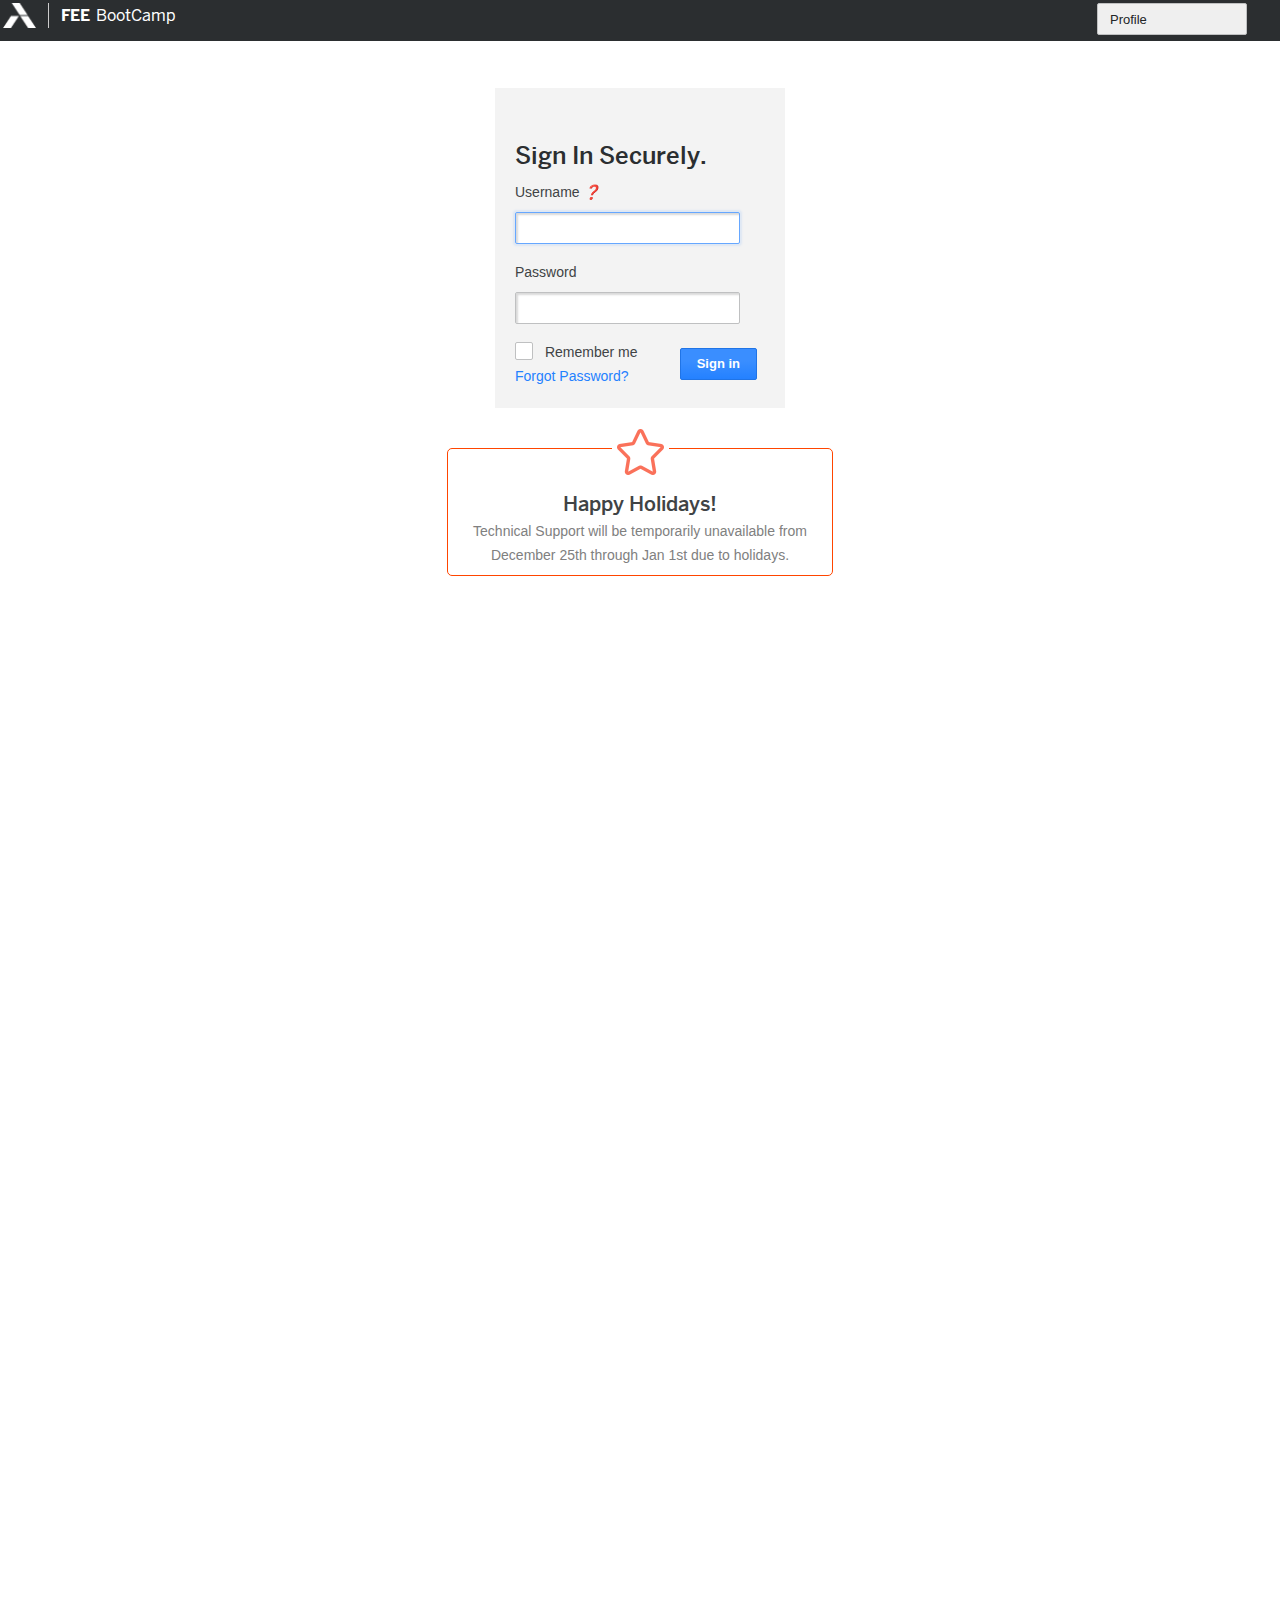
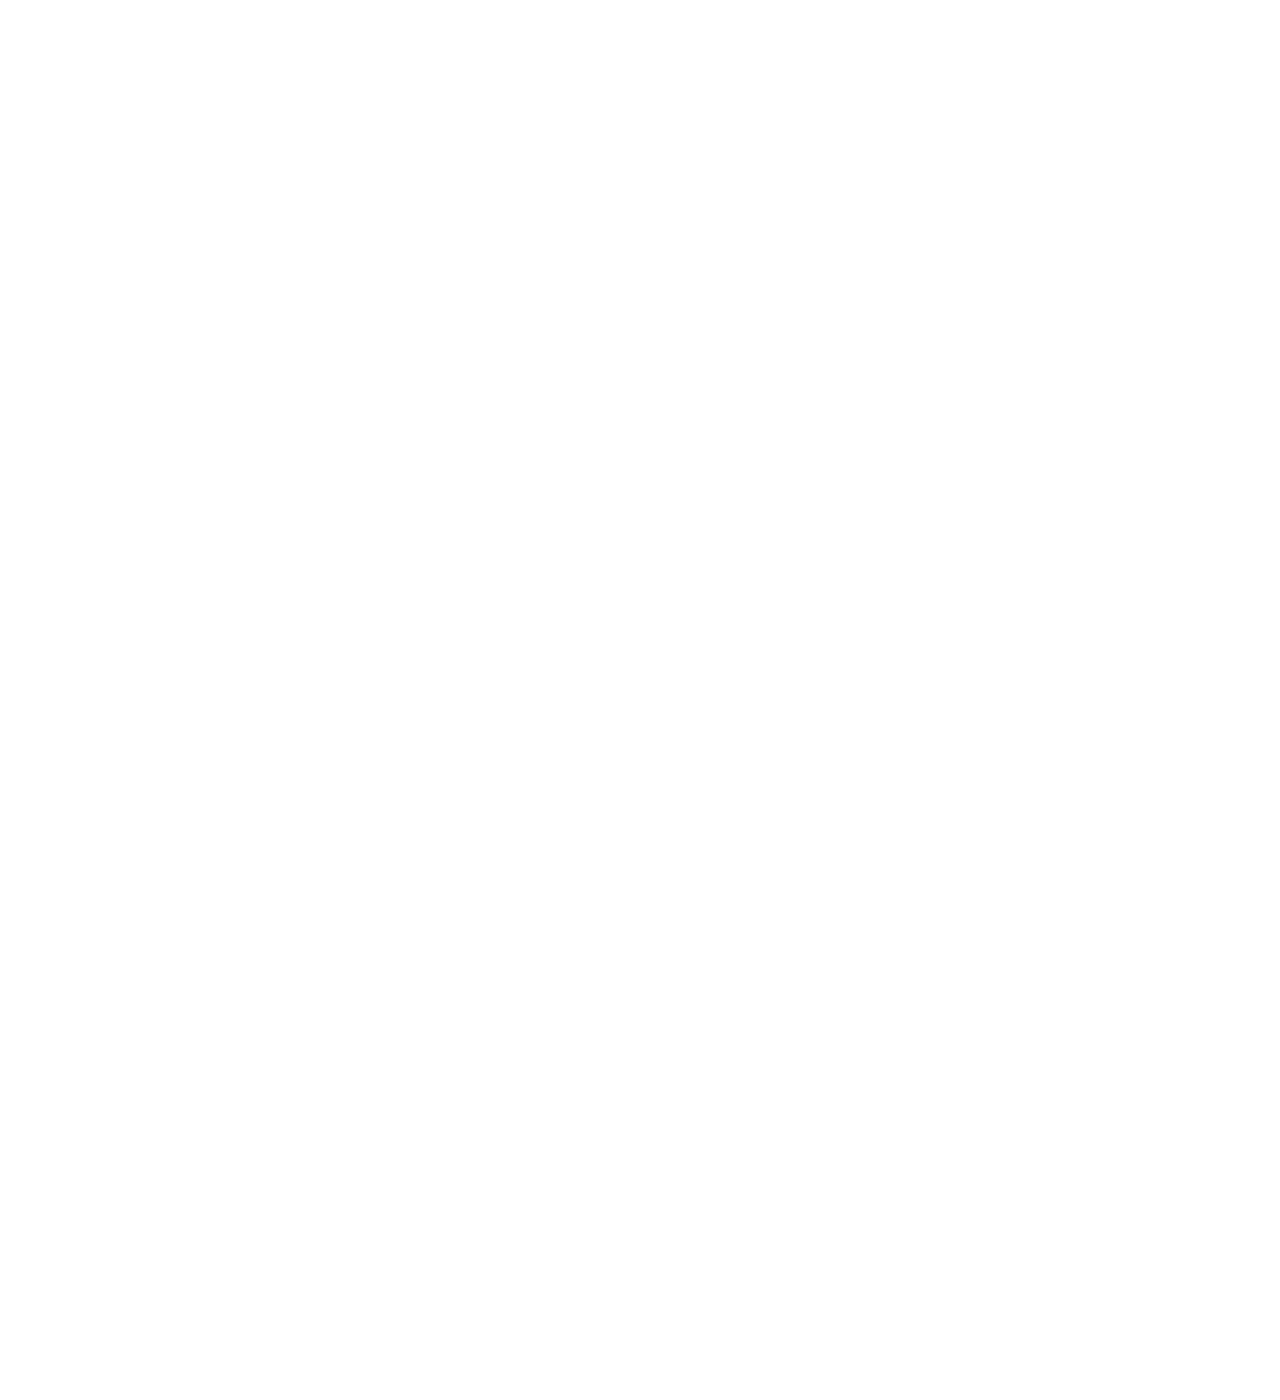
<file: index.html>
﻿<!DOCTYPE html>
<html lang="en">
  <head>
    <meta charset="utf-8" />
    <title>EEE First Assignment</title>
	<link rel="stylesheet" href="assets/lunalite/css/lunalite.min.css" type="text/css" media="screen">
	<link rel="stylesheet" href="assets/crux/css/widgets.min.css" type="text/css" media="screen">
	
  </head>
  <body class="ui_body">
      <header id="header">
          <div>
              <div class="row">
                  <div class="col10">
                      <h1><a href="/">
                              <i id="abclogo"></i>
                              <em>FEE<small>BootCamp</small></em>
                          </a></h1>
                  </div>
                  <div class="col2" ali>
                      <select id="selectProfile">
                          <option>Profile</option>
                          <option>Products</option>
                          <option>Logout</option>
                      </select>
                  </div>
                  <div class="col4">
                  </div>
              </div>
          </div>
      </header>

      <div id="body">
          <div class="container">
              <div class="signInWidget">
                  <h2> Sign In Securely. </h2>
                  <label for="username">Username <i class="icon-question-mark-line"></i></label>
                  <input id="username" name="username"
                         autofocus="autofocus" required="required" type="text" value="" >
                    
                  <label for="password">Password</label>
                  <input id="password" name="password"  type="password" value="">
                  <input type="submit" value="Sign in" class="primary btn float-right">

                  <div>
                      <input id="remember_me" type="checkbox" name="remember_me">
                      <label for="remember_me" class="inline">Remember me</label>
                  </div>
                  <a>Forgot Password?</a>
              </div>
          </div>

          <footer>
              <div class="footer">
                 <img id="footerImage" src="assets/images/holiday.png" />
                  <h3 class="footer-h3"> Happy Holidays!</h3>
                  <label class="footerMessage">
                      Technical Support will be temporarily unavailable from December 25th through Jan 1st due to holidays.
                  </label>
              </div>
          </footer>
      </div>
      
      <script src="assets/crux/js/libs/jquery.js"></script>
	<script src="assets/crux/js/libs/jquery-ui.custom.js"></script>
	<script src="assets/crux/js/libs/handlebars.js"></script>
	<script src="assets/crux/js/libs/lodash.underscore.js"></script>
	<script src="assets/crux/js/libs/moment.js"></script>
	<script src="assets/crux/js/modernizr/modernizr.custom.js"></script>
	<script src="assets/crux/js/modernizr/cs.support.js"></script>
	<script src="assets/crux/js/libs/spin.js"></script>
	<script src="assets/crux/js/common/cs.core.js"></script>
	<script src="assets/crux/js/common/cs.helpers.js"></script>
	<script src="assets/crux/js/common/cs.jquery.js"></script>
	<script src="assets/crux/js/common/cs.logo.js"></script>
	<script src="assets/crux/js/common/cs.visibility.js"></script>
	<script src="assets/crux/js/common/jquery.spin.js"></script>
	<script src="assets/crux/js/common/cs.queue.js"></script>
	<script src="assets/crux/js/widgets/cs.base.js"></script>
	<script src="assets/crux/js/widgets/cs.popover.js"></script>
	<script src="assets/crux/js/widgets/cs.ellipsr.js"></script>
	<script src="assets/crux/js/widgets/cs.loadr.js"></script>
	<script src="assets/crux/js/widgets/cs.selectr.js"></script>
	<script src="assets/app/js/main.js" type="text/javascript" charset="utf-8"></script>

      <link href="assets/login.css" rel="stylesheet" />
  </body>
</html>
</file>
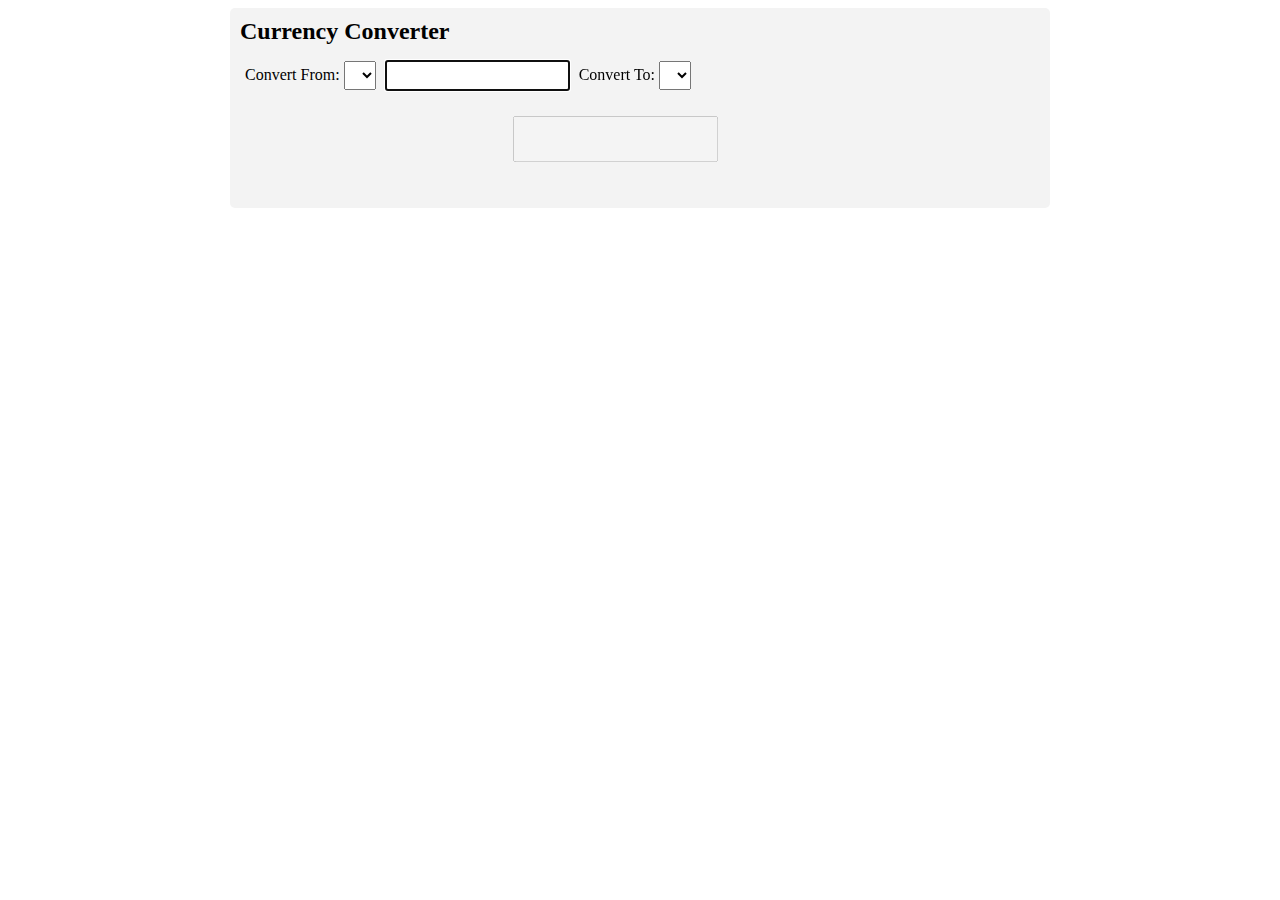
<file: currencyConverter.html>
﻿<!DOCTYPE html>
<html xmlns="http://www.w3.org/1999/xhtml">
<head>
    <title></title>
</head>
<body>
    <div id="body">
        <div class="currency-converter-container">
            <h2>Currency Converter</h2>
            <div class="clear-float"></div>
            <div class="blank-line"></div>
                <div class ="converter-Element">
                        <label>Convert From: </label>
                            <select class='currency-selecter js-currencyFrom'>
                            </select>
                
                        <input class="currency-From" name="stockInput" maxlength="100"
                               autofocus="autofocus" required="required" type="text" value="" />

                       <label>Convert To: </label>
                            <select class='currency-selecter js-currencyTo'>
                            </select>
                
                        <div class="currency-converted">
                            <input class="currency-converted-box" name="stockInput" maxlength="100"
                                   autofocus="autofocus" disabled required="required" type="text" value="" />
                            <label class="js-error-message"></label>

                        </div>
                    </div>
            </div>
    </div>
    

    <script src="assets/crux/js/libs/jquery.js"></script>
    <script src="assets/app/js/currencyConverter.js"></script>

    <link href="assets/app/css/currencyConverter.css" rel="stylesheet" /> <!-- Style sheet links need to be added at the top in the head-->

</body>
</html>
</file>
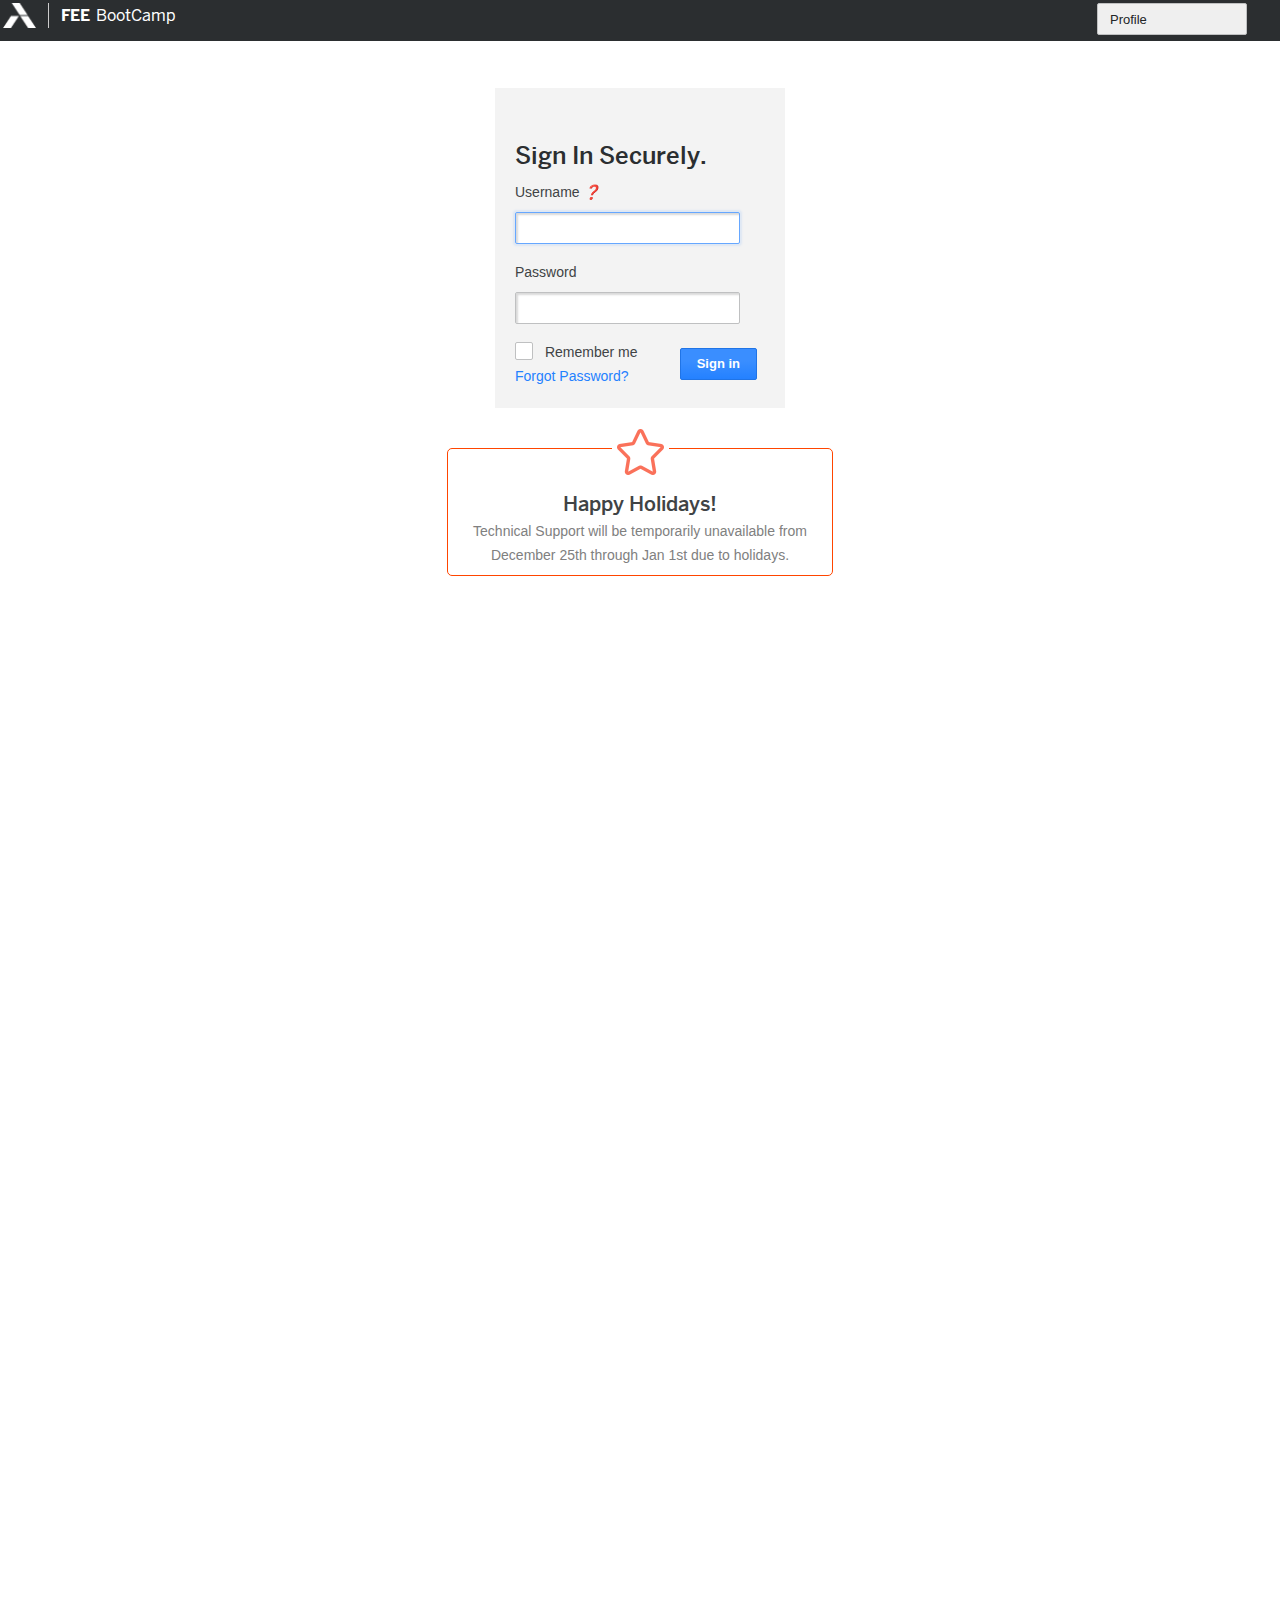
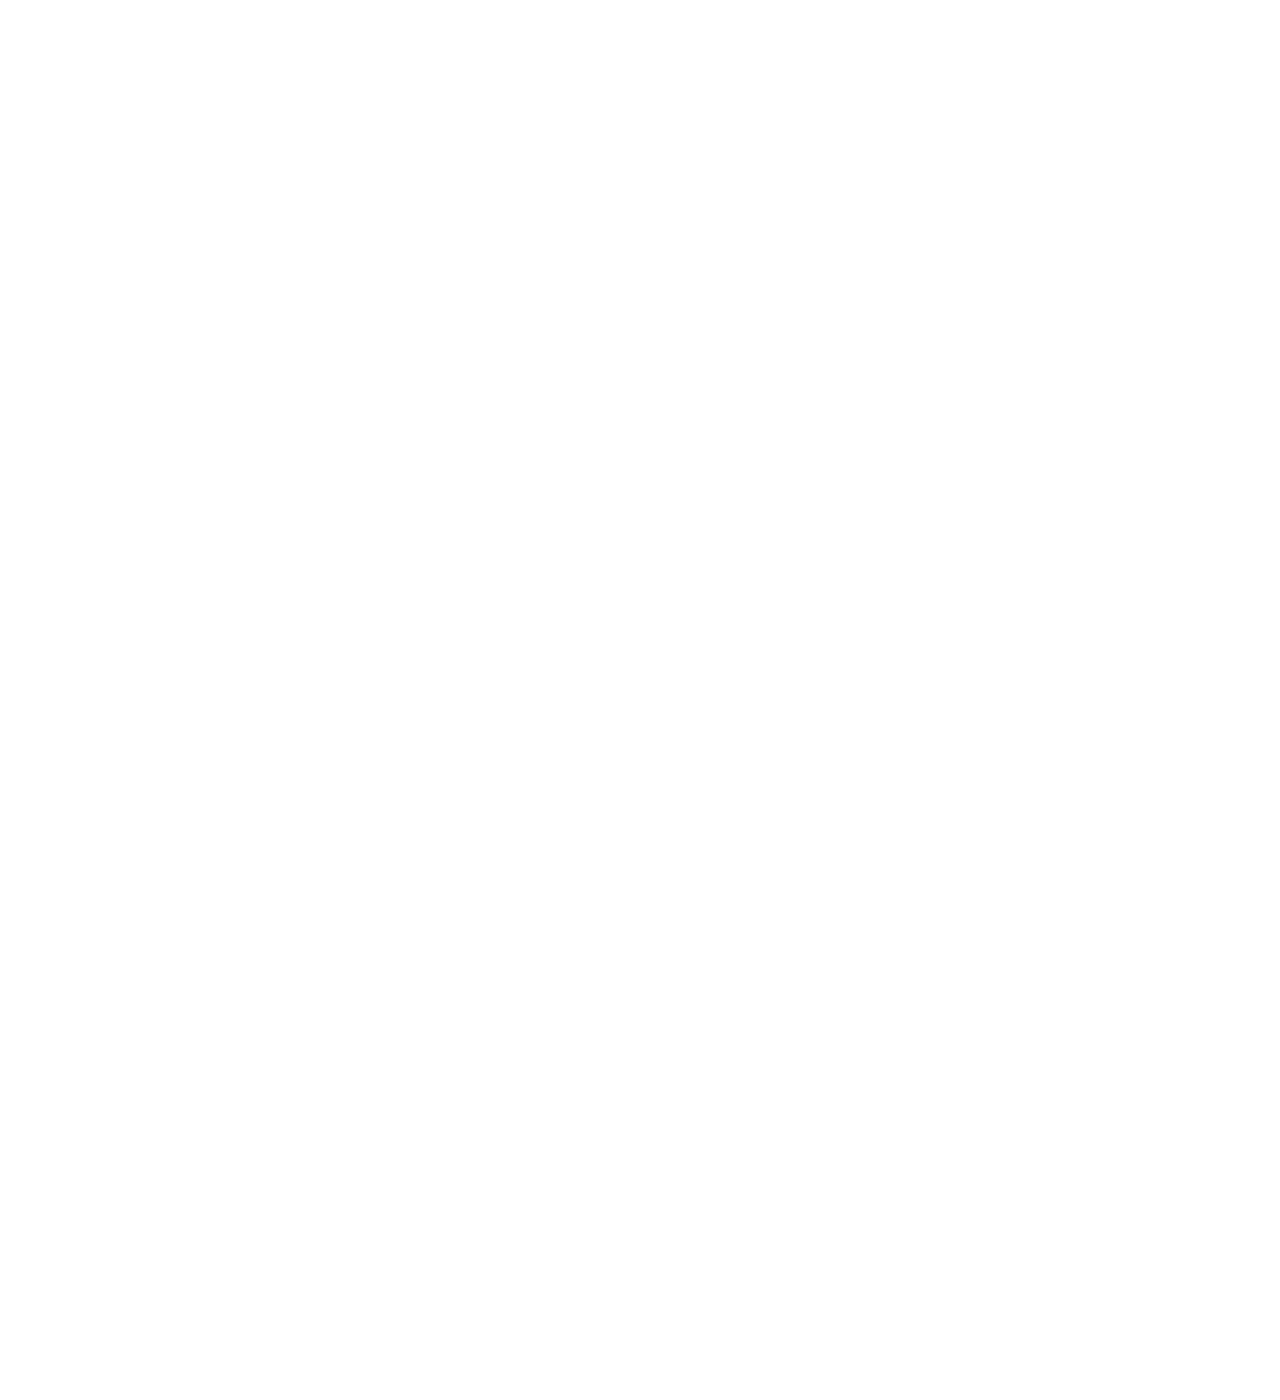
<file: Login.html>
﻿<!DOCTYPE html>
<html lang="en">
<head>
    <meta charset="utf-8" />
    <title>EEE First Assignment</title>
    <link rel="stylesheet" href="assets/lunalite/css/lunalite.min.css" type="text/css" media="screen">
    <link rel="stylesheet" href="assets/crux/css/widgets.min.css" type="text/css" media="screen">

</head>
<body class="ui_body">
    <header id="header">
        <div>
            <div class="row">
                <div class="col10">
                    <h1>
                        <a href="/">
                            <i id="abclogo"></i>
                            <em>FEE<small>BootCamp</small></em>
                        </a>
                    </h1>
                </div>
                <div class="col2">
                    <select id="selectprofile">
                        <option>Profile</option>
                        <option>Products</option>
                        <option>Logout</option>
                    </select>
                </div>
                <div class="col4">
                </div>
            </div>
        </div>
    </header>

    <div id="body">
        <div class="container">
            <div class="signinwidget">
                <h2> Sign In Securely. </h2>
                <label for="username">Username <i class="icon-question-mark-line"></i></label>
                <input id="username" name="username"
                       autofocus="autofocus" required="required" type="text" value="">

                <label for="password">Password</label>
                <input id="password" name="password" type="password" value="">
                <input type="submit" value="Sign in" class="primary btn float-right">

                <div>
                    <input id="remember_me" type="checkbox" name="remember_me">
                    <label for="remember_me" class="inline">Remember me</label>
                </div>
                <a>Forgot Password?</a>
            </div>
        </div>

        <footer>
            <div class="footer">
                <img id="footerimage" src="assets/images/holiday.png" />
                <h3 class="footer-h3"> Happy Holidays!</h3>
                <label class="footermessage">
                    Technical Support will be temporarily unavailable from December 25th through Jan 1st due to holidays.
                </label>
            </div>
        </footer>
    </div>

    <script src="assets/crux/js/libs/jquery.js"></script>
    <script src="assets/crux/js/libs/jquery-ui.custom.js"></script>
    <script src="assets/crux/js/libs/handlebars.js"></script>
    <script src="assets/crux/js/libs/lodash.underscore.js"></script>
    <script src="assets/crux/js/libs/moment.js"></script>
    <script src="assets/crux/js/modernizr/modernizr.custom.js"></script>
    <script src="assets/crux/js/modernizr/cs.support.js"></script>
    <script src="assets/crux/js/libs/spin.js"></script>
    <script src="assets/crux/js/common/cs.core.js"></script>
    <script src="assets/crux/js/common/cs.helpers.js"></script>
    <script src="assets/crux/js/common/cs.jquery.js"></script>
    <script src="assets/crux/js/common/cs.logo.js"></script>
    <script src="assets/crux/js/common/cs.visibility.js"></script>
    <script src="assets/crux/js/common/jquery.spin.js"></script>
    <script src="assets/crux/js/common/cs.queue.js"></script>
    <script src="assets/crux/js/widgets/cs.base.js"></script>
    <script src="assets/crux/js/widgets/cs.popover.js"></script>
    <script src="assets/crux/js/widgets/cs.ellipsr.js"></script>
    <script src="assets/crux/js/widgets/cs.loadr.js"></script>
    <script src="assets/crux/js/widgets/cs.selectr.js"></script>
    <script src="assets/app/js/main.js" type="text/javascript" charset="utf-8"></script>

    <link href="assets/base.css" rel="stylesheet" />
</body>
</html>
</file>
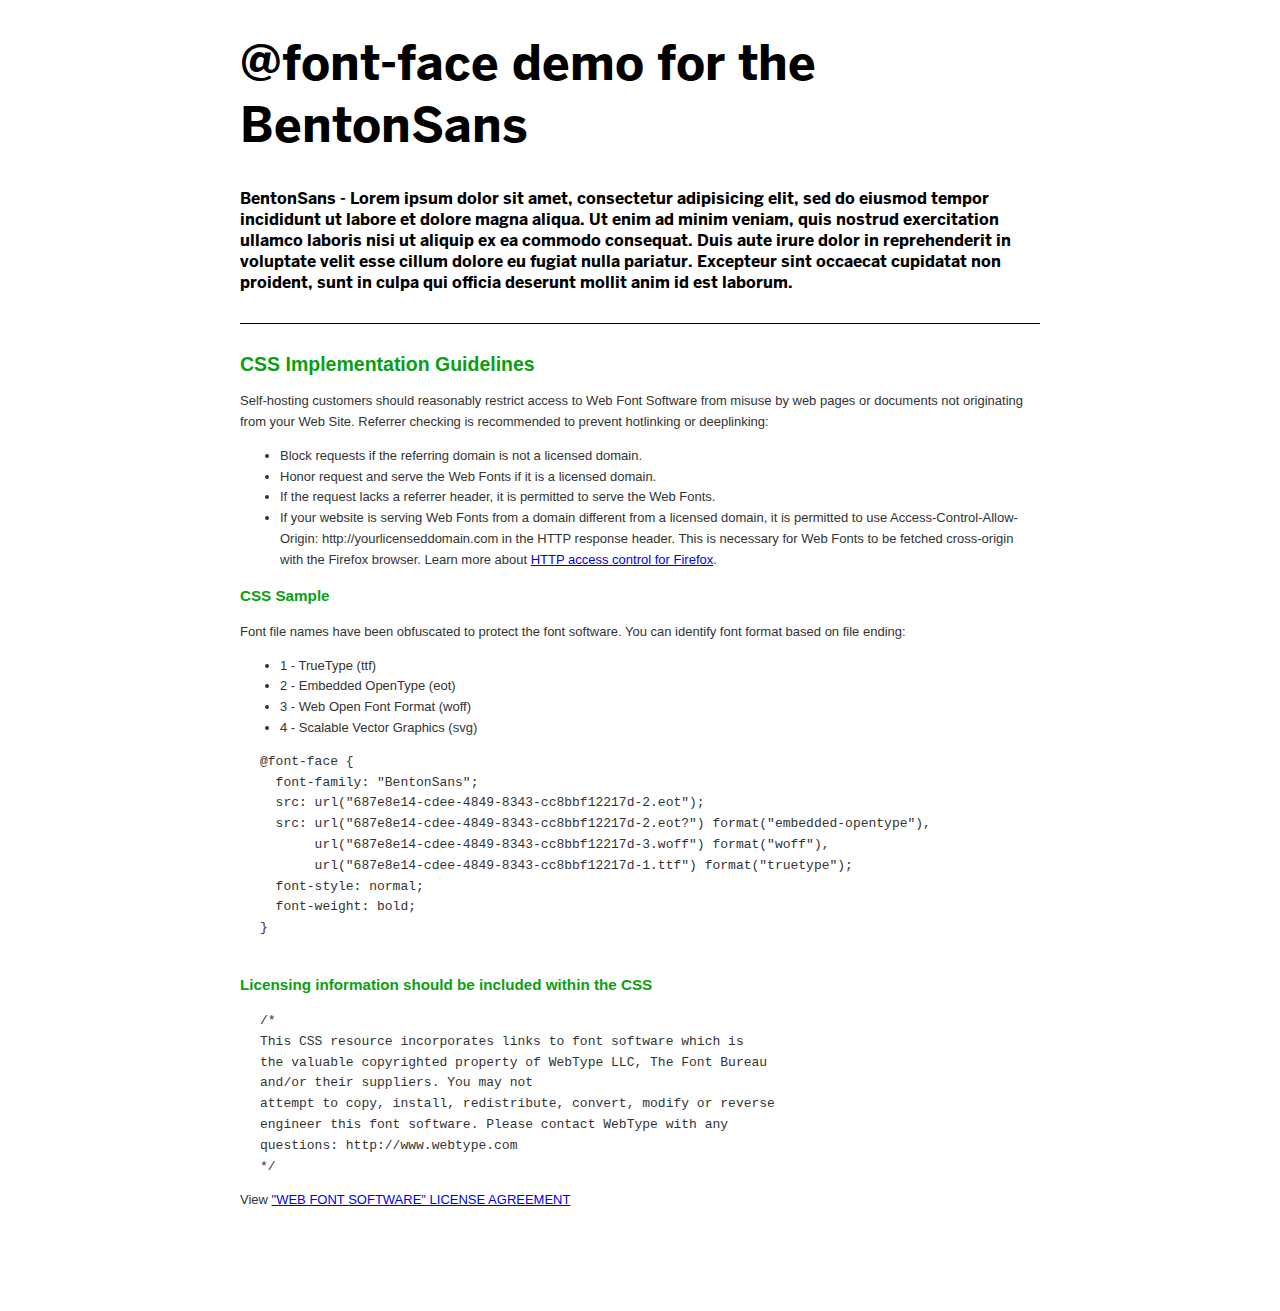
<file: assets/lunalite/fonts/BentonSansBold/demo.htm>
<!DOCTYPE html PUBLIC "-//W3C//DTD XHTML 1.0 Transitional//EN" "http://www.w3.org/TR/xhtml1/DTD/xhtml1-transitional.dtd">
<html xmlns="http://www.w3.org/1999/xhtml">
<head>
<title>Webfonts Demo</title>
<style type="text/css">
@font-face {
  font-family: "BentonSans";
  src: url("687e8e14-cdee-4849-8343-cc8bbf12217d-2.eot");
  src: url("687e8e14-cdee-4849-8343-cc8bbf12217d-2.eot?") format("embedded-opentype"),
       url("687e8e14-cdee-4849-8343-cc8bbf12217d-3.woff") format("woff"),
       url("687e8e14-cdee-4849-8343-cc8bbf12217d-1.ttf") format("truetype");
  font-style: normal;
  font-weight: bold;
}
   
body { font-family:Arial, Sans-Serif; line-height:1.6em; font-size:13px; }
h1 { font-size:48px; }
h2, h3 { color:#099F10; }
.content { width:800px; margin:10px auto 100px; }
.demo { font-family:BentonSans; font-weight:bold; font-style:normal; line-height:normal; color:#000; }
p.demo { font-size:16px; }
.guidelines { color:#333; }
pre { padding:0 0 0 20px; }
hr { border:0; border-bottom:1px solid #000; margin:30px 0; }
</style>
</head>
<body>
  <div class="content">
    <h1 class="demo">@font-face demo for the BentonSans</h1>
    <p class="demo">
      BentonSans - Lorem ipsum dolor sit amet, consectetur adipisicing elit, sed do eiusmod tempor incididunt ut labore et dolore magna aliqua.
      Ut enim ad minim veniam, quis nostrud exercitation ullamco laboris nisi ut aliquip ex ea commodo consequat. Duis aute irure
      dolor in reprehenderit in voluptate velit esse cillum dolore eu fugiat nulla pariatur. Excepteur sint occaecat cupidatat
      non proident, sunt in culpa qui officia deserunt mollit anim id est laborum.
     </p>
     <hr />
     <div class="guidelines">
       <h2>CSS Implementation Guidelines</h2>
       <p>Self-hosting customers should reasonably restrict access to Web Font Software from misuse by web pages or documents not originating from your Web Site. Referrer checking is recommended to prevent hotlinking or deeplinking:</p>
        <ul>
          <li>Block requests if the referring domain is not a licensed domain.</li>
          <li>Honor request and serve the Web Fonts if it is a licensed domain.</li>
          <li>If the request lacks a referrer header, it is permitted to serve the Web Fonts.</li>
          <li>If your website is serving Web Fonts from a domain different from a licensed domain, it is permitted to use Access-Control-Allow-Origin: http://yourlicenseddomain.com in the HTTP response header. This is necessary for Web Fonts to be fetched cross-origin with the Firefox browser. Learn more about <a target="_blank" href="https://developer.mozilla.org/En/HTTP_access_control">HTTP access control for Firefox</a>.</li>
        </ul>
       <h3>CSS Sample</h3>
       <p>Font file names have been obfuscated to protect the font software. You can identify font format based on file ending:</p>
       <ul>
        <li>1 - TrueType (ttf)</li>
        <li>2 - Embedded OpenType (eot)</li>
        <li>3 - Web Open Font Format (woff)</li>
        <li>4 - Scalable Vector Graphics (svg)</li>
       </ul>
       <pre>
@font-face {
  font-family: "BentonSans";
  src: url("687e8e14-cdee-4849-8343-cc8bbf12217d-2.eot");
  src: url("687e8e14-cdee-4849-8343-cc8bbf12217d-2.eot?") format("embedded-opentype"),
       url("687e8e14-cdee-4849-8343-cc8bbf12217d-3.woff") format("woff"),
       url("687e8e14-cdee-4849-8343-cc8bbf12217d-1.ttf") format("truetype");
  font-style: normal;
  font-weight: bold;
}
       </pre>
       <h3>Licensing information should be included within the CSS</h3>
<pre>
/*
This CSS resource incorporates links to font software which is 
the valuable copyrighted property of WebType LLC, The Font Bureau 
and/or their suppliers. You may not 
attempt to copy, install, redistribute, convert, modify or reverse 
engineer this font software. Please contact WebType with any 
questions: http://www.webtype.com 
*/
</pre>
       <p>View <a href="license.txt">"WEB FONT SOFTWARE" LICENSE AGREEMENT</a></p>
     </div>
  </div>
</body>
</html>
</file>
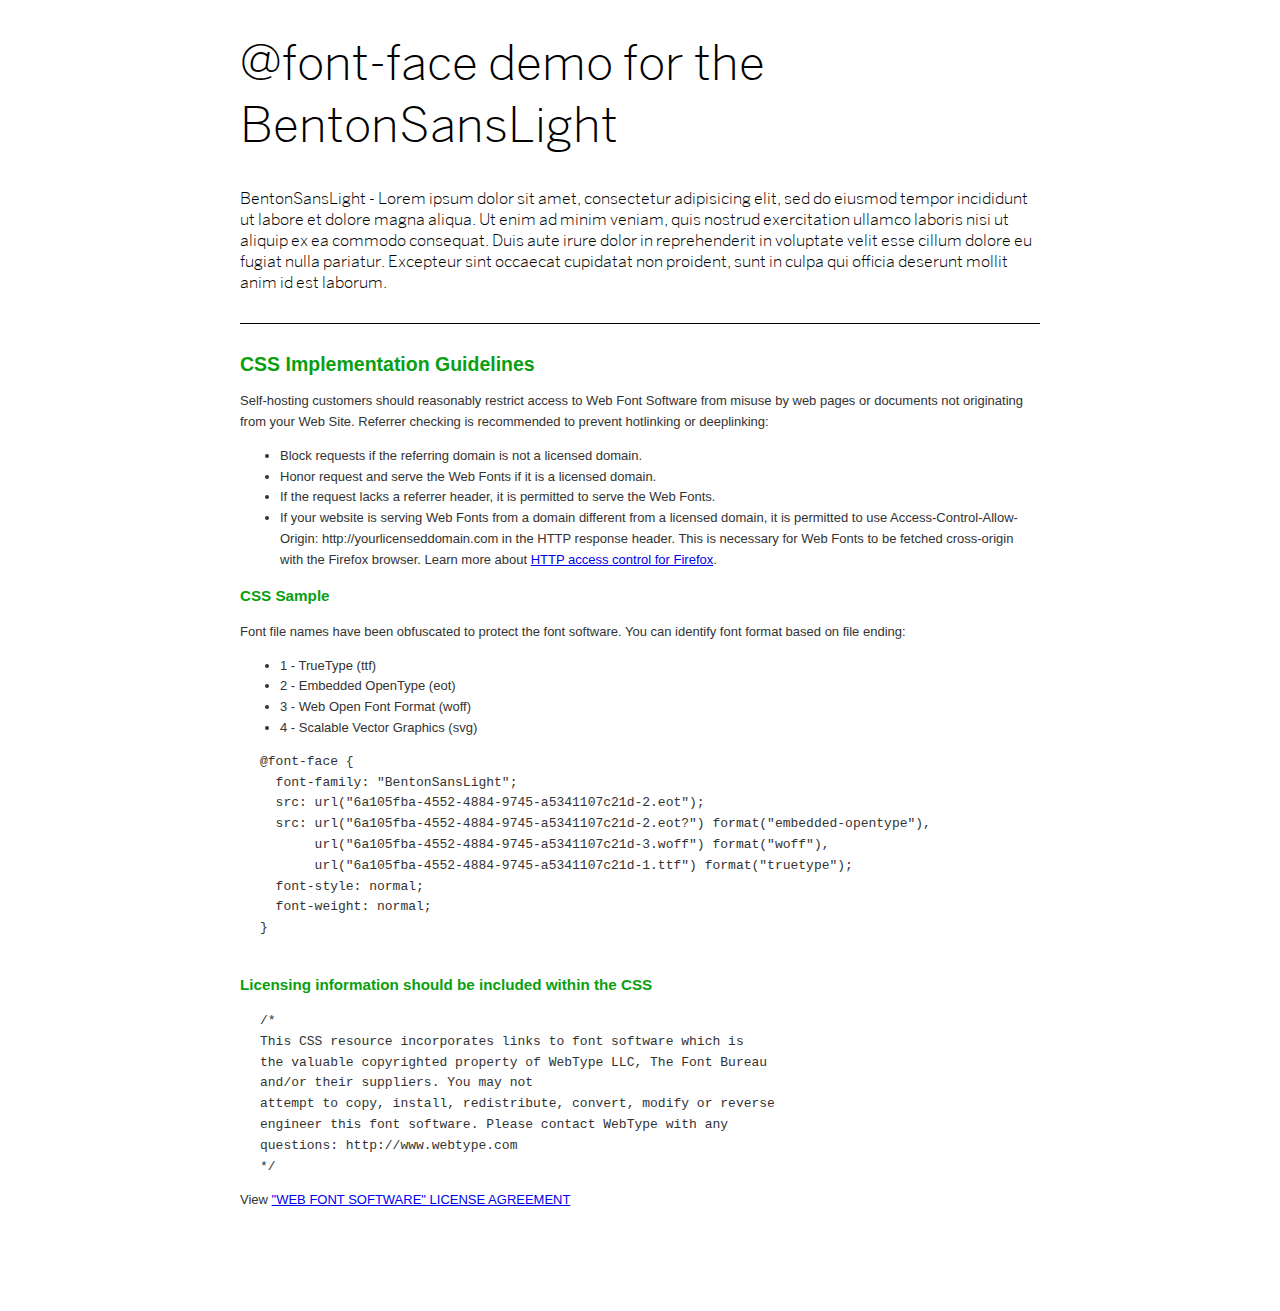
<file: assets/lunalite/fonts/BentonSansLight/demo.htm>
<!DOCTYPE html PUBLIC "-//W3C//DTD XHTML 1.0 Transitional//EN" "http://www.w3.org/TR/xhtml1/DTD/xhtml1-transitional.dtd">
<html xmlns="http://www.w3.org/1999/xhtml">
<head>
<title>Webfonts Demo</title>
<style type="text/css">
@font-face {
  font-family: "BentonSansLight";
  src: url("6a105fba-4552-4884-9745-a5341107c21d-2.eot");
  src: url("6a105fba-4552-4884-9745-a5341107c21d-2.eot?") format("embedded-opentype"),
       url("6a105fba-4552-4884-9745-a5341107c21d-3.woff") format("woff"),
       url("6a105fba-4552-4884-9745-a5341107c21d-1.ttf") format("truetype");
  font-style: normal;
  font-weight: normal;
}
   
body { font-family:Arial, Sans-Serif; line-height:1.6em; font-size:13px; }
h1 { font-size:48px; }
h2, h3 { color:#099F10; }
.content { width:800px; margin:10px auto 100px; }
.demo { font-family:BentonSansLight; font-weight:normal; font-style:normal; line-height:normal; color:#000; }
p.demo { font-size:16px; }
.guidelines { color:#333; }
pre { padding:0 0 0 20px; }
hr { border:0; border-bottom:1px solid #000; margin:30px 0; }
</style>
</head>
<body>
  <div class="content">
    <h1 class="demo">@font-face demo for the BentonSansLight</h1>
    <p class="demo">
      BentonSansLight - Lorem ipsum dolor sit amet, consectetur adipisicing elit, sed do eiusmod tempor incididunt ut labore et dolore magna aliqua.
      Ut enim ad minim veniam, quis nostrud exercitation ullamco laboris nisi ut aliquip ex ea commodo consequat. Duis aute irure
      dolor in reprehenderit in voluptate velit esse cillum dolore eu fugiat nulla pariatur. Excepteur sint occaecat cupidatat
      non proident, sunt in culpa qui officia deserunt mollit anim id est laborum.
     </p>
     <hr />
     <div class="guidelines">
       <h2>CSS Implementation Guidelines</h2>
       <p>Self-hosting customers should reasonably restrict access to Web Font Software from misuse by web pages or documents not originating from your Web Site. Referrer checking is recommended to prevent hotlinking or deeplinking:</p>
        <ul>
          <li>Block requests if the referring domain is not a licensed domain.</li>
          <li>Honor request and serve the Web Fonts if it is a licensed domain.</li>
          <li>If the request lacks a referrer header, it is permitted to serve the Web Fonts.</li>
          <li>If your website is serving Web Fonts from a domain different from a licensed domain, it is permitted to use Access-Control-Allow-Origin: http://yourlicenseddomain.com in the HTTP response header. This is necessary for Web Fonts to be fetched cross-origin with the Firefox browser. Learn more about <a target="_blank" href="https://developer.mozilla.org/En/HTTP_access_control">HTTP access control for Firefox</a>.</li>
        </ul>
       <h3>CSS Sample</h3>
       <p>Font file names have been obfuscated to protect the font software. You can identify font format based on file ending:</p>
       <ul>
        <li>1 - TrueType (ttf)</li>
        <li>2 - Embedded OpenType (eot)</li>
        <li>3 - Web Open Font Format (woff)</li>
        <li>4 - Scalable Vector Graphics (svg)</li>
       </ul>
       <pre>
@font-face {
  font-family: "BentonSansLight";
  src: url("6a105fba-4552-4884-9745-a5341107c21d-2.eot");
  src: url("6a105fba-4552-4884-9745-a5341107c21d-2.eot?") format("embedded-opentype"),
       url("6a105fba-4552-4884-9745-a5341107c21d-3.woff") format("woff"),
       url("6a105fba-4552-4884-9745-a5341107c21d-1.ttf") format("truetype");
  font-style: normal;
  font-weight: normal;
}
       </pre>
       <h3>Licensing information should be included within the CSS</h3>
<pre>
/*
This CSS resource incorporates links to font software which is 
the valuable copyrighted property of WebType LLC, The Font Bureau 
and/or their suppliers. You may not 
attempt to copy, install, redistribute, convert, modify or reverse 
engineer this font software. Please contact WebType with any 
questions: http://www.webtype.com 
*/
</pre>
       <p>View <a href="license.txt">"WEB FONT SOFTWARE" LICENSE AGREEMENT</a></p>
     </div>
  </div>
</body>
</html>
</file>
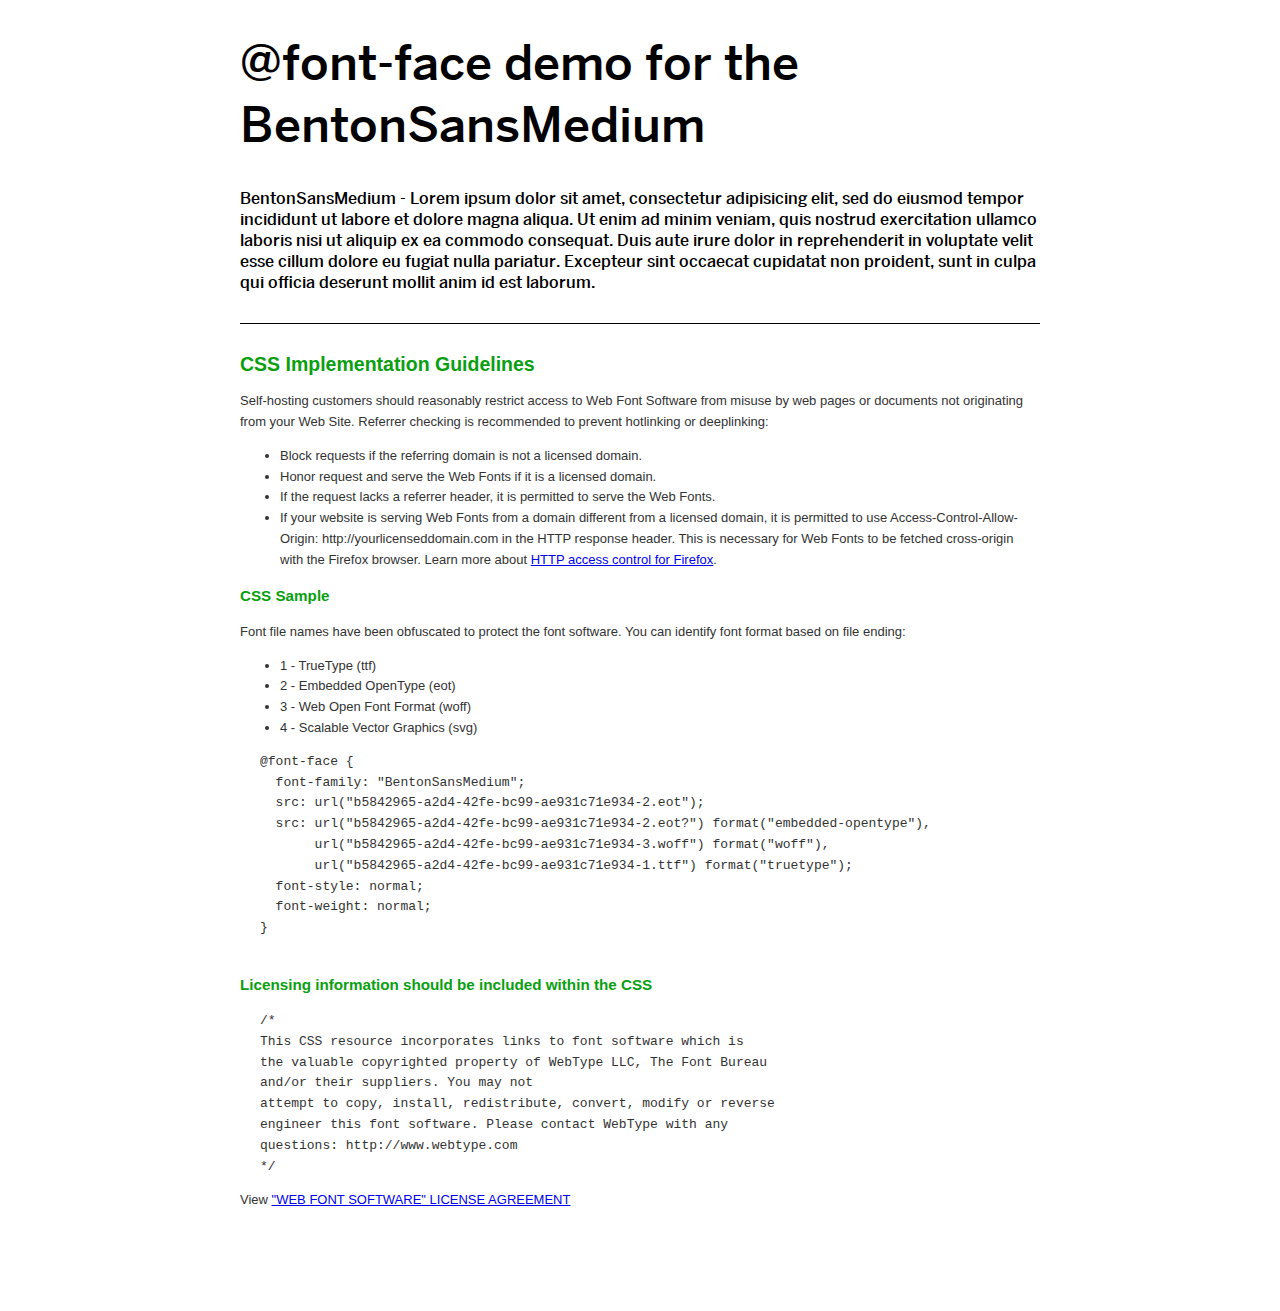
<file: assets/lunalite/fonts/BentonSansMedium/demo.htm>
<!DOCTYPE html PUBLIC "-//W3C//DTD XHTML 1.0 Transitional//EN" "http://www.w3.org/TR/xhtml1/DTD/xhtml1-transitional.dtd">
<html xmlns="http://www.w3.org/1999/xhtml">
<head>
<title>Webfonts Demo</title>
<style type="text/css">
@font-face {
  font-family: "BentonSansMedium";
  src: url("b5842965-a2d4-42fe-bc99-ae931c71e934-2.eot");
  src: url("b5842965-a2d4-42fe-bc99-ae931c71e934-2.eot?") format("embedded-opentype"),
       url("b5842965-a2d4-42fe-bc99-ae931c71e934-3.woff") format("woff"),
       url("b5842965-a2d4-42fe-bc99-ae931c71e934-1.ttf") format("truetype");
  font-style: normal;
  font-weight: normal;
}
   
body { font-family:Arial, Sans-Serif; line-height:1.6em; font-size:13px; }
h1 { font-size:48px; }
h2, h3 { color:#099F10; }
.content { width:800px; margin:10px auto 100px; }
.demo { font-family:BentonSansMedium; font-weight:normal; font-style:normal; line-height:normal; color:#000; }
p.demo { font-size:16px; }
.guidelines { color:#333; }
pre { padding:0 0 0 20px; }
hr { border:0; border-bottom:1px solid #000; margin:30px 0; }
</style>
</head>
<body>
  <div class="content">
    <h1 class="demo">@font-face demo for the BentonSansMedium</h1>
    <p class="demo">
      BentonSansMedium - Lorem ipsum dolor sit amet, consectetur adipisicing elit, sed do eiusmod tempor incididunt ut labore et dolore magna aliqua.
      Ut enim ad minim veniam, quis nostrud exercitation ullamco laboris nisi ut aliquip ex ea commodo consequat. Duis aute irure
      dolor in reprehenderit in voluptate velit esse cillum dolore eu fugiat nulla pariatur. Excepteur sint occaecat cupidatat
      non proident, sunt in culpa qui officia deserunt mollit anim id est laborum.
     </p>
     <hr />
     <div class="guidelines">
       <h2>CSS Implementation Guidelines</h2>
       <p>Self-hosting customers should reasonably restrict access to Web Font Software from misuse by web pages or documents not originating from your Web Site. Referrer checking is recommended to prevent hotlinking or deeplinking:</p>
        <ul>
          <li>Block requests if the referring domain is not a licensed domain.</li>
          <li>Honor request and serve the Web Fonts if it is a licensed domain.</li>
          <li>If the request lacks a referrer header, it is permitted to serve the Web Fonts.</li>
          <li>If your website is serving Web Fonts from a domain different from a licensed domain, it is permitted to use Access-Control-Allow-Origin: http://yourlicenseddomain.com in the HTTP response header. This is necessary for Web Fonts to be fetched cross-origin with the Firefox browser. Learn more about <a target="_blank" href="https://developer.mozilla.org/En/HTTP_access_control">HTTP access control for Firefox</a>.</li>
        </ul>
       <h3>CSS Sample</h3>
       <p>Font file names have been obfuscated to protect the font software. You can identify font format based on file ending:</p>
       <ul>
        <li>1 - TrueType (ttf)</li>
        <li>2 - Embedded OpenType (eot)</li>
        <li>3 - Web Open Font Format (woff)</li>
        <li>4 - Scalable Vector Graphics (svg)</li>
       </ul>
       <pre>
@font-face {
  font-family: "BentonSansMedium";
  src: url("b5842965-a2d4-42fe-bc99-ae931c71e934-2.eot");
  src: url("b5842965-a2d4-42fe-bc99-ae931c71e934-2.eot?") format("embedded-opentype"),
       url("b5842965-a2d4-42fe-bc99-ae931c71e934-3.woff") format("woff"),
       url("b5842965-a2d4-42fe-bc99-ae931c71e934-1.ttf") format("truetype");
  font-style: normal;
  font-weight: normal;
}
       </pre>
       <h3>Licensing information should be included within the CSS</h3>
<pre>
/*
This CSS resource incorporates links to font software which is 
the valuable copyrighted property of WebType LLC, The Font Bureau 
and/or their suppliers. You may not 
attempt to copy, install, redistribute, convert, modify or reverse 
engineer this font software. Please contact WebType with any 
questions: http://www.webtype.com 
*/
</pre>
       <p>View <a href="license.txt">"WEB FONT SOFTWARE" LICENSE AGREEMENT</a></p>
     </div>
  </div>
</body>
</html>
</file>
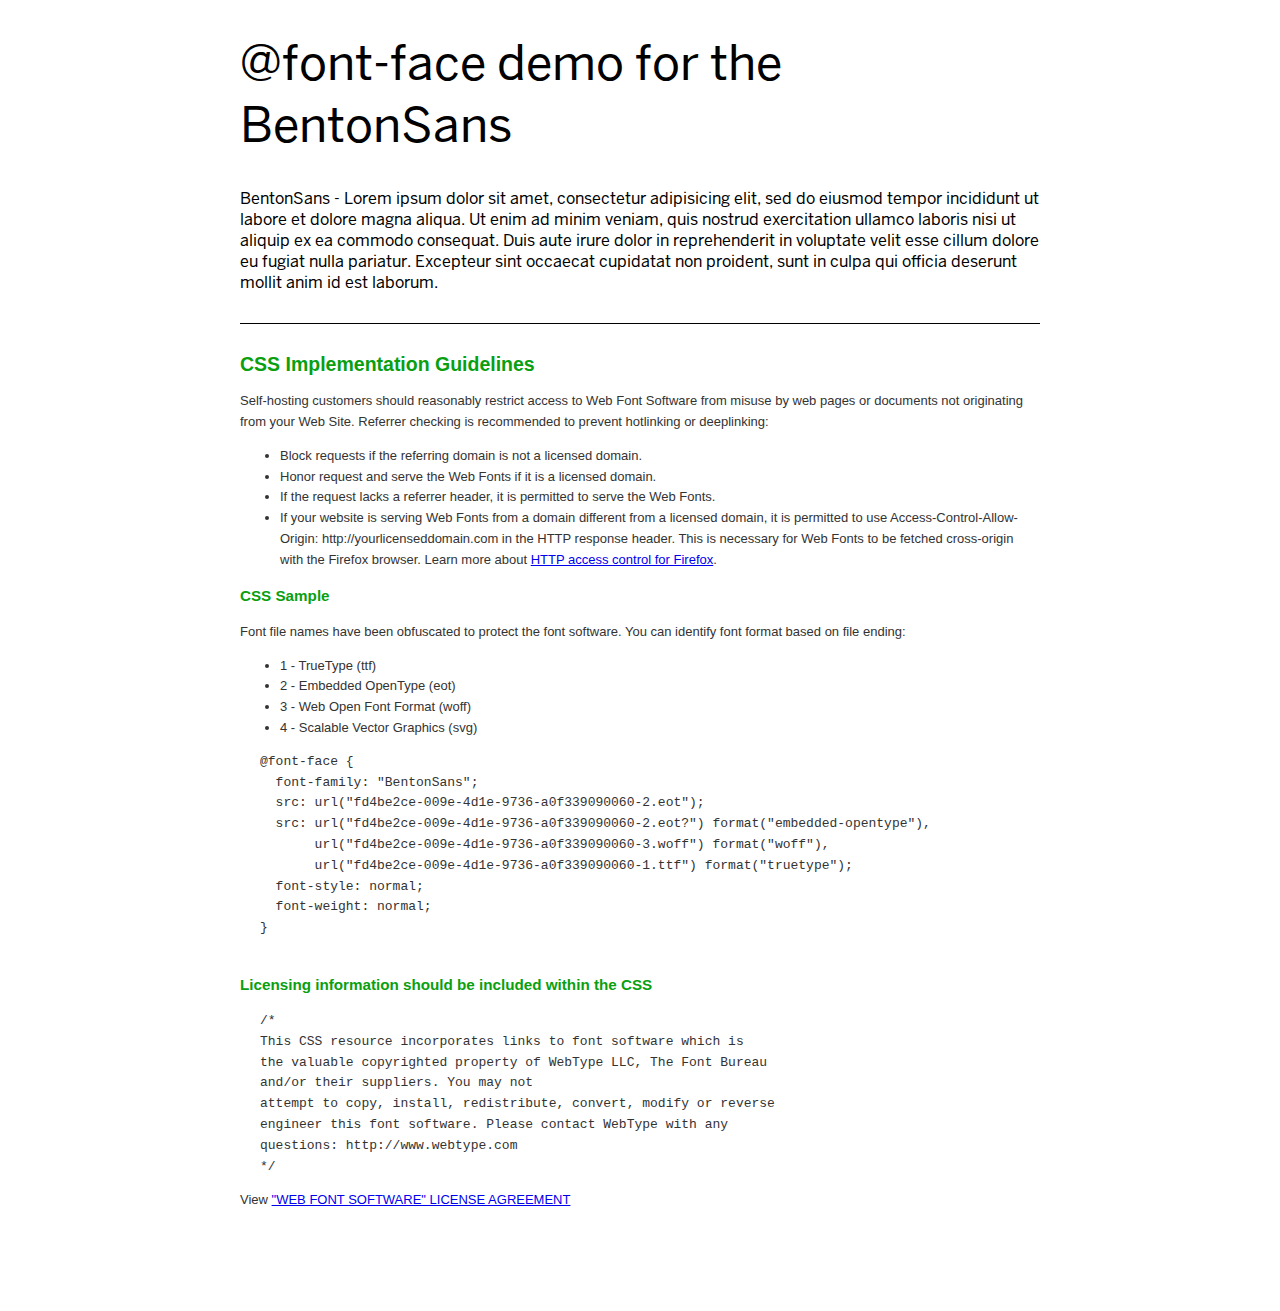
<file: assets/lunalite/fonts/BentonSansRegular/demo.htm>
<!DOCTYPE html PUBLIC "-//W3C//DTD XHTML 1.0 Transitional//EN" "http://www.w3.org/TR/xhtml1/DTD/xhtml1-transitional.dtd">
<html xmlns="http://www.w3.org/1999/xhtml">
<head>
<title>Webfonts Demo</title>
<style type="text/css">
@font-face {
  font-family: "BentonSans";
  src: url("fd4be2ce-009e-4d1e-9736-a0f339090060-2.eot");
  src: url("fd4be2ce-009e-4d1e-9736-a0f339090060-2.eot?") format("embedded-opentype"),
       url("fd4be2ce-009e-4d1e-9736-a0f339090060-3.woff") format("woff"),
       url("fd4be2ce-009e-4d1e-9736-a0f339090060-1.ttf") format("truetype");
  font-style: normal;
  font-weight: normal;
}
   
body { font-family:Arial, Sans-Serif; line-height:1.6em; font-size:13px; }
h1 { font-size:48px; }
h2, h3 { color:#099F10; }
.content { width:800px; margin:10px auto 100px; }
.demo { font-family:BentonSans; font-weight:normal; font-style:normal; line-height:normal; color:#000; }
p.demo { font-size:16px; }
.guidelines { color:#333; }
pre { padding:0 0 0 20px; }
hr { border:0; border-bottom:1px solid #000; margin:30px 0; }
</style>
</head>
<body>
  <div class="content">
    <h1 class="demo">@font-face demo for the BentonSans</h1>
    <p class="demo">
      BentonSans - Lorem ipsum dolor sit amet, consectetur adipisicing elit, sed do eiusmod tempor incididunt ut labore et dolore magna aliqua.
      Ut enim ad minim veniam, quis nostrud exercitation ullamco laboris nisi ut aliquip ex ea commodo consequat. Duis aute irure
      dolor in reprehenderit in voluptate velit esse cillum dolore eu fugiat nulla pariatur. Excepteur sint occaecat cupidatat
      non proident, sunt in culpa qui officia deserunt mollit anim id est laborum.
     </p>
     <hr />
     <div class="guidelines">
       <h2>CSS Implementation Guidelines</h2>
       <p>Self-hosting customers should reasonably restrict access to Web Font Software from misuse by web pages or documents not originating from your Web Site. Referrer checking is recommended to prevent hotlinking or deeplinking:</p>
        <ul>
          <li>Block requests if the referring domain is not a licensed domain.</li>
          <li>Honor request and serve the Web Fonts if it is a licensed domain.</li>
          <li>If the request lacks a referrer header, it is permitted to serve the Web Fonts.</li>
          <li>If your website is serving Web Fonts from a domain different from a licensed domain, it is permitted to use Access-Control-Allow-Origin: http://yourlicenseddomain.com in the HTTP response header. This is necessary for Web Fonts to be fetched cross-origin with the Firefox browser. Learn more about <a target="_blank" href="https://developer.mozilla.org/En/HTTP_access_control">HTTP access control for Firefox</a>.</li>
        </ul>
       <h3>CSS Sample</h3>
       <p>Font file names have been obfuscated to protect the font software. You can identify font format based on file ending:</p>
       <ul>
        <li>1 - TrueType (ttf)</li>
        <li>2 - Embedded OpenType (eot)</li>
        <li>3 - Web Open Font Format (woff)</li>
        <li>4 - Scalable Vector Graphics (svg)</li>
       </ul>
       <pre>
@font-face {
  font-family: "BentonSans";
  src: url("fd4be2ce-009e-4d1e-9736-a0f339090060-2.eot");
  src: url("fd4be2ce-009e-4d1e-9736-a0f339090060-2.eot?") format("embedded-opentype"),
       url("fd4be2ce-009e-4d1e-9736-a0f339090060-3.woff") format("woff"),
       url("fd4be2ce-009e-4d1e-9736-a0f339090060-1.ttf") format("truetype");
  font-style: normal;
  font-weight: normal;
}
       </pre>
       <h3>Licensing information should be included within the CSS</h3>
<pre>
/*
This CSS resource incorporates links to font software which is 
the valuable copyrighted property of WebType LLC, The Font Bureau 
and/or their suppliers. You may not 
attempt to copy, install, redistribute, convert, modify or reverse 
engineer this font software. Please contact WebType with any 
questions: http://www.webtype.com 
*/
</pre>
       <p>View <a href="license.txt">"WEB FONT SOFTWARE" LICENSE AGREEMENT</a></p>
     </div>
  </div>
</body>
</html>
</file>
<file: assets/login.css>
﻿.containerStyling {
    background-color: #F3F3F3;
    min-width: 500px;
    width: 400px;
}

.signInWidget {
    background-color: #F3F3F3;
    width: 250px;
    margin: 0px auto;
    padding: 20px;

}

.ui_body {
    background-color: white
}


.footerContent {
    border-color: red;
    border-radius: 25px;
    border-width: 1px;
    position: relative;
}
.content {
    min-width: 0;
    max-width: 1000px;

}
.float-right {
    float: right;
}

#header {
    max-height: 35px;
    padding: 3px;
}

#selectProfile {
    min-width: 150px;
}

input[type="text"] ,
input[type="password"] {
    min-width: 90%;
}

footer {
    margin-top: 40px;
}

.footer-h3 {
    margin: 0 auto;
}

#body:after {
    display: none
}

#footerImage {
    margin-top: -25px;
    background-color: white;
    padding: 5px;

}

.footer {
    color: grey;
    border-radius: 5px;
    border: Solid 1px orangered;
    max-width: 30%;
    max-height:50%;
    text-align: center;
    margin: 0 auto;

}

.footerMessage {
    max-width: 400px; 
    text-wrap: normal;
}
</file>
<file: assets/app/css/currencyConverter.css>
﻿body{
  background-color:white;
}

.quote-search-container,.currency-converter-container{
    width: 800px;
    margin: 0 auto;
    height: 180px;
    background-color: #F3F3F3;
    border-radius: 5px;
    padding: 10px;
}
.converter-Element {
    margin: 5px;      
}

.js-error-message {
    color: red;
    float: right;
    margin-top: 10px;
}

.currency-selecter {
    padding: 5px;
}

.currency-From {
    margin: 5px;
    height: 25px;
}

.currency-converted-box {
    width: 50%;
    margin: 0 auto;
    height: 40px;
    MARGIN-LEFT: 70px;
}
.search-container {
  padding: 10px;
}

.currency-converted {
    margin: 0 auto;
    padding: 20px;
    width: 50%;
}

.clear-float{
  clear: both;
}

.blank-line {
    height: 5px;
}

.searchstockTemplate {

    padding-top: 40px;
}

.outer-container {
    width: 100%;
    height: 100%;
}


h4,h3,h2{
  margin: 0 auto;
  padding: 10px 0;
  display:inline;
  border: none;
}
</file>
<file: assets/base.css>
﻿.containerstyling {
    background-color: #F3F3F3;
    min-width: 500px;
    width: 400px;
}

.signinwidget {
    background-color: #F3F3F3;
    width: 250px;
    margin: 0px auto;
    padding: 20px;

}

.ui_body {
    background-color: white
}


.footercontent {
    border-color: red;
    border-radius: 25px;
    border-width: 1px;
    position: relative;
}
.content {
    min-width: 0;
    max-width: 1000px;

}
.float-right {
    float: right;
}

#header {
    max-height: 35px;
    padding: 3px;
}

#selectprofile {
    min-width: 150px;
}

input[type="text"] ,
input[type="password"] {
    min-width: 90%;
}

footer {
    margin-top: 40px;
}

.footer-h3 {
    margin: 0 auto;
}

#body:after {
    display: none
}

#footerimage {
    margin-top: -25px;
    background-color: white;
    padding: 5px;

}

.footer {
    color: grey;
    border-radius: 5px;
    border: Solid 1px orangered;
    max-width: 30%;
    max-height:50%;
    text-align: center;
    margin: 0 auto;

}

.footermessage {
    max-width: 400px; 
    text-wrap: normal;
}

.stocksticker {
    height: 120px;
    margin: 10px;
    float: left;
}

.getquoteresult {
    width: 200px;
    padding: 20px;
}

#currencyconverter {
    max-width: 200px;
    margin: 0 auto;
    max-height: 200px;
    
}

#currencyconverter input[type="text"] {
    min-width: 10%;
}
</file>
<file: assets/lunalite/css/lunalite.min.css>
/**
 * Luna Lite - The style guide of The Advisory Board
 * @version v1.5.1
 * @link http://luna.advisory.com
 */

html{font-family:sans-serif;-ms-text-size-adjust:100%;-webkit-text-size-adjust:100%}body{margin:0}article,aside,details,figcaption,figure,footer,header,hgroup,main,menu,nav,section,summary{display:block}audio,canvas,progress,video{display:inline-block;vertical-align:baseline}audio:not([controls]){display:none;height:0}[hidden],template{display:none}a{background-color:transparent}a:active,a:hover{outline:0}abbr[title]{border-bottom:1px dotted}b,strong{font-weight:700}dfn{font-style:italic}h1{font-size:2em;margin:.67em 0}mark{background:#ff0;color:#000}small{font-size:80%}sub,sup{font-size:75%;line-height:0;position:relative;vertical-align:baseline}sup{top:-.5em}sub{bottom:-.25em}img{border:0}svg:not(:root){overflow:hidden}figure{margin:1em 40px}hr{box-sizing:content-box;height:0}pre{overflow:auto}code,kbd,pre,samp{font-family:monospace,monospace;font-size:1em}button,input,optgroup,select,textarea{color:inherit;font:inherit;margin:0}button{overflow:visible}button,select{text-transform:none}button,html input[type=button],input[type=reset],input[type=submit]{-webkit-appearance:button;cursor:pointer}button[disabled],html input[disabled]{cursor:default}button::-moz-focus-inner,input::-moz-focus-inner{border:0;padding:0}input{line-height:normal}input[type=checkbox],input[type=radio]{box-sizing:border-box;padding:0}input[type=number]::-webkit-inner-spin-button,input[type=number]::-webkit-outer-spin-button{height:auto}input[type=search]{-webkit-appearance:textfield;box-sizing:content-box}input[type=search]::-webkit-search-cancel-button,input[type=search]::-webkit-search-decoration{-webkit-appearance:none}fieldset{border:1px solid silver;margin:0 2px;padding:.35em .625em .75em}legend{border:0;padding:0}textarea{overflow:auto}optgroup{font-weight:700}table{border-collapse:collapse;border-spacing:0}td,th{padding:0}.container{margin:0 auto;width:976px}[class^=row]{width:100%}[class^=row]:before,[class^=row]:after{content:" ";display:table}[class^=row]:after{clear:both}[class^=col]{box-sizing:border-box;float:left}[class^=col]:first-child,[class^=col] [class^=col]:first-child,.row16 [class^=col] [class^=col]:first-child{margin-left:0}[class^=col] [class^=col]:first-child,[class^=col].panel [class^=col]:first-child{margin-left:0}[class^=col]{margin-left:2.56410256%}.col12{width:100%}.col12 .col12{margin-left:2.56410256%;width:100%}.col12 .col11{margin-left:2.56410256%;width:91.45299145%}.col12 .col10{margin-left:2.56410256%;width:82.90598291%}.col12 .col9{margin-left:2.56410256%;width:74.35897436%}.col12 .col8{margin-left:2.56410256%;width:65.81196581%}.col12 .col7{margin-left:2.56410256%;width:57.26495726%}.col12 .col6{margin-left:2.56410256%;width:48.71794872%}.col12 .col5{margin-left:2.56410256%;width:40.17094017%}.col12 .col4{margin-left:2.56410256%;width:31.62393162%}.col12 .col3{margin-left:2.56410256%;width:23.07692308%}.col12 .col2{margin-left:2.56410256%;width:14.52991453%}.col12 .col1{margin-left:2.56410256%;width:5.98290598%}.col12 .offset11{margin-left:96.58119658%}.col12 .offset11:first-child{margin-left:94.01709402%}.col12 .offset10{margin-left:88.03418803%}.col12 .offset10:first-child{margin-left:85.47008547%}.col12 .offset9{margin-left:79.48717949%}.col12 .offset9:first-child{margin-left:76.92307692%}.col12 .offset8{margin-left:70.94017094%}.col12 .offset8:first-child{margin-left:68.37606838%}.col12 .offset7{margin-left:62.39316239%}.col12 .offset7:first-child{margin-left:59.82905983%}.col12 .offset6{margin-left:53.84615385%}.col12 .offset6:first-child{margin-left:51.28205128%}.col12 .offset5{margin-left:45.2991453%}.col12 .offset5:first-child{margin-left:42.73504274%}.col12 .offset4{margin-left:36.75213675%}.col12 .offset4:first-child{margin-left:34.18803419%}.col12 .offset3{margin-left:28.20512821%}.col12 .offset3:first-child{margin-left:25.64102564%}.col12 .offset2{margin-left:19.65811966%}.col12 .offset2:first-child{margin-left:17.09401709%}.col12 .offset1{margin-left:11.11111111%}.col12 .offset1:first-child{margin-left:8.54700855%}.col12.panel{padding:1.28205128% 2.56410256%}.col12.panel .col12{margin-left:2.7027027%;width:100%}.col12.panel .col11{margin-left:2.7027027%;width:91.44144144%}.col12.panel .col10{margin-left:2.7027027%;width:82.88288288%}.col12.panel .col9{margin-left:2.7027027%;width:74.32432432%}.col12.panel .col8{margin-left:2.7027027%;width:65.76576577%}.col12.panel .col7{margin-left:2.7027027%;width:57.20720721%}.col12.panel .col6{margin-left:2.7027027%;width:48.64864865%}.col12.panel .col5{margin-left:2.7027027%;width:40.09009009%}.col12.panel .col4{margin-left:2.7027027%;width:31.53153153%}.col12.panel .col3{margin-left:2.7027027%;width:22.97297297%}.col12.panel .col2{margin-left:2.7027027%;width:14.41441441%}.col12.panel .col1{margin-left:2.7027027%;width:5.85585586%}.col12.panel .offset11{margin-left:96.84684685%}.col12.panel .offset11:first-child{margin-left:94.14414414%}.col12.panel .offset10{margin-left:88.28828829%}.col12.panel .offset10:first-child{margin-left:85.58558559%}.col12.panel .offset9{margin-left:79.72972973%}.col12.panel .offset9:first-child{margin-left:77.02702703%}.col12.panel .offset8{margin-left:71.17117117%}.col12.panel .offset8:first-child{margin-left:68.46846847%}.col12.panel .offset7{margin-left:62.61261261%}.col12.panel .offset7:first-child{margin-left:59.90990991%}.col12.panel .offset6{margin-left:54.05405405%}.col12.panel .offset6:first-child{margin-left:51.35135135%}.col12.panel .offset5{margin-left:45.4954955%}.col12.panel .offset5:first-child{margin-left:42.79279279%}.col12.panel .offset4{margin-left:36.93693694%}.col12.panel .offset4:first-child{margin-left:34.23423423%}.col12.panel .offset3{margin-left:28.37837838%}.col12.panel .offset3:first-child{margin-left:25.67567568%}.col12.panel .offset2{margin-left:19.81981982%}.col12.panel .offset2:first-child{margin-left:17.11711712%}.col12.panel .offset1{margin-left:11.26126126%}.col12.panel .offset1:first-child{margin-left:8.55855856%}.col11{width:91.45299145%}.col11 .col11{margin-left:2.80373832%;width:100%}.col11 .col10{margin-left:2.80373832%;width:90.65420561%}.col11 .col9{margin-left:2.80373832%;width:81.30841121%}.col11 .col8{margin-left:2.80373832%;width:71.96261682%}.col11 .col7{margin-left:2.80373832%;width:62.61682243%}.col11 .col6{margin-left:2.80373832%;width:53.27102804%}.col11 .col5{margin-left:2.80373832%;width:43.92523364%}.col11 .col4{margin-left:2.80373832%;width:34.57943925%}.col11 .col3{margin-left:2.80373832%;width:25.23364486%}.col11 .col2{margin-left:2.80373832%;width:15.88785047%}.col11 .col1{margin-left:2.80373832%;width:6.54205607%}.col11 .offset10{margin-left:96.26168224%}.col11 .offset10:first-child{margin-left:93.45794393%}.col11 .offset9{margin-left:86.91588785%}.col11 .offset9:first-child{margin-left:84.11214953%}.col11 .offset8{margin-left:77.57009346%}.col11 .offset8:first-child{margin-left:74.76635514%}.col11 .offset7{margin-left:68.22429907%}.col11 .offset7:first-child{margin-left:65.42056075%}.col11 .offset6{margin-left:58.87850467%}.col11 .offset6:first-child{margin-left:56.07476636%}.col11 .offset5{margin-left:49.53271028%}.col11 .offset5:first-child{margin-left:46.72897196%}.col11 .offset4{margin-left:40.18691589%}.col11 .offset4:first-child{margin-left:37.38317757%}.col11 .offset3{margin-left:30.8411215%}.col11 .offset3:first-child{margin-left:28.03738318%}.col11 .offset2{margin-left:21.4953271%}.col11 .offset2:first-child{margin-left:18.69158879%}.col11 .offset1{margin-left:12.14953271%}.col11 .offset1:first-child{margin-left:9.34579439%}.col11.panel{padding:1.28205128% 2.56410256%}.col11.panel .col11{margin-left:2.97029703%;width:100%}.col11.panel .col10{margin-left:2.97029703%;width:90.63906391%}.col11.panel .col9{margin-left:2.97029703%;width:81.27812781%}.col11.panel .col8{margin-left:2.97029703%;width:71.91719172%}.col11.panel .col7{margin-left:2.97029703%;width:62.55625563%}.col11.panel .col6{margin-left:2.97029703%;width:53.19531953%}.col11.panel .col5{margin-left:2.97029703%;width:43.83438344%}.col11.panel .col4{margin-left:2.97029703%;width:34.47344734%}.col11.panel .col3{margin-left:2.97029703%;width:25.11251125%}.col11.panel .col2{margin-left:2.97029703%;width:15.75157516%}.col11.panel .col1{margin-left:2.97029703%;width:6.39063906%}.col11.panel .offset10{margin-left:96.57965797%}.col11.panel .offset10:first-child{margin-left:93.60936094%}.col11.panel .offset9{margin-left:87.21872187%}.col11.panel .offset9:first-child{margin-left:84.24842484%}.col11.panel .offset8{margin-left:77.85778578%}.col11.panel .offset8:first-child{margin-left:74.88748875%}.col11.panel .offset7{margin-left:68.49684968%}.col11.panel .offset7:first-child{margin-left:65.52655266%}.col11.panel .offset6{margin-left:59.13591359%}.col11.panel .offset6:first-child{margin-left:56.16561656%}.col11.panel .offset5{margin-left:49.7749775%}.col11.panel .offset5:first-child{margin-left:46.80468047%}.col11.panel .offset4{margin-left:40.4140414%}.col11.panel .offset4:first-child{margin-left:37.44374437%}.col11.panel .offset3{margin-left:31.05310531%}.col11.panel .offset3:first-child{margin-left:28.08280828%}.col11.panel .offset2{margin-left:21.69216922%}.col11.panel .offset2:first-child{margin-left:18.72187219%}.col11.panel .offset1{margin-left:12.33123312%}.col11.panel .offset1:first-child{margin-left:9.36093609%}.col10{width:82.90598291%}.col10 .col10{margin-left:3.09278351%;width:100%}.col10 .col9{margin-left:3.09278351%;width:89.69072165%}.col10 .col8{margin-left:3.09278351%;width:79.3814433%}.col10 .col7{margin-left:3.09278351%;width:69.07216495%}.col10 .col6{margin-left:3.09278351%;width:58.7628866%}.col10 .col5{margin-left:3.09278351%;width:48.45360825%}.col10 .col4{margin-left:3.09278351%;width:38.1443299%}.col10 .col3{margin-left:3.09278351%;width:27.83505155%}.col10 .col2{margin-left:3.09278351%;width:17.5257732%}.col10 .col1{margin-left:3.09278351%;width:7.21649485%}.col10 .offset9{margin-left:95.87628866%}.col10 .offset9:first-child{margin-left:92.78350515%}.col10 .offset8{margin-left:85.56701031%}.col10 .offset8:first-child{margin-left:82.4742268%}.col10 .offset7{margin-left:75.25773196%}.col10 .offset7:first-child{margin-left:72.16494845%}.col10 .offset6{margin-left:64.94845361%}.col10 .offset6:first-child{margin-left:61.8556701%}.col10 .offset5{margin-left:54.63917526%}.col10 .offset5:first-child{margin-left:51.54639175%}.col10 .offset4{margin-left:44.32989691%}.col10 .offset4:first-child{margin-left:41.2371134%}.col10 .offset3{margin-left:34.02061856%}.col10 .offset3:first-child{margin-left:30.92783505%}.col10 .offset2{margin-left:23.71134021%}.col10 .offset2:first-child{margin-left:20.6185567%}.col10 .offset1{margin-left:13.40206186%}.col10 .offset1:first-child{margin-left:10.30927835%}.col10.panel{padding:1.28205128% 2.56410256%}.col10.panel .col10{margin-left:3.2967033%;width:100%}.col10.panel .col9{margin-left:3.2967033%;width:89.67032967%}.col10.panel .col8{margin-left:3.2967033%;width:79.34065934%}.col10.panel .col7{margin-left:3.2967033%;width:69.01098901%}.col10.panel .col6{margin-left:3.2967033%;width:58.68131868%}.col10.panel .col5{margin-left:3.2967033%;width:48.35164835%}.col10.panel .col4{margin-left:3.2967033%;width:38.02197802%}.col10.panel .col3{margin-left:3.2967033%;width:27.69230769%}.col10.panel .col2{margin-left:3.2967033%;width:17.36263736%}.col10.panel .col1{margin-left:3.2967033%;width:7.03296703%}.col10.panel .offset9{margin-left:96.26373626%}.col10.panel .offset9:first-child{margin-left:92.96703297%}.col10.panel .offset8{margin-left:85.93406593%}.col10.panel .offset8:first-child{margin-left:82.63736264%}.col10.panel .offset7{margin-left:75.6043956%}.col10.panel .offset7:first-child{margin-left:72.30769231%}.col10.panel .offset6{margin-left:65.27472527%}.col10.panel .offset6:first-child{margin-left:61.97802198%}.col10.panel .offset5{margin-left:54.94505495%}.col10.panel .offset5:first-child{margin-left:51.64835165%}.col10.panel .offset4{margin-left:44.61538462%}.col10.panel .offset4:first-child{margin-left:41.31868132%}.col10.panel .offset3{margin-left:34.28571429%}.col10.panel .offset3:first-child{margin-left:30.98901099%}.col10.panel .offset2{margin-left:23.95604396%}.col10.panel .offset2:first-child{margin-left:20.65934066%}.col10.panel .offset1{margin-left:13.62637363%}.col10.panel .offset1:first-child{margin-left:10.32967033%}.col9{width:74.35897436%}.col9 .col9{margin-left:3.44827586%;width:100%}.col9 .col8{margin-left:3.44827586%;width:88.50574713%}.col9 .col7{margin-left:3.44827586%;width:77.01149425%}.col9 .col6{margin-left:3.44827586%;width:65.51724138%}.col9 .col5{margin-left:3.44827586%;width:54.02298851%}.col9 .col4{margin-left:3.44827586%;width:42.52873563%}.col9 .col3{margin-left:3.44827586%;width:31.03448276%}.col9 .col2{margin-left:3.44827586%;width:19.54022989%}.col9 .col1{margin-left:3.44827586%;width:8.04597701%}.col9 .offset8{margin-left:95.40229885%}.col9 .offset8:first-child{margin-left:91.95402299%}.col9 .offset7{margin-left:83.90804598%}.col9 .offset7:first-child{margin-left:80.45977011%}.col9 .offset6{margin-left:72.4137931%}.col9 .offset6:first-child{margin-left:68.96551724%}.col9 .offset5{margin-left:60.91954023%}.col9 .offset5:first-child{margin-left:57.47126437%}.col9 .offset4{margin-left:49.42528736%}.col9 .offset4:first-child{margin-left:45.97701149%}.col9 .offset3{margin-left:37.93103448%}.col9 .offset3:first-child{margin-left:34.48275862%}.col9 .offset2{margin-left:26.43678161%}.col9 .offset2:first-child{margin-left:22.98850575%}.col9 .offset1{margin-left:14.94252874%}.col9 .offset1:first-child{margin-left:11.49425287%}.col9.panel{padding:1.28205128% 2.56410256%}.col9.panel .col9{margin-left:3.7037037%;width:100%}.col9.panel .col8{margin-left:3.7037037%;width:88.47736626%}.col9.panel .col7{margin-left:3.7037037%;width:76.95473251%}.col9.panel .col6{margin-left:3.7037037%;width:65.43209877%}.col9.panel .col5{margin-left:3.7037037%;width:53.90946502%}.col9.panel .col4{margin-left:3.7037037%;width:42.38683128%}.col9.panel .col3{margin-left:3.7037037%;width:30.86419753%}.col9.panel .col2{margin-left:3.7037037%;width:19.34156379%}.col9.panel .col1{margin-left:3.7037037%;width:7.81893004%}.col9.panel .offset8{margin-left:95.88477366%}.col9.panel .offset8:first-child{margin-left:92.18106996%}.col9.panel .offset7{margin-left:84.36213992%}.col9.panel .offset7:first-child{margin-left:80.65843621%}.col9.panel .offset6{margin-left:72.83950617%}.col9.panel .offset6:first-child{margin-left:69.13580247%}.col9.panel .offset5{margin-left:61.31687243%}.col9.panel .offset5:first-child{margin-left:57.61316872%}.col9.panel .offset4{margin-left:49.79423868%}.col9.panel .offset4:first-child{margin-left:46.09053498%}.col9.panel .offset3{margin-left:38.27160494%}.col9.panel .offset3:first-child{margin-left:34.56790123%}.col9.panel .offset2{margin-left:26.74897119%}.col9.panel .offset2:first-child{margin-left:23.04526749%}.col9.panel .offset1{margin-left:15.22633745%}.col9.panel .offset1:first-child{margin-left:11.52263374%}.col8{width:65.81196581%}.col8 .col8{margin-left:3.8961039%;width:100%}.col8 .col7{margin-left:3.8961039%;width:87.01298701%}.col8 .col6{margin-left:3.8961039%;width:74.02597403%}.col8 .col5{margin-left:3.8961039%;width:61.03896104%}.col8 .col4{margin-left:3.8961039%;width:48.05194805%}.col8 .col3{margin-left:3.8961039%;width:35.06493506%}.col8 .col2{margin-left:3.8961039%;width:22.07792208%}.col8 .col1{margin-left:3.8961039%;width:9.09090909%}.col8 .offset7{margin-left:94.80519481%}.col8 .offset7:first-child{margin-left:90.90909091%}.col8 .offset6{margin-left:81.81818182%}.col8 .offset6:first-child{margin-left:77.92207792%}.col8 .offset5{margin-left:68.83116883%}.col8 .offset5:first-child{margin-left:64.93506494%}.col8 .offset4{margin-left:55.84415584%}.col8 .offset4:first-child{margin-left:51.94805195%}.col8 .offset3{margin-left:42.85714286%}.col8 .offset3:first-child{margin-left:38.96103896%}.col8 .offset2{margin-left:29.87012987%}.col8 .offset2:first-child{margin-left:25.97402597%}.col8 .offset1{margin-left:16.88311688%}.col8 .offset1:first-child{margin-left:12.98701299%}.col8.panel{padding:1.28205128% 2.56410256%}.col8.panel .col8{margin-left:4.22535211%;width:100%}.col8.panel .col7{margin-left:4.22535211%;width:86.97183099%}.col8.panel .col6{margin-left:4.22535211%;width:73.94366197%}.col8.panel .col5{margin-left:4.22535211%;width:60.91549296%}.col8.panel .col4{margin-left:4.22535211%;width:47.88732394%}.col8.panel .col3{margin-left:4.22535211%;width:34.85915493%}.col8.panel .col2{margin-left:4.22535211%;width:21.83098592%}.col8.panel .col1{margin-left:4.22535211%;width:8.8028169%}.col8.panel .offset7{margin-left:95.42253521%}.col8.panel .offset7:first-child{margin-left:91.1971831%}.col8.panel .offset6{margin-left:82.3943662%}.col8.panel .offset6:first-child{margin-left:78.16901408%}.col8.panel .offset5{margin-left:69.36619718%}.col8.panel .offset5:first-child{margin-left:65.14084507%}.col8.panel .offset4{margin-left:56.33802817%}.col8.panel .offset4:first-child{margin-left:52.11267606%}.col8.panel .offset3{margin-left:43.30985915%}.col8.panel .offset3:first-child{margin-left:39.08450704%}.col8.panel .offset2{margin-left:30.28169014%}.col8.panel .offset2:first-child{margin-left:26.05633803%}.col8.panel .offset1{margin-left:17.25352113%}.col8.panel .offset1:first-child{margin-left:13.02816901%}.col7{width:57.26495726%}.col7 .col7{margin-left:4.47761194%;width:100%}.col7 .col6{margin-left:4.47761194%;width:85.07462687%}.col7 .col5{margin-left:4.47761194%;width:70.14925373%}.col7 .col4{margin-left:4.47761194%;width:55.2238806%}.col7 .col3{margin-left:4.47761194%;width:40.29850746%}.col7 .col2{margin-left:4.47761194%;width:25.37313433%}.col7 .col1{margin-left:4.47761194%;width:10.44776119%}.col7 .offset6{margin-left:94.02985075%}.col7 .offset6:first-child{margin-left:89.55223881%}.col7 .offset5{margin-left:79.10447761%}.col7 .offset5:first-child{margin-left:74.62686567%}.col7 .offset4{margin-left:64.17910448%}.col7 .offset4:first-child{margin-left:59.70149254%}.col7 .offset3{margin-left:49.25373134%}.col7 .offset3:first-child{margin-left:44.7761194%}.col7 .offset2{margin-left:34.32835821%}.col7 .offset2:first-child{margin-left:29.85074627%}.col7 .offset1{margin-left:19.40298507%}.col7 .offset1:first-child{margin-left:14.92537313%}.col7.panel{padding:1.28205128% 2.56410256%}.col7.panel .col7{margin-left:4.91803279%;width:100%}.col7.panel .col6{margin-left:4.91803279%;width:85.0117096%}.col7.panel .col5{margin-left:4.91803279%;width:70.0234192%}.col7.panel .col4{margin-left:4.91803279%;width:55.03512881%}.col7.panel .col3{margin-left:4.91803279%;width:40.04683841%}.col7.panel .col2{margin-left:4.91803279%;width:25.05854801%}.col7.panel .col1{margin-left:4.91803279%;width:10.07025761%}.col7.panel .offset6{margin-left:94.84777518%}.col7.panel .offset6:first-child{margin-left:89.92974239%}.col7.panel .offset5{margin-left:79.85948478%}.col7.panel .offset5:first-child{margin-left:74.94145199%}.col7.panel .offset4{margin-left:64.87119438%}.col7.panel .offset4:first-child{margin-left:59.95316159%}.col7.panel .offset3{margin-left:49.88290398%}.col7.panel .offset3:first-child{margin-left:44.96487119%}.col7.panel .offset2{margin-left:34.89461358%}.col7.panel .offset2:first-child{margin-left:29.9765808%}.col7.panel .offset1{margin-left:19.90632319%}.col7.panel .offset1:first-child{margin-left:14.9882904%}.col6{width:48.71794872%}.col6 .col6{margin-left:5.26315789%;width:100%}.col6 .col5{margin-left:5.26315789%;width:82.45614035%}.col6 .col4{margin-left:5.26315789%;width:64.9122807%}.col6 .col3{margin-left:5.26315789%;width:47.36842105%}.col6 .col2{margin-left:5.26315789%;width:29.8245614%}.col6 .col1{margin-left:5.26315789%;width:12.28070175%}.col6 .offset5{margin-left:92.98245614%}.col6 .offset5:first-child{margin-left:87.71929825%}.col6 .offset4{margin-left:75.43859649%}.col6 .offset4:first-child{margin-left:70.1754386%}.col6 .offset3{margin-left:57.89473684%}.col6 .offset3:first-child{margin-left:52.63157895%}.col6 .offset2{margin-left:40.35087719%}.col6 .offset2:first-child{margin-left:35.0877193%}.col6 .offset1{margin-left:22.80701754%}.col6 .offset1:first-child{margin-left:17.54385965%}.col6.panel{padding:1.28205128% 2.56410256%}.col6.panel .col6{margin-left:5.88235294%;width:100%}.col6.panel .col5{margin-left:5.88235294%;width:82.35294118%}.col6.panel .col4{margin-left:5.88235294%;width:64.70588235%}.col6.panel .col3{margin-left:5.88235294%;width:47.05882353%}.col6.panel .col2{margin-left:5.88235294%;width:29.41176471%}.col6.panel .col1{margin-left:5.88235294%;width:11.76470588%}.col6.panel .offset5{margin-left:94.11764706%}.col6.panel .offset5:first-child{margin-left:88.23529412%}.col6.panel .offset4{margin-left:76.47058824%}.col6.panel .offset4:first-child{margin-left:70.58823529%}.col6.panel .offset3{margin-left:58.82352941%}.col6.panel .offset3:first-child{margin-left:52.94117647%}.col6.panel .offset2{margin-left:41.17647059%}.col6.panel .offset2:first-child{margin-left:35.29411765%}.col6.panel .offset1{margin-left:23.52941176%}.col6.panel .offset1:first-child{margin-left:17.64705882%}.col5{width:40.17094017%}.col5 .col5{margin-left:6.38297872%;width:100%}.col5 .col4{margin-left:6.38297872%;width:78.72340426%}.col5 .col3{margin-left:6.38297872%;width:57.44680851%}.col5 .col2{margin-left:6.38297872%;width:36.17021277%}.col5 .col1{margin-left:6.38297872%;width:14.89361702%}.col5 .offset4{margin-left:91.4893617%}.col5 .offset4:first-child{margin-left:85.10638298%}.col5 .offset3{margin-left:70.21276596%}.col5 .offset3:first-child{margin-left:63.82978723%}.col5 .offset2{margin-left:48.93617021%}.col5 .offset2:first-child{margin-left:42.55319149%}.col5 .offset1{margin-left:27.65957447%}.col5 .offset1:first-child{margin-left:21.27659574%}.col5.panel{padding:1.28205128% 2.56410256%}.col5.panel .col5{margin-left:7.31707317%;width:100%}.col5.panel .col4{margin-left:7.31707317%;width:78.53658537%}.col5.panel .col3{margin-left:7.31707317%;width:57.07317073%}.col5.panel .col2{margin-left:7.31707317%;width:35.6097561%}.col5.panel .col1{margin-left:7.31707317%;width:14.14634146%}.col5.panel .offset4{margin-left:93.17073171%}.col5.panel .offset4:first-child{margin-left:85.85365854%}.col5.panel .offset3{margin-left:71.70731707%}.col5.panel .offset3:first-child{margin-left:64.3902439%}.col5.panel .offset2{margin-left:50.24390244%}.col5.panel .offset2:first-child{margin-left:42.92682927%}.col5.panel .offset1{margin-left:28.7804878%}.col5.panel .offset1:first-child{margin-left:21.46341463%}.col4{width:31.62393162%}.col4 .col4{margin-left:8.10810811%;width:100%}.col4 .col3{margin-left:8.10810811%;width:72.97297297%}.col4 .col2{margin-left:8.10810811%;width:45.94594595%}.col4 .col1{margin-left:8.10810811%;width:18.91891892%}.col4 .offset3{margin-left:89.18918919%}.col4 .offset3:first-child{margin-left:81.08108108%}.col4 .offset2{margin-left:62.16216216%}.col4 .offset2:first-child{margin-left:54.05405405%}.col4 .offset1{margin-left:35.13513514%}.col4 .offset1:first-child{margin-left:27.02702703%}.col4.panel{padding:1.28205128% 2.56410256%}.col4.panel .col4{margin-left:9.67741935%;width:100%}.col4.panel .col3{margin-left:9.67741935%;width:72.58064516%}.col4.panel .col2{margin-left:9.67741935%;width:45.16129032%}.col4.panel .col1{margin-left:9.67741935%;width:17.74193548%}.col4.panel .offset3{margin-left:91.93548387%}.col4.panel .offset3:first-child{margin-left:82.25806452%}.col4.panel .offset2{margin-left:64.51612903%}.col4.panel .offset2:first-child{margin-left:54.83870968%}.col4.panel .offset1{margin-left:37.09677419%}.col4.panel .offset1:first-child{margin-left:27.41935484%}.col3{width:23.07692308%}.col3 .col3{margin-left:11.11111111%;width:100%}.col3 .col2{margin-left:11.11111111%;width:62.96296296%}.col3 .col1{margin-left:11.11111111%;width:25.92592593%}.col3 .offset2{margin-left:85.18518519%}.col3 .offset2:first-child{margin-left:74.07407407%}.col3 .offset1{margin-left:48.14814815%}.col3 .offset1:first-child{margin-left:37.03703704%}.col3.panel{padding:1.28205128% 2.56410256%}.col3.panel .col3{margin-left:14.28571429%;width:100%}.col3.panel .col2{margin-left:14.28571429%;width:61.9047619%}.col3.panel .col1{margin-left:14.28571429%;width:23.80952381%}.col3.panel .offset2{margin-left:90.47619048%}.col3.panel .offset2:first-child{margin-left:76.19047619%}.col3.panel .offset1{margin-left:52.38095238%}.col3.panel .offset1:first-child{margin-left:38.0952381%}.col2{width:14.52991453%}.col2 .col2{margin-left:17.64705882%;width:100%}.col2 .col1{margin-left:17.64705882%;width:41.17647059%}.col2 .offset1{margin-left:76.47058824%}.col2 .offset1:first-child{margin-left:58.82352941%}.col2.panel{padding:1.28205128% 2.56410256%}.col2.panel .col2{margin-left:27.27272727%;width:100%}.col2.panel .col1{margin-left:27.27272727%;width:36.36363636%}.col2.panel .offset1{margin-left:90.90909091%}.col2.panel .offset1:first-child{margin-left:63.63636364%}.col1{width:5.98290598%}.col1 .col1{margin-left:42.85714286%;width:100%}.col1.panel{padding:1.28205128% 2.56410256%}.col1.panel .col1{margin-left:300%;width:100%}.offset11{margin-left:96.58119658%}.offset11:first-child{margin-left:94.01709402%}.offset10{margin-left:88.03418803%}.offset10:first-child{margin-left:85.47008547%}.offset9{margin-left:79.48717949%}.offset9:first-child{margin-left:76.92307692%}.offset8{margin-left:70.94017094%}.offset8:first-child{margin-left:68.37606838%}.offset7{margin-left:62.39316239%}.offset7:first-child{margin-left:59.82905983%}.offset6{margin-left:53.84615385%}.offset6:first-child{margin-left:51.28205128%}.offset5{margin-left:45.2991453%}.offset5:first-child{margin-left:42.73504274%}.offset4{margin-left:36.75213675%}.offset4:first-child{margin-left:34.18803419%}.offset3{margin-left:28.20512821%}.offset3:first-child{margin-left:25.64102564%}.offset2{margin-left:19.65811966%}.offset2:first-child{margin-left:17.09401709%}.offset1{margin-left:11.11111111%}.offset1:first-child{margin-left:8.54700855%}.row16 [class^=col] [class^=col]:first-child,.row16 [class^=col].panel [class^=col]:first-child{margin-left:0}.row16 .col16{width:100%}.row16 .col16 .col16{margin-left:2.56410256%;width:100%}.row16 .col16 .col15{margin-left:2.56410256%;width:93.58974359%}.row16 .col16 .col14{margin-left:2.56410256%;width:87.17948718%}.row16 .col16 .col13{margin-left:2.56410256%;width:80.76923077%}.row16 .col16 .col12{margin-left:2.56410256%;width:74.35897436%}.row16 .col16 .col11{margin-left:2.56410256%;width:67.94871795%}.row16 .col16 .col10{margin-left:2.56410256%;width:61.53846154%}.row16 .col16 .col9{margin-left:2.56410256%;width:55.12820513%}.row16 .col16 .col8{margin-left:2.56410256%;width:48.71794872%}.row16 .col16 .col7{margin-left:2.56410256%;width:42.30769231%}.row16 .col16 .col6{margin-left:2.56410256%;width:35.8974359%}.row16 .col16 .col5{margin-left:2.56410256%;width:29.48717949%}.row16 .col16 .col4{margin-left:2.56410256%;width:23.07692308%}.row16 .col16 .col3{margin-left:2.56410256%;width:16.66666667%}.row16 .col16 .col2{margin-left:2.56410256%;width:10.25641026%}.row16 .col16 .col1{margin-left:2.56410256%;width:3.84615385%}.row16 .col16 .offset15{margin-left:98.71794872%}.row16 .col16 .offset15:first-child{margin-left:96.15384615%}.row16 .col16 .offset14{margin-left:92.30769231%}.row16 .col16 .offset14:first-child{margin-left:89.74358974%}.row16 .col16 .offset13{margin-left:85.8974359%}.row16 .col16 .offset13:first-child{margin-left:83.33333333%}.row16 .col16 .offset12{margin-left:79.48717949%}.row16 .col16 .offset12:first-child{margin-left:76.92307692%}.row16 .col16 .offset11{margin-left:73.07692308%}.row16 .col16 .offset11:first-child{margin-left:70.51282051%}.row16 .col16 .offset10{margin-left:66.66666667%}.row16 .col16 .offset10:first-child{margin-left:64.1025641%}.row16 .col16 .offset9{margin-left:60.25641026%}.row16 .col16 .offset9:first-child{margin-left:57.69230769%}.row16 .col16 .offset8{margin-left:53.84615385%}.row16 .col16 .offset8:first-child{margin-left:51.28205128%}.row16 .col16 .offset7{margin-left:47.43589744%}.row16 .col16 .offset7:first-child{margin-left:44.87179487%}.row16 .col16 .offset6{margin-left:41.02564103%}.row16 .col16 .offset6:first-child{margin-left:38.46153846%}.row16 .col16 .offset5{margin-left:34.61538462%}.row16 .col16 .offset5:first-child{margin-left:32.05128205%}.row16 .col16 .offset4{margin-left:28.20512821%}.row16 .col16 .offset4:first-child{margin-left:25.64102564%}.row16 .col16 .offset3{margin-left:21.79487179%}.row16 .col16 .offset3:first-child{margin-left:19.23076923%}.row16 .col16 .offset2{margin-left:15.38461538%}.row16 .col16 .offset2:first-child{margin-left:12.82051282%}.row16 .col16 .offset1{margin-left:8.97435897%}.row16 .col16 .offset1:first-child{margin-left:6.41025641%}.row16 .col16.panel{padding:1.28205128% 2.56410256%}.row16 .col16.panel .col16{margin-left:2.7027027%;width:100%}.row16 .col16.panel .col15{margin-left:2.7027027%;width:93.58108108%}.row16 .col16.panel .col14{margin-left:2.7027027%;width:87.16216216%}.row16 .col16.panel .col13{margin-left:2.7027027%;width:80.74324324%}.row16 .col16.panel .col12{margin-left:2.7027027%;width:74.32432432%}.row16 .col16.panel .col11{margin-left:2.7027027%;width:67.90540541%}.row16 .col16.panel .col10{margin-left:2.7027027%;width:61.48648649%}.row16 .col16.panel .col9{margin-left:2.7027027%;width:55.06756757%}.row16 .col16.panel .col8{margin-left:2.7027027%;width:48.64864865%}.row16 .col16.panel .col7{margin-left:2.7027027%;width:42.22972973%}.row16 .col16.panel .col6{margin-left:2.7027027%;width:35.81081081%}.row16 .col16.panel .col5{margin-left:2.7027027%;width:29.39189189%}.row16 .col16.panel .col4{margin-left:2.7027027%;width:22.97297297%}.row16 .col16.panel .col3{margin-left:2.7027027%;width:16.55405405%}.row16 .col16.panel .col2{margin-left:2.7027027%;width:10.13513514%}.row16 .col16.panel .col1{margin-left:2.7027027%;width:3.71621622%}.row16 .col16.panel .offset15{margin-left:98.98648649%}.row16 .col16.panel .offset15:first-child{margin-left:96.28378378%}.row16 .col16.panel .offset14{margin-left:92.56756757%}.row16 .col16.panel .offset14:first-child{margin-left:89.86486486%}.row16 .col16.panel .offset13{margin-left:86.14864865%}.row16 .col16.panel .offset13:first-child{margin-left:83.44594595%}.row16 .col16.panel .offset12{margin-left:79.72972973%}.row16 .col16.panel .offset12:first-child{margin-left:77.02702703%}.row16 .col16.panel .offset11{margin-left:73.31081081%}.row16 .col16.panel .offset11:first-child{margin-left:70.60810811%}.row16 .col16.panel .offset10{margin-left:66.89189189%}.row16 .col16.panel .offset10:first-child{margin-left:64.18918919%}.row16 .col16.panel .offset9{margin-left:60.47297297%}.row16 .col16.panel .offset9:first-child{margin-left:57.77027027%}.row16 .col16.panel .offset8{margin-left:54.05405405%}.row16 .col16.panel .offset8:first-child{margin-left:51.35135135%}.row16 .col16.panel .offset7{margin-left:47.63513514%}.row16 .col16.panel .offset7:first-child{margin-left:44.93243243%}.row16 .col16.panel .offset6{margin-left:41.21621622%}.row16 .col16.panel .offset6:first-child{margin-left:38.51351351%}.row16 .col16.panel .offset5{margin-left:34.7972973%}.row16 .col16.panel .offset5:first-child{margin-left:32.09459459%}.row16 .col16.panel .offset4{margin-left:28.37837838%}.row16 .col16.panel .offset4:first-child{margin-left:25.67567568%}.row16 .col16.panel .offset3{margin-left:21.95945946%}.row16 .col16.panel .offset3:first-child{margin-left:19.25675676%}.row16 .col16.panel .offset2{margin-left:15.54054054%}.row16 .col16.panel .offset2:first-child{margin-left:12.83783784%}.row16 .col16.panel .offset1{margin-left:9.12162162%}.row16 .col16.panel .offset1:first-child{margin-left:6.41891892%}.row16 .col15{width:93.58974359%}.row16 .col15 .col15{margin-left:2.73972603%;width:100%}.row16 .col15 .col14{margin-left:2.73972603%;width:93.15068493%}.row16 .col15 .col13{margin-left:2.73972603%;width:86.30136986%}.row16 .col15 .col12{margin-left:2.73972603%;width:79.45205479%}.row16 .col15 .col11{margin-left:2.73972603%;width:72.60273973%}.row16 .col15 .col10{margin-left:2.73972603%;width:65.75342466%}.row16 .col15 .col9{margin-left:2.73972603%;width:58.90410959%}.row16 .col15 .col8{margin-left:2.73972603%;width:52.05479452%}.row16 .col15 .col7{margin-left:2.73972603%;width:45.20547945%}.row16 .col15 .col6{margin-left:2.73972603%;width:38.35616438%}.row16 .col15 .col5{margin-left:2.73972603%;width:31.50684932%}.row16 .col15 .col4{margin-left:2.73972603%;width:24.65753425%}.row16 .col15 .col3{margin-left:2.73972603%;width:17.80821918%}.row16 .col15 .col2{margin-left:2.73972603%;width:10.95890411%}.row16 .col15 .col1{margin-left:2.73972603%;width:4.10958904%}.row16 .col15 .offset14{margin-left:98.63013699%}.row16 .col15 .offset14:first-child{margin-left:95.89041096%}.row16 .col15 .offset13{margin-left:91.78082192%}.row16 .col15 .offset13:first-child{margin-left:89.04109589%}.row16 .col15 .offset12{margin-left:84.93150685%}.row16 .col15 .offset12:first-child{margin-left:82.19178082%}.row16 .col15 .offset11{margin-left:78.08219178%}.row16 .col15 .offset11:first-child{margin-left:75.34246575%}.row16 .col15 .offset10{margin-left:71.23287671%}.row16 .col15 .offset10:first-child{margin-left:68.49315068%}.row16 .col15 .offset9{margin-left:64.38356164%}.row16 .col15 .offset9:first-child{margin-left:61.64383562%}.row16 .col15 .offset8{margin-left:57.53424658%}.row16 .col15 .offset8:first-child{margin-left:54.79452055%}.row16 .col15 .offset7{margin-left:50.68493151%}.row16 .col15 .offset7:first-child{margin-left:47.94520548%}.row16 .col15 .offset6{margin-left:43.83561644%}.row16 .col15 .offset6:first-child{margin-left:41.09589041%}.row16 .col15 .offset5{margin-left:36.98630137%}.row16 .col15 .offset5:first-child{margin-left:34.24657534%}.row16 .col15 .offset4{margin-left:30.1369863%}.row16 .col15 .offset4:first-child{margin-left:27.39726027%}.row16 .col15 .offset3{margin-left:23.28767123%}.row16 .col15 .offset3:first-child{margin-left:20.54794521%}.row16 .col15 .offset2{margin-left:16.43835616%}.row16 .col15 .offset2:first-child{margin-left:13.69863014%}.row16 .col15 .offset1{margin-left:9.5890411%}.row16 .col15 .offset1:first-child{margin-left:6.84931507%}.row16 .col15.panel{padding:1.28205128% 2.56410256%}.row16 .col15.panel .col15{margin-left:2.89855072%;width:100%}.row16 .col15.panel .col14{margin-left:2.89855072%;width:93.14009662%}.row16 .col15.panel .col13{margin-left:2.89855072%;width:86.28019324%}.row16 .col15.panel .col12{margin-left:2.89855072%;width:79.42028986%}.row16 .col15.panel .col11{margin-left:2.89855072%;width:72.56038647%}.row16 .col15.panel .col10{margin-left:2.89855072%;width:65.70048309%}.row16 .col15.panel .col9{margin-left:2.89855072%;width:58.84057971%}.row16 .col15.panel .col8{margin-left:2.89855072%;width:51.98067633%}.row16 .col15.panel .col7{margin-left:2.89855072%;width:45.12077295%}.row16 .col15.panel .col6{margin-left:2.89855072%;width:38.26086957%}.row16 .col15.panel .col5{margin-left:2.89855072%;width:31.40096618%}.row16 .col15.panel .col4{margin-left:2.89855072%;width:24.5410628%}.row16 .col15.panel .col3{margin-left:2.89855072%;width:17.68115942%}.row16 .col15.panel .col2{margin-left:2.89855072%;width:10.82125604%}.row16 .col15.panel .col1{margin-left:2.89855072%;width:3.96135266%}.row16 .col15.panel .offset14{margin-left:98.93719807%}.row16 .col15.panel .offset14:first-child{margin-left:96.03864734%}.row16 .col15.panel .offset13{margin-left:92.07729469%}.row16 .col15.panel .offset13:first-child{margin-left:89.17874396%}.row16 .col15.panel .offset12{margin-left:85.2173913%}.row16 .col15.panel .offset12:first-child{margin-left:82.31884058%}.row16 .col15.panel .offset11{margin-left:78.35748792%}.row16 .col15.panel .offset11:first-child{margin-left:75.4589372%}.row16 .col15.panel .offset10{margin-left:71.49758454%}.row16 .col15.panel .offset10:first-child{margin-left:68.59903382%}.row16 .col15.panel .offset9{margin-left:64.63768116%}.row16 .col15.panel .offset9:first-child{margin-left:61.73913043%}.row16 .col15.panel .offset8{margin-left:57.77777778%}.row16 .col15.panel .offset8:first-child{margin-left:54.87922705%}.row16 .col15.panel .offset7{margin-left:50.9178744%}.row16 .col15.panel .offset7:first-child{margin-left:48.01932367%}.row16 .col15.panel .offset6{margin-left:44.05797101%}.row16 .col15.panel .offset6:first-child{margin-left:41.15942029%}.row16 .col15.panel .offset5{margin-left:37.19806763%}.row16 .col15.panel .offset5:first-child{margin-left:34.29951691%}.row16 .col15.panel .offset4{margin-left:30.33816425%}.row16 .col15.panel .offset4:first-child{margin-left:27.43961353%}.row16 .col15.panel .offset3{margin-left:23.47826087%}.row16 .col15.panel .offset3:first-child{margin-left:20.57971014%}.row16 .col15.panel .offset2{margin-left:16.61835749%}.row16 .col15.panel .offset2:first-child{margin-left:13.71980676%}.row16 .col15.panel .offset1{margin-left:9.75845411%}.row16 .col15.panel .offset1:first-child{margin-left:6.85990338%}.row16 .col14{width:87.17948718%}.row16 .col14 .col14{margin-left:2.94117647%;width:100%}.row16 .col14 .col13{margin-left:2.94117647%;width:92.64705882%}.row16 .col14 .col12{margin-left:2.94117647%;width:85.29411765%}.row16 .col14 .col11{margin-left:2.94117647%;width:77.94117647%}.row16 .col14 .col10{margin-left:2.94117647%;width:70.58823529%}.row16 .col14 .col9{margin-left:2.94117647%;width:63.23529412%}.row16 .col14 .col8{margin-left:2.94117647%;width:55.88235294%}.row16 .col14 .col7{margin-left:2.94117647%;width:48.52941176%}.row16 .col14 .col6{margin-left:2.94117647%;width:41.17647059%}.row16 .col14 .col5{margin-left:2.94117647%;width:33.82352941%}.row16 .col14 .col4{margin-left:2.94117647%;width:26.47058824%}.row16 .col14 .col3{margin-left:2.94117647%;width:19.11764706%}.row16 .col14 .col2{margin-left:2.94117647%;width:11.76470588%}.row16 .col14 .col1{margin-left:2.94117647%;width:4.41176471%}.row16 .col14 .offset13{margin-left:98.52941176%}.row16 .col14 .offset13:first-child{margin-left:95.58823529%}.row16 .col14 .offset12{margin-left:91.17647059%}.row16 .col14 .offset12:first-child{margin-left:88.23529412%}.row16 .col14 .offset11{margin-left:83.82352941%}.row16 .col14 .offset11:first-child{margin-left:80.88235294%}.row16 .col14 .offset10{margin-left:76.47058824%}.row16 .col14 .offset10:first-child{margin-left:73.52941176%}.row16 .col14 .offset9{margin-left:69.11764706%}.row16 .col14 .offset9:first-child{margin-left:66.17647059%}.row16 .col14 .offset8{margin-left:61.76470588%}.row16 .col14 .offset8:first-child{margin-left:58.82352941%}.row16 .col14 .offset7{margin-left:54.41176471%}.row16 .col14 .offset7:first-child{margin-left:51.47058824%}.row16 .col14 .offset6{margin-left:47.05882353%}.row16 .col14 .offset6:first-child{margin-left:44.11764706%}.row16 .col14 .offset5{margin-left:39.70588235%}.row16 .col14 .offset5:first-child{margin-left:36.76470588%}.row16 .col14 .offset4{margin-left:32.35294118%}.row16 .col14 .offset4:first-child{margin-left:29.41176471%}.row16 .col14 .offset3{margin-left:25%}.row16 .col14 .offset3:first-child{margin-left:22.05882353%}.row16 .col14 .offset2{margin-left:17.64705882%}.row16 .col14 .offset2:first-child{margin-left:14.70588235%}.row16 .col14 .offset1{margin-left:10.29411765%}.row16 .col14 .offset1:first-child{margin-left:7.35294118%}.row16 .col14.panel{padding:1.28205128% 2.56410256%}.row16 .col14.panel .col14{margin-left:3.125%;width:100%}.row16 .col14.panel .col13{margin-left:3.125%;width:92.63392857%}.row16 .col14.panel .col12{margin-left:3.125%;width:85.26785714%}.row16 .col14.panel .col11{margin-left:3.125%;width:77.90178571%}.row16 .col14.panel .col10{margin-left:3.125%;width:70.53571429%}.row16 .col14.panel .col9{margin-left:3.125%;width:63.16964286%}.row16 .col14.panel .col8{margin-left:3.125%;width:55.80357143%}.row16 .col14.panel .col7{margin-left:3.125%;width:48.4375%}.row16 .col14.panel .col6{margin-left:3.125%;width:41.07142857%}.row16 .col14.panel .col5{margin-left:3.125%;width:33.70535714%}.row16 .col14.panel .col4{margin-left:3.125%;width:26.33928571%}.row16 .col14.panel .col3{margin-left:3.125%;width:18.97321429%}.row16 .col14.panel .col2{margin-left:3.125%;width:11.60714286%}.row16 .col14.panel .col1{margin-left:3.125%;width:4.24107143%}.row16 .col14.panel .offset13{margin-left:98.88392857%}.row16 .col14.panel .offset13:first-child{margin-left:95.75892857%}.row16 .col14.panel .offset12{margin-left:91.51785714%}.row16 .col14.panel .offset12:first-child{margin-left:88.39285714%}.row16 .col14.panel .offset11{margin-left:84.15178571%}.row16 .col14.panel .offset11:first-child{margin-left:81.02678571%}.row16 .col14.panel .offset10{margin-left:76.78571429%}.row16 .col14.panel .offset10:first-child{margin-left:73.66071429%}.row16 .col14.panel .offset9{margin-left:69.41964286%}.row16 .col14.panel .offset9:first-child{margin-left:66.29464286%}.row16 .col14.panel .offset8{margin-left:62.05357143%}.row16 .col14.panel .offset8:first-child{margin-left:58.92857143%}.row16 .col14.panel .offset7{margin-left:54.6875%}.row16 .col14.panel .offset7:first-child{margin-left:51.5625%}.row16 .col14.panel .offset6{margin-left:47.32142857%}.row16 .col14.panel .offset6:first-child{margin-left:44.19642857%}.row16 .col14.panel .offset5{margin-left:39.95535714%}.row16 .col14.panel .offset5:first-child{margin-left:36.83035714%}.row16 .col14.panel .offset4{margin-left:32.58928571%}.row16 .col14.panel .offset4:first-child{margin-left:29.46428571%}.row16 .col14.panel .offset3{margin-left:25.22321429%}.row16 .col14.panel .offset3:first-child{margin-left:22.09821429%}.row16 .col14.panel .offset2{margin-left:17.85714286%}.row16 .col14.panel .offset2:first-child{margin-left:14.73214286%}.row16 .col14.panel .offset1{margin-left:10.49107143%}.row16 .col14.panel .offset1:first-child{margin-left:7.36607143%}.row16 .col13{width:80.76923077%}.row16 .col13 .col13{margin-left:3.17460317%;width:100%}.row16 .col13 .col12{margin-left:3.17460317%;width:92.06349206%}.row16 .col13 .col11{margin-left:3.17460317%;width:84.12698413%}.row16 .col13 .col10{margin-left:3.17460317%;width:76.19047619%}.row16 .col13 .col9{margin-left:3.17460317%;width:68.25396825%}.row16 .col13 .col8{margin-left:3.17460317%;width:60.31746032%}.row16 .col13 .col7{margin-left:3.17460317%;width:52.38095238%}.row16 .col13 .col6{margin-left:3.17460317%;width:44.44444444%}.row16 .col13 .col5{margin-left:3.17460317%;width:36.50793651%}.row16 .col13 .col4{margin-left:3.17460317%;width:28.57142857%}.row16 .col13 .col3{margin-left:3.17460317%;width:20.63492063%}.row16 .col13 .col2{margin-left:3.17460317%;width:12.6984127%}.row16 .col13 .col1{margin-left:3.17460317%;width:4.76190476%}.row16 .col13 .offset12{margin-left:98.41269841%}.row16 .col13 .offset12:first-child{margin-left:95.23809524%}.row16 .col13 .offset11{margin-left:90.47619048%}.row16 .col13 .offset11:first-child{margin-left:87.3015873%}.row16 .col13 .offset10{margin-left:82.53968254%}.row16 .col13 .offset10:first-child{margin-left:79.36507937%}.row16 .col13 .offset9{margin-left:74.6031746%}.row16 .col13 .offset9:first-child{margin-left:71.42857143%}.row16 .col13 .offset8{margin-left:66.66666667%}.row16 .col13 .offset8:first-child{margin-left:63.49206349%}.row16 .col13 .offset7{margin-left:58.73015873%}.row16 .col13 .offset7:first-child{margin-left:55.55555556%}.row16 .col13 .offset6{margin-left:50.79365079%}.row16 .col13 .offset6:first-child{margin-left:47.61904762%}.row16 .col13 .offset5{margin-left:42.85714286%}.row16 .col13 .offset5:first-child{margin-left:39.68253968%}.row16 .col13 .offset4{margin-left:34.92063492%}.row16 .col13 .offset4:first-child{margin-left:31.74603175%}.row16 .col13 .offset3{margin-left:26.98412698%}.row16 .col13 .offset3:first-child{margin-left:23.80952381%}.row16 .col13 .offset2{margin-left:19.04761905%}.row16 .col13 .offset2:first-child{margin-left:15.87301587%}.row16 .col13 .offset1{margin-left:11.11111111%}.row16 .col13 .offset1:first-child{margin-left:7.93650794%}.row16 .col13.panel{padding:1.28205128% 2.56410256%}.row16 .col13.panel .col13{margin-left:3.38983051%;width:100%}.row16 .col13.panel .col12{margin-left:3.38983051%;width:92.04693611%}.row16 .col13.panel .col11{margin-left:3.38983051%;width:84.09387223%}.row16 .col13.panel .col10{margin-left:3.38983051%;width:76.14080834%}.row16 .col13.panel .col9{margin-left:3.38983051%;width:68.18774446%}.row16 .col13.panel .col8{margin-left:3.38983051%;width:60.23468057%}.row16 .col13.panel .col7{margin-left:3.38983051%;width:52.28161669%}.row16 .col13.panel .col6{margin-left:3.38983051%;width:44.3285528%}.row16 .col13.panel .col5{margin-left:3.38983051%;width:36.37548892%}.row16 .col13.panel .col4{margin-left:3.38983051%;width:28.42242503%}.row16 .col13.panel .col3{margin-left:3.38983051%;width:20.46936115%}.row16 .col13.panel .col2{margin-left:3.38983051%;width:12.51629726%}.row16 .col13.panel .col1{margin-left:3.38983051%;width:4.56323338%}.row16 .col13.panel .offset12{margin-left:98.82659713%}.row16 .col13.panel .offset12:first-child{margin-left:95.43676662%}.row16 .col13.panel .offset11{margin-left:90.87353325%}.row16 .col13.panel .offset11:first-child{margin-left:87.48370274%}.row16 .col13.panel .offset10{margin-left:82.92046936%}.row16 .col13.panel .offset10:first-child{margin-left:79.53063885%}.row16 .col13.panel .offset9{margin-left:74.96740548%}.row16 .col13.panel .offset9:first-child{margin-left:71.57757497%}.row16 .col13.panel .offset8{margin-left:67.01434159%}.row16 .col13.panel .offset8:first-child{margin-left:63.62451108%}.row16 .col13.panel .offset7{margin-left:59.06127771%}.row16 .col13.panel .offset7:first-child{margin-left:55.6714472%}.row16 .col13.panel .offset6{margin-left:51.10821382%}.row16 .col13.panel .offset6:first-child{margin-left:47.71838331%}.row16 .col13.panel .offset5{margin-left:43.15514993%}.row16 .col13.panel .offset5:first-child{margin-left:39.76531943%}.row16 .col13.panel .offset4{margin-left:35.20208605%}.row16 .col13.panel .offset4:first-child{margin-left:31.81225554%}.row16 .col13.panel .offset3{margin-left:27.24902216%}.row16 .col13.panel .offset3:first-child{margin-left:23.85919166%}.row16 .col13.panel .offset2{margin-left:19.29595828%}.row16 .col13.panel .offset2:first-child{margin-left:15.90612777%}.row16 .col13.panel .offset1{margin-left:11.34289439%}.row16 .col13.panel .offset1:first-child{margin-left:7.95306389%}.row16 .col12{width:74.35897436%}.row16 .col12 .col12{margin-left:3.44827586%;width:100%}.row16 .col12 .col11{margin-left:3.44827586%;width:91.37931034%}.row16 .col12 .col10{margin-left:3.44827586%;width:82.75862069%}.row16 .col12 .col9{margin-left:3.44827586%;width:74.13793103%}.row16 .col12 .col8{margin-left:3.44827586%;width:65.51724138%}.row16 .col12 .col7{margin-left:3.44827586%;width:56.89655172%}.row16 .col12 .col6{margin-left:3.44827586%;width:48.27586207%}.row16 .col12 .col5{margin-left:3.44827586%;width:39.65517241%}.row16 .col12 .col4{margin-left:3.44827586%;width:31.03448276%}.row16 .col12 .col3{margin-left:3.44827586%;width:22.4137931%}.row16 .col12 .col2{margin-left:3.44827586%;width:13.79310345%}.row16 .col12 .col1{margin-left:3.44827586%;width:5.17241379%}.row16 .col12 .offset11{margin-left:98.27586207%}.row16 .col12 .offset11:first-child{margin-left:94.82758621%}.row16 .col12 .offset10{margin-left:89.65517241%}.row16 .col12 .offset10:first-child{margin-left:86.20689655%}.row16 .col12 .offset9{margin-left:81.03448276%}.row16 .col12 .offset9:first-child{margin-left:77.5862069%}.row16 .col12 .offset8{margin-left:72.4137931%}.row16 .col12 .offset8:first-child{margin-left:68.96551724%}.row16 .col12 .offset7{margin-left:63.79310345%}.row16 .col12 .offset7:first-child{margin-left:60.34482759%}.row16 .col12 .offset6{margin-left:55.17241379%}.row16 .col12 .offset6:first-child{margin-left:51.72413793%}.row16 .col12 .offset5{margin-left:46.55172414%}.row16 .col12 .offset5:first-child{margin-left:43.10344828%}.row16 .col12 .offset4{margin-left:37.93103448%}.row16 .col12 .offset4:first-child{margin-left:34.48275862%}.row16 .col12 .offset3{margin-left:29.31034483%}.row16 .col12 .offset3:first-child{margin-left:25.86206897%}.row16 .col12 .offset2{margin-left:20.68965517%}.row16 .col12 .offset2:first-child{margin-left:17.24137931%}.row16 .col12 .offset1{margin-left:12.06896552%}.row16 .col12 .offset1:first-child{margin-left:8.62068966%}.row16 .col12.panel{padding:1.28205128% 2.56410256%}.row16 .col12.panel .col12{margin-left:3.7037037%;width:100%}.row16 .col12.panel .col11{margin-left:3.7037037%;width:91.35802469%}.row16 .col12.panel .col10{margin-left:3.7037037%;width:82.71604938%}.row16 .col12.panel .col9{margin-left:3.7037037%;width:74.07407407%}.row16 .col12.panel .col8{margin-left:3.7037037%;width:65.43209877%}.row16 .col12.panel .col7{margin-left:3.7037037%;width:56.79012346%}.row16 .col12.panel .col6{margin-left:3.7037037%;width:48.14814815%}.row16 .col12.panel .col5{margin-left:3.7037037%;width:39.50617284%}.row16 .col12.panel .col4{margin-left:3.7037037%;width:30.86419753%}.row16 .col12.panel .col3{margin-left:3.7037037%;width:22.22222222%}.row16 .col12.panel .col2{margin-left:3.7037037%;width:13.58024691%}.row16 .col12.panel .col1{margin-left:3.7037037%;width:4.9382716%}.row16 .col12.panel .offset11{margin-left:98.7654321%}.row16 .col12.panel .offset11:first-child{margin-left:95.0617284%}.row16 .col12.panel .offset10{margin-left:90.12345679%}.row16 .col12.panel .offset10:first-child{margin-left:86.41975309%}.row16 .col12.panel .offset9{margin-left:81.48148148%}.row16 .col12.panel .offset9:first-child{margin-left:77.77777778%}.row16 .col12.panel .offset8{margin-left:72.83950617%}.row16 .col12.panel .offset8:first-child{margin-left:69.13580247%}.row16 .col12.panel .offset7{margin-left:64.19753086%}.row16 .col12.panel .offset7:first-child{margin-left:60.49382716%}.row16 .col12.panel .offset6{margin-left:55.55555556%}.row16 .col12.panel .offset6:first-child{margin-left:51.85185185%}.row16 .col12.panel .offset5{margin-left:46.91358025%}.row16 .col12.panel .offset5:first-child{margin-left:43.20987654%}.row16 .col12.panel .offset4{margin-left:38.27160494%}.row16 .col12.panel .offset4:first-child{margin-left:34.56790123%}.row16 .col12.panel .offset3{margin-left:29.62962963%}.row16 .col12.panel .offset3:first-child{margin-left:25.92592593%}.row16 .col12.panel .offset2{margin-left:20.98765432%}.row16 .col12.panel .offset2:first-child{margin-left:17.28395062%}.row16 .col12.panel .offset1{margin-left:12.34567901%}.row16 .col12.panel .offset1:first-child{margin-left:8.64197531%}.row16 .col11{width:67.94871795%}.row16 .col11 .col11{margin-left:3.77358491%;width:100%}.row16 .col11 .col10{margin-left:3.77358491%;width:90.56603774%}.row16 .col11 .col9{margin-left:3.77358491%;width:81.13207547%}.row16 .col11 .col8{margin-left:3.77358491%;width:71.69811321%}.row16 .col11 .col7{margin-left:3.77358491%;width:62.26415094%}.row16 .col11 .col6{margin-left:3.77358491%;width:52.83018868%}.row16 .col11 .col5{margin-left:3.77358491%;width:43.39622642%}.row16 .col11 .col4{margin-left:3.77358491%;width:33.96226415%}.row16 .col11 .col3{margin-left:3.77358491%;width:24.52830189%}.row16 .col11 .col2{margin-left:3.77358491%;width:15.09433962%}.row16 .col11 .col1{margin-left:3.77358491%;width:5.66037736%}.row16 .col11 .offset10{margin-left:98.11320755%}.row16 .col11 .offset10:first-child{margin-left:94.33962264%}.row16 .col11 .offset9{margin-left:88.67924528%}.row16 .col11 .offset9:first-child{margin-left:84.90566038%}.row16 .col11 .offset8{margin-left:79.24528302%}.row16 .col11 .offset8:first-child{margin-left:75.47169811%}.row16 .col11 .offset7{margin-left:69.81132075%}.row16 .col11 .offset7:first-child{margin-left:66.03773585%}.row16 .col11 .offset6{margin-left:60.37735849%}.row16 .col11 .offset6:first-child{margin-left:56.60377358%}.row16 .col11 .offset5{margin-left:50.94339623%}.row16 .col11 .offset5:first-child{margin-left:47.16981132%}.row16 .col11 .offset4{margin-left:41.50943396%}.row16 .col11 .offset4:first-child{margin-left:37.73584906%}.row16 .col11 .offset3{margin-left:32.0754717%}.row16 .col11 .offset3:first-child{margin-left:28.30188679%}.row16 .col11 .offset2{margin-left:22.64150943%}.row16 .col11 .offset2:first-child{margin-left:18.86792453%}.row16 .col11 .offset1{margin-left:13.20754717%}.row16 .col11 .offset1:first-child{margin-left:9.43396226%}.row16 .col11.panel{padding:1.28205128% 2.56410256%}.row16 .col11.panel .col11{margin-left:4.08163265%;width:100%}.row16 .col11.panel .col10{margin-left:4.08163265%;width:90.5380334%}.row16 .col11.panel .col9{margin-left:4.08163265%;width:81.07606679%}.row16 .col11.panel .col8{margin-left:4.08163265%;width:71.61410019%}.row16 .col11.panel .col7{margin-left:4.08163265%;width:62.15213358%}.row16 .col11.panel .col6{margin-left:4.08163265%;width:52.69016698%}.row16 .col11.panel .col5{margin-left:4.08163265%;width:43.22820037%}.row16 .col11.panel .col4{margin-left:4.08163265%;width:33.76623377%}.row16 .col11.panel .col3{margin-left:4.08163265%;width:24.30426716%}.row16 .col11.panel .col2{margin-left:4.08163265%;width:14.84230056%}.row16 .col11.panel .col1{margin-left:4.08163265%;width:5.38033395%}.row16 .col11.panel .offset10{margin-left:98.7012987%}.row16 .col11.panel .offset10:first-child{margin-left:94.61966605%}.row16 .col11.panel .offset9{margin-left:89.2393321%}.row16 .col11.panel .offset9:first-child{margin-left:85.15769944%}.row16 .col11.panel .offset8{margin-left:79.77736549%}.row16 .col11.panel .offset8:first-child{margin-left:75.69573284%}.row16 .col11.panel .offset7{margin-left:70.31539889%}.row16 .col11.panel .offset7:first-child{margin-left:66.23376623%}.row16 .col11.panel .offset6{margin-left:60.85343228%}.row16 .col11.panel .offset6:first-child{margin-left:56.77179963%}.row16 .col11.panel .offset5{margin-left:51.39146568%}.row16 .col11.panel .offset5:first-child{margin-left:47.30983302%}.row16 .col11.panel .offset4{margin-left:41.92949907%}.row16 .col11.panel .offset4:first-child{margin-left:37.84786642%}.row16 .col11.panel .offset3{margin-left:32.46753247%}.row16 .col11.panel .offset3:first-child{margin-left:28.38589981%}.row16 .col11.panel .offset2{margin-left:23.00556586%}.row16 .col11.panel .offset2:first-child{margin-left:18.92393321%}.row16 .col11.panel .offset1{margin-left:13.54359926%}.row16 .col11.panel .offset1:first-child{margin-left:9.4619666%}.row16 .col10{width:61.53846154%}.row16 .col10 .col10{margin-left:4.16666667%;width:100%}.row16 .col10 .col9{margin-left:4.16666667%;width:89.58333333%}.row16 .col10 .col8{margin-left:4.16666667%;width:79.16666667%}.row16 .col10 .col7{margin-left:4.16666667%;width:68.75%}.row16 .col10 .col6{margin-left:4.16666667%;width:58.33333333%}.row16 .col10 .col5{margin-left:4.16666667%;width:47.91666667%}.row16 .col10 .col4{margin-left:4.16666667%;width:37.5%}.row16 .col10 .col3{margin-left:4.16666667%;width:27.08333333%}.row16 .col10 .col2{margin-left:4.16666667%;width:16.66666667%}.row16 .col10 .col1{margin-left:4.16666667%;width:6.25%}.row16 .col10 .offset9{margin-left:97.91666667%}.row16 .col10 .offset9:first-child{margin-left:93.75%}.row16 .col10 .offset8{margin-left:87.5%}.row16 .col10 .offset8:first-child{margin-left:83.33333333%}.row16 .col10 .offset7{margin-left:77.08333333%}.row16 .col10 .offset7:first-child{margin-left:72.91666667%}.row16 .col10 .offset6{margin-left:66.66666667%}.row16 .col10 .offset6:first-child{margin-left:62.5%}.row16 .col10 .offset5{margin-left:56.25%}.row16 .col10 .offset5:first-child{margin-left:52.08333333%}.row16 .col10 .offset4{margin-left:45.83333333%}.row16 .col10 .offset4:first-child{margin-left:41.66666667%}.row16 .col10 .offset3{margin-left:35.41666667%}.row16 .col10 .offset3:first-child{margin-left:31.25%}.row16 .col10 .offset2{margin-left:25%}.row16 .col10 .offset2:first-child{margin-left:20.83333333%}.row16 .col10 .offset1{margin-left:14.58333333%}.row16 .col10 .offset1:first-child{margin-left:10.41666667%}.row16 .col10.panel{padding:1.28205128% 2.56410256%}.row16 .col10.panel .col10{margin-left:4.54545455%;width:100%}.row16 .col10.panel .col9{margin-left:4.54545455%;width:89.54545455%}.row16 .col10.panel .col8{margin-left:4.54545455%;width:79.09090909%}.row16 .col10.panel .col7{margin-left:4.54545455%;width:68.63636364%}.row16 .col10.panel .col6{margin-left:4.54545455%;width:58.18181818%}.row16 .col10.panel .col5{margin-left:4.54545455%;width:47.72727273%}.row16 .col10.panel .col4{margin-left:4.54545455%;width:37.27272727%}.row16 .col10.panel .col3{margin-left:4.54545455%;width:26.81818182%}.row16 .col10.panel .col2{margin-left:4.54545455%;width:16.36363636%}.row16 .col10.panel .col1{margin-left:4.54545455%;width:5.90909091%}.row16 .col10.panel .offset9{margin-left:98.63636364%}.row16 .col10.panel .offset9:first-child{margin-left:94.09090909%}.row16 .col10.panel .offset8{margin-left:88.18181818%}.row16 .col10.panel .offset8:first-child{margin-left:83.63636364%}.row16 .col10.panel .offset7{margin-left:77.72727273%}.row16 .col10.panel .offset7:first-child{margin-left:73.18181818%}.row16 .col10.panel .offset6{margin-left:67.27272727%}.row16 .col10.panel .offset6:first-child{margin-left:62.72727273%}.row16 .col10.panel .offset5{margin-left:56.81818182%}.row16 .col10.panel .offset5:first-child{margin-left:52.27272727%}.row16 .col10.panel .offset4{margin-left:46.36363636%}.row16 .col10.panel .offset4:first-child{margin-left:41.81818182%}.row16 .col10.panel .offset3{margin-left:35.90909091%}.row16 .col10.panel .offset3:first-child{margin-left:31.36363636%}.row16 .col10.panel .offset2{margin-left:25.45454545%}.row16 .col10.panel .offset2:first-child{margin-left:20.90909091%}.row16 .col10.panel .offset1{margin-left:15%}.row16 .col10.panel .offset1:first-child{margin-left:10.45454545%}.row16 .col9{width:55.12820513%}.row16 .col9 .col9{margin-left:4.65116279%;width:100%}.row16 .col9 .col8{margin-left:4.65116279%;width:88.37209302%}.row16 .col9 .col7{margin-left:4.65116279%;width:76.74418605%}.row16 .col9 .col6{margin-left:4.65116279%;width:65.11627907%}.row16 .col9 .col5{margin-left:4.65116279%;width:53.48837209%}.row16 .col9 .col4{margin-left:4.65116279%;width:41.86046512%}.row16 .col9 .col3{margin-left:4.65116279%;width:30.23255814%}.row16 .col9 .col2{margin-left:4.65116279%;width:18.60465116%}.row16 .col9 .col1{margin-left:4.65116279%;width:6.97674419%}.row16 .col9 .offset8{margin-left:97.6744186%}.row16 .col9 .offset8:first-child{margin-left:93.02325581%}.row16 .col9 .offset7{margin-left:86.04651163%}.row16 .col9 .offset7:first-child{margin-left:81.39534884%}.row16 .col9 .offset6{margin-left:74.41860465%}.row16 .col9 .offset6:first-child{margin-left:69.76744186%}.row16 .col9 .offset5{margin-left:62.79069767%}.row16 .col9 .offset5:first-child{margin-left:58.13953488%}.row16 .col9 .offset4{margin-left:51.1627907%}.row16 .col9 .offset4:first-child{margin-left:46.51162791%}.row16 .col9 .offset3{margin-left:39.53488372%}.row16 .col9 .offset3:first-child{margin-left:34.88372093%}.row16 .col9 .offset2{margin-left:27.90697674%}.row16 .col9 .offset2:first-child{margin-left:23.25581395%}.row16 .col9 .offset1{margin-left:16.27906977%}.row16 .col9 .offset1:first-child{margin-left:11.62790698%}.row16 .col9.panel{padding:1.28205128% 2.56410256%}.row16 .col9.panel .col9{margin-left:5.12820513%;width:100%}.row16 .col9.panel .col8{margin-left:5.12820513%;width:88.31908832%}.row16 .col9.panel .col7{margin-left:5.12820513%;width:76.63817664%}.row16 .col9.panel .col6{margin-left:5.12820513%;width:64.95726496%}.row16 .col9.panel .col5{margin-left:5.12820513%;width:53.27635328%}.row16 .col9.panel .col4{margin-left:5.12820513%;width:41.5954416%}.row16 .col9.panel .col3{margin-left:5.12820513%;width:29.91452991%}.row16 .col9.panel .col2{margin-left:5.12820513%;width:18.23361823%}.row16 .col9.panel .col1{margin-left:5.12820513%;width:6.55270655%}.row16 .col9.panel .offset8{margin-left:98.57549858%}.row16 .col9.panel .offset8:first-child{margin-left:93.44729345%}.row16 .col9.panel .offset7{margin-left:86.89458689%}.row16 .col9.panel .offset7:first-child{margin-left:81.76638177%}.row16 .col9.panel .offset6{margin-left:75.21367521%}.row16 .col9.panel .offset6:first-child{margin-left:70.08547009%}.row16 .col9.panel .offset5{margin-left:63.53276353%}.row16 .col9.panel .offset5:first-child{margin-left:58.4045584%}.row16 .col9.panel .offset4{margin-left:51.85185185%}.row16 .col9.panel .offset4:first-child{margin-left:46.72364672%}.row16 .col9.panel .offset3{margin-left:40.17094017%}.row16 .col9.panel .offset3:first-child{margin-left:35.04273504%}.row16 .col9.panel .offset2{margin-left:28.49002849%}.row16 .col9.panel .offset2:first-child{margin-left:23.36182336%}.row16 .col9.panel .offset1{margin-left:16.80911681%}.row16 .col9.panel .offset1:first-child{margin-left:11.68091168%}.row16 .col8{width:48.71794872%}.row16 .col8 .col8{margin-left:5.26315789%;width:100%}.row16 .col8 .col7{margin-left:5.26315789%;width:86.84210526%}.row16 .col8 .col6{margin-left:5.26315789%;width:73.68421053%}.row16 .col8 .col5{margin-left:5.26315789%;width:60.52631579%}.row16 .col8 .col4{margin-left:5.26315789%;width:47.36842105%}.row16 .col8 .col3{margin-left:5.26315789%;width:34.21052632%}.row16 .col8 .col2{margin-left:5.26315789%;width:21.05263158%}.row16 .col8 .col1{margin-left:5.26315789%;width:7.89473684%}.row16 .col8 .offset7{margin-left:97.36842105%}.row16 .col8 .offset7:first-child{margin-left:92.10526316%}.row16 .col8 .offset6{margin-left:84.21052632%}.row16 .col8 .offset6:first-child{margin-left:78.94736842%}.row16 .col8 .offset5{margin-left:71.05263158%}.row16 .col8 .offset5:first-child{margin-left:65.78947368%}.row16 .col8 .offset4{margin-left:57.89473684%}.row16 .col8 .offset4:first-child{margin-left:52.63157895%}.row16 .col8 .offset3{margin-left:44.73684211%}.row16 .col8 .offset3:first-child{margin-left:39.47368421%}.row16 .col8 .offset2{margin-left:31.57894737%}.row16 .col8 .offset2:first-child{margin-left:26.31578947%}.row16 .col8 .offset1{margin-left:18.42105263%}.row16 .col8 .offset1:first-child{margin-left:13.15789474%}.row16 .col8.panel{padding:1.28205128% 2.56410256%}.row16 .col8.panel .col8{margin-left:5.88235294%;width:100%}.row16 .col8.panel .col7{margin-left:5.88235294%;width:86.76470588%}.row16 .col8.panel .col6{margin-left:5.88235294%;width:73.52941176%}.row16 .col8.panel .col5{margin-left:5.88235294%;width:60.29411765%}.row16 .col8.panel .col4{margin-left:5.88235294%;width:47.05882353%}.row16 .col8.panel .col3{margin-left:5.88235294%;width:33.82352941%}.row16 .col8.panel .col2{margin-left:5.88235294%;width:20.58823529%}.row16 .col8.panel .col1{margin-left:5.88235294%;width:7.35294118%}.row16 .col8.panel .offset7{margin-left:98.52941176%}.row16 .col8.panel .offset7:first-child{margin-left:92.64705882%}.row16 .col8.panel .offset6{margin-left:85.29411765%}.row16 .col8.panel .offset6:first-child{margin-left:79.41176471%}.row16 .col8.panel .offset5{margin-left:72.05882353%}.row16 .col8.panel .offset5:first-child{margin-left:66.17647059%}.row16 .col8.panel .offset4{margin-left:58.82352941%}.row16 .col8.panel .offset4:first-child{margin-left:52.94117647%}.row16 .col8.panel .offset3{margin-left:45.58823529%}.row16 .col8.panel .offset3:first-child{margin-left:39.70588235%}.row16 .col8.panel .offset2{margin-left:32.35294118%}.row16 .col8.panel .offset2:first-child{margin-left:26.47058824%}.row16 .col8.panel .offset1{margin-left:19.11764706%}.row16 .col8.panel .offset1:first-child{margin-left:13.23529412%}.row16 .col7{width:42.30769231%}.row16 .col7 .col7{margin-left:6.06060606%;width:100%}.row16 .col7 .col6{margin-left:6.06060606%;width:84.84848485%}.row16 .col7 .col5{margin-left:6.06060606%;width:69.6969697%}.row16 .col7 .col4{margin-left:6.06060606%;width:54.54545455%}.row16 .col7 .col3{margin-left:6.06060606%;width:39.39393939%}.row16 .col7 .col2{margin-left:6.06060606%;width:24.24242424%}.row16 .col7 .col1{margin-left:6.06060606%;width:9.09090909%}.row16 .col7 .offset6{margin-left:96.96969697%}.row16 .col7 .offset6:first-child{margin-left:90.90909091%}.row16 .col7 .offset5{margin-left:81.81818182%}.row16 .col7 .offset5:first-child{margin-left:75.75757576%}.row16 .col7 .offset4{margin-left:66.66666667%}.row16 .col7 .offset4:first-child{margin-left:60.60606061%}.row16 .col7 .offset3{margin-left:51.51515152%}.row16 .col7 .offset3:first-child{margin-left:45.45454545%}.row16 .col7 .offset2{margin-left:36.36363636%}.row16 .col7 .offset2:first-child{margin-left:30.3030303%}.row16 .col7 .offset1{margin-left:21.21212121%}.row16 .col7 .offset1:first-child{margin-left:15.15151515%}.row16 .col7.panel{padding:1.28205128% 2.56410256%}.row16 .col7.panel .col7{margin-left:6.89655172%;width:100%}.row16 .col7.panel .col6{margin-left:6.89655172%;width:84.72906404%}.row16 .col7.panel .col5{margin-left:6.89655172%;width:69.45812808%}.row16 .col7.panel .col4{margin-left:6.89655172%;width:54.18719212%}.row16 .col7.panel .col3{margin-left:6.89655172%;width:38.91625616%}.row16 .col7.panel .col2{margin-left:6.89655172%;width:23.6453202%}.row16 .col7.panel .col1{margin-left:6.89655172%;width:8.37438424%}.row16 .col7.panel .offset6{margin-left:98.52216749%}.row16 .col7.panel .offset6:first-child{margin-left:91.62561576%}.row16 .col7.panel .offset5{margin-left:83.25123153%}.row16 .col7.panel .offset5:first-child{margin-left:76.3546798%}.row16 .col7.panel .offset4{margin-left:67.98029557%}.row16 .col7.panel .offset4:first-child{margin-left:61.08374384%}.row16 .col7.panel .offset3{margin-left:52.70935961%}.row16 .col7.panel .offset3:first-child{margin-left:45.81280788%}.row16 .col7.panel .offset2{margin-left:37.43842365%}.row16 .col7.panel .offset2:first-child{margin-left:30.54187192%}.row16 .col7.panel .offset1{margin-left:22.16748768%}.row16 .col7.panel .offset1:first-child{margin-left:15.27093596%}.row16 .col6{width:35.8974359%}.row16 .col6 .col6{margin-left:7.14285714%;width:100%}.row16 .col6 .col5{margin-left:7.14285714%;width:82.14285714%}.row16 .col6 .col4{margin-left:7.14285714%;width:64.28571429%}.row16 .col6 .col3{margin-left:7.14285714%;width:46.42857143%}.row16 .col6 .col2{margin-left:7.14285714%;width:28.57142857%}.row16 .col6 .col1{margin-left:7.14285714%;width:10.71428571%}.row16 .col6 .offset5{margin-left:96.42857143%}.row16 .col6 .offset5:first-child{margin-left:89.28571429%}.row16 .col6 .offset4{margin-left:78.57142857%}.row16 .col6 .offset4:first-child{margin-left:71.42857143%}.row16 .col6 .offset3{margin-left:60.71428571%}.row16 .col6 .offset3:first-child{margin-left:53.57142857%}.row16 .col6 .offset2{margin-left:42.85714286%}.row16 .col6 .offset2:first-child{margin-left:35.71428571%}.row16 .col6 .offset1{margin-left:25%}.row16 .col6 .offset1:first-child{margin-left:17.85714286%}.row16 .col6.panel{padding:1.28205128% 2.56410256%}.row16 .col6.panel .col6{margin-left:8.33333333%;width:100%}.row16 .col6.panel .col5{margin-left:8.33333333%;width:81.94444444%}.row16 .col6.panel .col4{margin-left:8.33333333%;width:63.88888889%}.row16 .col6.panel .col3{margin-left:8.33333333%;width:45.83333333%}.row16 .col6.panel .col2{margin-left:8.33333333%;width:27.77777778%}.row16 .col6.panel .col1{margin-left:8.33333333%;width:9.72222222%}.row16 .col6.panel .offset5{margin-left:98.61111111%}.row16 .col6.panel .offset5:first-child{margin-left:90.27777778%}.row16 .col6.panel .offset4{margin-left:80.55555556%}.row16 .col6.panel .offset4:first-child{margin-left:72.22222222%}.row16 .col6.panel .offset3{margin-left:62.5%}.row16 .col6.panel .offset3:first-child{margin-left:54.16666667%}.row16 .col6.panel .offset2{margin-left:44.44444444%}.row16 .col6.panel .offset2:first-child{margin-left:36.11111111%}.row16 .col6.panel .offset1{margin-left:26.38888889%}.row16 .col6.panel .offset1:first-child{margin-left:18.05555556%}.row16 .col5{width:29.48717949%}.row16 .col5 .col5{margin-left:8.69565217%;width:100%}.row16 .col5 .col4{margin-left:8.69565217%;width:78.26086957%}.row16 .col5 .col3{margin-left:8.69565217%;width:56.52173913%}.row16 .col5 .col2{margin-left:8.69565217%;width:34.7826087%}.row16 .col5 .col1{margin-left:8.69565217%;width:13.04347826%}.row16 .col5 .offset4{margin-left:95.65217391%}.row16 .col5 .offset4:first-child{margin-left:86.95652174%}.row16 .col5 .offset3{margin-left:73.91304348%}.row16 .col5 .offset3:first-child{margin-left:65.2173913%}.row16 .col5 .offset2{margin-left:52.17391304%}.row16 .col5 .offset2:first-child{margin-left:43.47826087%}.row16 .col5 .offset1{margin-left:30.43478261%}.row16 .col5 .offset1:first-child{margin-left:21.73913043%}.row16 .col5.panel{padding:1.28205128% 2.56410256%}.row16 .col5.panel .col5{margin-left:10.52631579%;width:100%}.row16 .col5.panel .col4{margin-left:10.52631579%;width:77.89473684%}.row16 .col5.panel .col3{margin-left:10.52631579%;width:55.78947368%}.row16 .col5.panel .col2{margin-left:10.52631579%;width:33.68421053%}.row16 .col5.panel .col1{margin-left:10.52631579%;width:11.57894737%}.row16 .col5.panel .offset4{margin-left:98.94736842%}.row16 .col5.panel .offset4:first-child{margin-left:88.42105263%}.row16 .col5.panel .offset3{margin-left:76.84210526%}.row16 .col5.panel .offset3:first-child{margin-left:66.31578947%}.row16 .col5.panel .offset2{margin-left:54.73684211%}.row16 .col5.panel .offset2:first-child{margin-left:44.21052632%}.row16 .col5.panel .offset1{margin-left:32.63157895%}.row16 .col5.panel .offset1:first-child{margin-left:22.10526316%}.row16 .col4{width:23.07692308%}.row16 .col4 .col4{margin-left:11.11111111%;width:100%}.row16 .col4 .col3{margin-left:11.11111111%;width:72.22222222%}.row16 .col4 .col2{margin-left:11.11111111%;width:44.44444444%}.row16 .col4 .col1{margin-left:11.11111111%;width:16.66666667%}.row16 .col4 .offset3{margin-left:94.44444444%}.row16 .col4 .offset3:first-child{margin-left:83.33333333%}.row16 .col4 .offset2{margin-left:66.66666667%}.row16 .col4 .offset2:first-child{margin-left:55.55555556%}.row16 .col4 .offset1{margin-left:38.88888889%}.row16 .col4 .offset1:first-child{margin-left:27.77777778%}.row16 .col4.panel{padding:1.28205128% 2.56410256%}.row16 .col4.panel .col4{margin-left:14.28571429%;width:100%}.row16 .col4.panel .col3{margin-left:14.28571429%;width:71.42857143%}.row16 .col4.panel .col2{margin-left:14.28571429%;width:42.85714286%}.row16 .col4.panel .col1{margin-left:14.28571429%;width:14.28571429%}.row16 .col4.panel .offset3{margin-left:100%}.row16 .col4.panel .offset3:first-child{margin-left:85.71428571%}.row16 .col4.panel .offset2{margin-left:71.42857143%}.row16 .col4.panel .offset2:first-child{margin-left:57.14285714%}.row16 .col4.panel .offset1{margin-left:42.85714286%}.row16 .col4.panel .offset1:first-child{margin-left:28.57142857%}.row16 .col3{width:16.66666667%}.row16 .col3 .col3{margin-left:15.38461538%;width:100%}.row16 .col3 .col2{margin-left:15.38461538%;width:61.53846154%}.row16 .col3 .col1{margin-left:15.38461538%;width:23.07692308%}.row16 .col3 .offset2{margin-left:92.30769231%}.row16 .col3 .offset2:first-child{margin-left:76.92307692%}.row16 .col3 .offset1{margin-left:53.84615385%}.row16 .col3 .offset1:first-child{margin-left:38.46153846%}.row16 .col3.panel{padding:1.28205128% 2.56410256%}.row16 .col3.panel .col3{margin-left:22.22222222%;width:100%}.row16 .col3.panel .col2{margin-left:22.22222222%;width:59.25925926%}.row16 .col3.panel .col1{margin-left:22.22222222%;width:18.51851852%}.row16 .col3.panel .offset2{margin-left:103.7037037%}.row16 .col3.panel .offset2:first-child{margin-left:81.48148148%}.row16 .col3.panel .offset1{margin-left:62.96296296%}.row16 .col3.panel .offset1:first-child{margin-left:40.74074074%}.row16 .col2{width:10.25641026%}.row16 .col2 .col2{margin-left:25%;width:100%}.row16 .col2 .col1{margin-left:25%;width:37.5%}.row16 .col2 .offset1{margin-left:87.5%}.row16 .col2 .offset1:first-child{margin-left:62.5%}.row16 .col2.panel{padding:1.28205128% 2.56410256%}.row16 .col2.panel .col2{margin-left:50%;width:100%}.row16 .col2.panel .col1{margin-left:50%;width:25%}.row16 .col2.panel .offset1{margin-left:125%}.row16 .col2.panel .offset1:first-child{margin-left:75%}.row16 .col1{width:3.84615385%}.row16 .col1 .col1{margin-left:66.66666667%;width:100%}.row16 .col1.panel{padding:1.28205128% 2.56410256%}.row16 .col1.panel .col1{margin-left:-200%;width:100%}.row16 .offset15{margin-left:98.71794872%}.row16 .offset15:first-child{margin-left:96.15384615%}.row16 .offset14{margin-left:92.30769231%}.row16 .offset14:first-child{margin-left:89.74358974%}.row16 .offset13{margin-left:85.8974359%}.row16 .offset13:first-child{margin-left:83.33333333%}.row16 .offset12{margin-left:79.48717949%}.row16 .offset12:first-child{margin-left:76.92307692%}.row16 .offset11{margin-left:73.07692308%}.row16 .offset11:first-child{margin-left:70.51282051%}.row16 .offset10{margin-left:66.66666667%}.row16 .offset10:first-child{margin-left:64.1025641%}.row16 .offset9{margin-left:60.25641026%}.row16 .offset9:first-child{margin-left:57.69230769%}.row16 .offset8{margin-left:53.84615385%}.row16 .offset8:first-child{margin-left:51.28205128%}.row16 .offset7{margin-left:47.43589744%}.row16 .offset7:first-child{margin-left:44.87179487%}.row16 .offset6{margin-left:41.02564103%}.row16 .offset6:first-child{margin-left:38.46153846%}.row16 .offset5{margin-left:34.61538462%}.row16 .offset5:first-child{margin-left:32.05128205%}.row16 .offset4{margin-left:28.20512821%}.row16 .offset4:first-child{margin-left:25.64102564%}.row16 .offset3{margin-left:21.79487179%}.row16 .offset3:first-child{margin-left:19.23076923%}.row16 .offset2{margin-left:15.38461538%}.row16 .offset2:first-child{margin-left:12.82051282%}.row16 .offset1{margin-left:8.97435897%}.row16 .offset1:first-child{margin-left:6.41025641%}@media screen and (min-width:1220px) and (max-width:1429px){.container{width:1180px}}@media screen and (min-width:1430px){.container{width:1376px}}.bentonsansbold{font-family:BentonSansBold,Helvetica,Arial,sans-serif;font-style:normal;font-weight:400}.bentonsanslight{font-family:BentonSansLight,Helvetica,Arial,sans-serif;font-style:normal;font-weight:400}.bentonsansmedium{font-family:BentonSansMedium,Helvetica,Arial,sans-serif;font-style:normal;font-weight:400}.bentonsansregular{font-family:BentonSans,Helvetica,Arial,sans-serif;font-style:normal;font-weight:400}.clearfix,.ui-helper-clearfix{zoom:1}.clearfix:before,.ui-helper-clearfix:before,.clearfix:after,.ui-helper-clearfix:after{display:table;content:"";zoom:1;*display:inline}.clearfix:after,.ui-helper-clearfix:after{clear:both}.show{display:block}.hide{display:none}.inline{display:inline}.inline-block{display:inline-block}@font-face{font-family:BentonSans;src:url(../fonts/BentonSansRegular/fd4be2ce-009e-4d1e-9736-a0f339090060-2.eot);src:url(../fonts/BentonSansRegular/fd4be2ce-009e-4d1e-9736-a0f339090060-2.eot?) format("embedded-opentype"),url(../fonts/BentonSansRegular/fd4be2ce-009e-4d1e-9736-a0f339090060-3.woff) format("woff"),url(../fonts/BentonSansRegular/fd4be2ce-009e-4d1e-9736-a0f339090060-1.ttf) format("truetype")}@font-face{font-family:BentonSansBold;src:url(../fonts/BentonSansBold/687e8e14-cdee-4849-8343-cc8bbf12217d-2.eot);src:url(../fonts/BentonSansBold/687e8e14-cdee-4849-8343-cc8bbf12217d-2.eot?) format("embedded-opentype"),url(../fonts/BentonSansBold/687e8e14-cdee-4849-8343-cc8bbf12217d-3.woff) format("woff"),url(../fonts/BentonSansBold/687e8e14-cdee-4849-8343-cc8bbf12217d-1.ttf) format("truetype")}@font-face{font-family:BentonSansMedium;src:url(../fonts/BentonSansMedium/b5842965-a2d4-42fe-bc99-ae931c71e934-2.eot);src:url(../fonts/BentonSansMedium/b5842965-a2d4-42fe-bc99-ae931c71e934-2.eot?) format("embedded-opentype"),url(../fonts/BentonSansMedium/b5842965-a2d4-42fe-bc99-ae931c71e934-3.woff) format("woff"),url(../fonts/BentonSansMedium/b5842965-a2d4-42fe-bc99-ae931c71e934-1.ttf) format("truetype")}@font-face{font-family:BentonSansLight;src:url(../fonts/BentonSansLight/6a105fba-4552-4884-9745-a5341107c21d-2.eot);src:url(../fonts/BentonSansLight/6a105fba-4552-4884-9745-a5341107c21d-2.eot?) format("embedded-opentype"),url(../fonts/BentonSansLight/6a105fba-4552-4884-9745-a5341107c21d-3.woff) format("woff"),url(../fonts/BentonSansLight/6a105fba-4552-4884-9745-a5341107c21d-1.ttf) format("truetype")}body{background-color:#f6f6f6;color:#404345;font-size:13px;font-family:Helvetica,Arial,sans-serif;line-height:24px;-webkit-font-smoothing:antialiased}h1,.h1{font-family:BentonSansLight,Helvetica,Arial,sans-serif;font-style:normal;font-weight:400;font-size:32px;line-height:40px;color:#2b2e30;margin:32px 0 16px}h2,.h2{font-family:BentonSansMedium,Helvetica,Arial,sans-serif;font-style:normal;font-weight:400;font-size:24px;line-height:32px;color:#2b2e30;margin:32px 0 8px}h3,.h3{font-family:BentonSansMedium,Helvetica,Arial,sans-serif;font-style:normal;font-weight:400;font-size:20px;line-height:24px;color:#404345;margin:32px 0 24px;padding:5px 0 3px}h4,.h4{font-family:BentonSans,Helvetica,Arial,sans-serif;font-style:normal;font-weight:400;font-size:20px;line-height:24px;color:#404345;margin:32px 0 24px;padding:5px 0 10px;border-bottom:1px solid #d5d5d6}h5,.h5{font-family:BentonSansMedium,Helvetica,Arial,sans-serif;font-style:normal;font-weight:400;font-size:16px;color:#6b6d6e;line-height:24px;margin:16px 0;padding:6px 0 2px;text-transform:uppercase}h6,.h6{font-family:BentonSansMedium,Helvetica,Arial,sans-serif;font-style:normal;font-weight:400;font-size:16px;color:#6b6d6e;line-height:24px;margin:16px 0;padding:6px 0 2px}.panel>h2:first-child,.ui-tabs-panel>h2:first-child,.panel>h3:first-child,.ui-tabs-panel>h3:first-child,.panel>h4:first-child,.ui-tabs-panel>h4:first-child,.panel>h5:first-child,.ui-tabs-panel>h5:first-child,.panel>h6:first-child,.ui-tabs-panel>h6:first-child,.panel>p:first-child,.ui-tabs-panel>p:first-child{margin-top:0;padding:0}h1+.row>[class^=col]>h2:first-child,h2+.row>[class^=col]>h3:first-child,h2+.row>[class^=col]>h4:first-child,h2+.row>[class^=col]>h5:first-child,h2+.row>[class^=col]>h6:first-child,h3+.row>[class^=col]>h4:first-child,h3+.row>[class^=col]>h5:first-child,h3+.row>[class^=col]>h6:first-child,h4+.row>[class^=col]>h5:first-child,h4+.row>[class^=col]>h6:first-child,h5+.row>[class^=col]>h6:first-child,h1+[class^=col]>h2:first-child,h2+[class^=col]>h3:first-child,h2+[class^=col]>h4:first-child,h2+[class^=col]>h5:first-child,h2+[class^=col]>h6:first-child,h3+[class^=col]>h4:first-child,h3+[class^=col]>h5:first-child,h3+[class^=col]>h6:first-child,h4+[class^=col]>h5:first-child,h4+[class^=col]>h6:first-child,h5+[class^=col]>h6:first-child{margin-top:0}a{color:#2481ff;text-decoration:none;cursor:default}a[href]{cursor:pointer}a:hover{text-decoration:underline}a:hover,a:active,a:focus{outline:0}p{line-height:24px;margin:8px 0;padding:8px 0 0}em,.em{color:#1a1c1d;font-style:normal}ul,ol,dd{padding:0 0 0 16px}ul,ol,dl{margin:0 0 16px}pre{overflow:visible}hr{background:#d5d5d6;border:0;height:1px;margin:15px 0 16px}@media (min-width:1213px){body{font-size:14px}p{padding:7px 0 1px}}@font-face{font-family:IconicFill;src:url(../fonts/iconic_fill/iconic_fill.eot);src:local('IconicFill'),url(../fonts/iconic_fill/iconic_fill.eot?#iefix) format('embedded-opentype'),url(../fonts/iconic_fill/iconic_fill.otf) format('opentype'),url(../fonts/iconic_fill/iconic_fill.ttf) format('truetype'),url(../fonts/iconic_fill/iconic_fill.svg#iconic) format('svg')}@font-face{font-family:IconicStroke;src:url(../fonts/iconic_stroke/iconic_stroke.eot);src:local('IconicStroke'),url(../fonts/iconic_stroke/iconic_stroke.eot?#iefix) format('embedded-opentype'),url(../fonts/iconic_stroke/iconic_stroke.otf) format('opentype'),url(../fonts/iconic_stroke/iconic_stroke.ttf) format('truetype'),url(../fonts/iconic_stroke/iconic_stroke.svg#iconic) format('svg')}@font-face{font-family:luna-icon-line;src:url(../fonts/luna-icon-line/luna-icon-line.eot);src:local('luna-icon-line'),url(../fonts/luna-icon-line/luna-icon-line.eot?#iefix) format('embedded-opentype'),url(../fonts/luna-icon-line/luna-icon-line.woff) format('woff'),url(../fonts/luna-icon-line/luna-icon-line.ttf) format('truetype'),url(../fonts/luna-icon-line/luna-icon-line.svg#luna-icon) format('svg')}@font-face{font-family:luna-icon-glyph;src:url(../fonts/luna-icon-glyph/luna-icon-glyph.eot);src:local('luna-icon-glyph'),url(../fonts/luna-icon-glyph/luna-icon-glyph.eot?#iefix) format('embedded-opentype'),url(../fonts/luna-icon-glyph/luna-icon-glyph.woff) format('woff'),url(../fonts/luna-icon-glyph/luna-icon-glyph.ttf) format('truetype'),url(../fonts/luna-icon-glyph/luna-icon-glyph.svg#luna-icon) format('svg')}@font-face{font-family:luna-icon-32;src:url(../fonts/luna-icon-32/luna-icon-32.eot);src:local('luna-icon-32'),url(../fonts/luna-icon-32/luna-icon-32.eot?#iefix) format('embedded-opentype'),url(../fonts/luna-icon-32/luna-icon-32.woff) format('woff'),url(../fonts/luna-icon-32/luna-icon-32.ttf) format('truetype'),url(../fonts/luna-icon-32/luna-icon-32.svg#luna-icon) format('svg')}@font-face{font-family:luna-icon-24;src:url(../fonts/luna-icon-24/luna-icon-24.eot);src:local('luna-icon-24'),url(../fonts/luna-icon-24/luna-icon-24.eot?#iefix) format('embedded-opentype'),url(../fonts/luna-icon-24/luna-icon-24.woff) format('woff'),url(../fonts/luna-icon-24/luna-icon-24.ttf) format('truetype'),url(../fonts/luna-icon-24/luna-icon-24.svg#luna-icon) format('svg')}@font-face{font-family:luna-icon-16;src:url(../fonts/luna-icon-16/luna-icon-16.eot);src:local('luna-icon-16'),url(../fonts/luna-icon-16/luna-icon-16.eot?#iefix) format('embedded-opentype'),url(../fonts/luna-icon-16/luna-icon-16.woff) format('woff'),url(../fonts/luna-icon-16/luna-icon-16.ttf) format('truetype'),url(../fonts/luna-icon-16/luna-icon-16.svg#luna-icon) format('svg')}[class*=iconic],[class*=luna-icon],[class*=luna-icon-32],[class*=luna-icon-24],[class*=luna-icon-16],[class*=luna-icon-glyph]{display:inline-block;font-style:normal}.luna-icon{font-family:luna-icon-line,Helvetica,Arial,sans-serif;font-style:normal;font-weight:400;font-variant:normal;font-size:32px;-webkit-font-smoothing:antialiased;-moz-osx-font-smoothing:grayscale}.luna-icon-glyph{font-family:luna-icon-glyph,Helvetica,Arial,sans-serif;font-style:normal;font-weight:400;font-variant:normal;font-size:24px;-webkit-font-smoothing:antialiased;-moz-osx-font-smoothing:grayscale}.luna-icon-32{font-family:luna-icon-32,Helvetica,Arial,sans-serif;font-style:normal;font-weight:400;font-variant:normal;font-size:32px;-webkit-font-smoothing:antialiased;-moz-osx-font-smoothing:grayscale}.luna-icon-24{font-family:luna-icon-24,Helvetica,Arial,sans-serif;font-style:normal;font-weight:400;font-variant:normal;font-size:24px;-webkit-font-smoothing:antialiased;-moz-osx-font-smoothing:grayscale}.luna-icon-16{font-family:luna-icon-16,Helvetica,Arial,sans-serif;font-style:normal;font-weight:400;font-variant:normal;font-size:16px;-webkit-font-smoothing:antialiased;-moz-osx-font-smoothing:grayscale}.iconic{font-family:IconicFill,Helvetica,Arial,sans-serif}.iconic-stroke{font-family:IconicStroke,Helvetica,Arial,sans-serif}i.aperture:before{content:'\e026'}i.aperture-alt:before{content:'\e00c'}i.arrow-down:before{content:'\2193'}i.arrow-down-alt1:before{content:'\e016'}i.arrow-down-alt2:before{content:'\e01a'}i.arrow-left:before{content:'\2190'}i.arrow-left-alt1:before{content:'\e013'}i.arrow-left-alt2:before{content:'\e017'}i.arrow-right:before{content:'\2192'}i.arrow-right-alt1:before{content:'\e015'}i.arrow-right-alt2:before{content:'\e019'}i.arrow-up:before{content:'\2191'}i.arrow-up-alt1:before{content:'\e014'}i.arrow-up-alt2:before{content:'\e018'}i.article:before{content:'\e053'}i.at:before{content:'\40'}i.award-fill:before{content:'\e022'}i.award-stroke:before{content:'\e022'}i.bars:before{content:'\e06f'}i.bars-alt:before{content:'\e00a'}i.battery-charging:before{content:'\e05d'}i.battery-empty:before{content:'\e05c'}i.battery-full:before{content:'\e073'}i.battery-half:before{content:'\e05b'}i.beaker:before{content:'\e023'}i.beaker-alt:before{content:'\e010'}i.bolt:before{content:'\26a1'}i.book:before{content:'\e069'}i.book-alt2:before{content:'\e06a'}i.book-alt:before{content:'\e00b'}i.box:before{content:'\e06b'}i.brush:before{content:'\e01b'}i.brush-alt:before{content:'\e01c'}i.calendar:before{content:'\e001'}i.calendar-alt-fill:before{content:'\e06c'}i.calendar-alt-stroke:before{content:'\e06c'}i.camera:before{content:'\e070'}i.cd:before{content:'\e064'}i.chart:before{content:'\e028'}i.chart-alt:before{content:'\e029'}i.chat:before{content:'\e05e'}i.chat-alt-fill:before{content:'\e007'}i.chat-alt-stroke:before{content:'\e007'}i.check:before{content:'\2717'}i.check-alt:before{content:'\2718'}i.clock:before{content:'\e079'}i.cloud:before{content:'\2601'}i.cloud-download:before{content:'\e044'}i.cloud-upload:before{content:'\e045'}i.cog:before{content:'\2699'}i.comment-alt1-fill:before{content:'\e003'}i.comment-alt1-stroke:before{content:'\e003'}i.comment-alt2-fill:before{content:'\e004'}i.comment-alt2-stroke:before{content:'\e004'}i.comment-fill:before{content:'\e06d'}i.comment-stroke:before{content:'\e06d'}i.compass:before{content:'\e021'}i.cursor:before{content:'\e057'}i.curved-arrow:before{content:'\2935'}i.denied:before{content:'\26d4'}i.dial:before{content:'\e058'}i.document-alt-fill:before{content:'\e000'}i.document-alt-stroke:before{content:'\e000'}i.document-fill:before{content:'\e066'}i.document-stroke:before{content:'\e066'}i.download:before{content:'\e042'}i.eject:before{content:'\e04b'}i.equalizer:before{content:'\e052'}i.eye:before{content:'\e025'}i.eyedropper:before{content:'\e01e'}i.first:before{content:'\e04c'}i.folder-fill:before{content:'\e065'}i.folder-stroke:before{content:'\e065'}i.fork:before{content:'\e046'}i.fullscreen:before{content:'\e04e'}i.fullscreen-alt:before{content:'\e04f'}i.fullscreen-exit:before{content:'\e050'}i.fullscreen-exit-alt:before{content:'\e051'}i.hash:before{content:'\23'}i.headphones:before{content:'\e061'}i.heart-fill:before{content:'\2764'}i.heart-stroke:before{content:'\2764'}i.home:before{content:'\2302'}i.image:before{content:'\e027'}i.info:before{content:'\2139'}i.iphone:before{content:'\e06e'}i.key-fill:before{content:'\26bf'}i.key-stroke:before{content:'\26bf'}i.last:before{content:'\e04d'}i.layers:before{content:'\e01f'}i.layers-alt:before{content:'\e020'}i.left-quote:before{content:'\275d'}i.left-quote-alt:before{content:'\e011'}i.lightbulb:before{content:'\e063'}i.link:before{content:'\e077'}i.list:before{content:'\e055'}i.list-nested:before{content:'\e056'}i.lock-fill:before{content:'\e075'}i.lock-stroke:before{content:'\e075'}i.loop-alt1:before{content:'\e032'}i.loop-alt2:before{content:'\e033'}i.loop-alt3:before{content:'\e034'}i.loop-alt4:before{content:'\e035'}i.magnifying-glass:before{content:'\e074'}i.mail:before{content:'\2709'}i.map-pin-alt:before{content:'\e002'}i.map-pin-fill:before{content:'\e068'}i.map-pin-stroke:before{content:'\e068'}i.mic:before{content:'\e05f'}i.minus:before{content:'\2796'}i.minus-alt:before{content:'\e009'}i.moon-fill:before{content:'\263e'}i.moon-stroke:before{content:'\263e'}i.move:before{content:'\e03e'}i.move-alt1:before{content:'\e03f'}i.move-alt2:before{content:'\e040'}i.move-horizontal:before{content:'\e038'}i.move-horizontal-alt1:before{content:'\e039'}i.move-horizontal-alt2:before{content:'\e03a'}i.move-vertical:before{content:'\e03b'}i.move-vertical-alt1:before{content:'\e03c'}i.move-vertical-alt2:before{content:'\e03d'}i.movie:before{content:'\e060'}i.new-window:before{content:'\e059'}i.pause:before{content:'\e049'}i.pen:before{content:'\270e'}i.pen-alt2:before{content:'\e006'}i.pen-alt-fill:before{content:'\e005'}i.pen-alt-stroke:before{content:'\e005'}i.pilcrow:before{content:'\b6'}i.pin:before{content:'\e067'}i.play:before{content:'\e047'}i.play-alt:before{content:'\e048'}i.plus:before{content:'\2795'}i.plus-alt:before{content:'\e008'}i.question-mark:before{content:'\3f'}i.rain:before{content:'\26c6'}i.read-more:before{content:'\e054'}i.reload:before{content:'\e030'}i.reload-alt:before{content:'\e031'}i.right-quote:before{content:'\275e'}i.right-quote-alt:before{content:'\e012'}i.rss:before{content:'\e02c'}i.rss-alt:before{content:'\e02d'}i.share:before{content:'\e02e'}i.spin:before{content:'\e036'}i.spin-alt:before{content:'\e037'}i.star:before{content:'\2605'}i.steering-wheel:before{content:'\e024'}i.stop:before{content:'\e04a'}i.sun-fill:before{content:'\2600'}i.sun-stroke:before{content:'\2600'}i.tag-fill:before{content:'\e02b'}i.tag-stroke:before{content:'\e02b'}i.target:before{content:'\e02a'}i.transfer:before{content:'\e041'}i.trash-fill:before{content:'\e05a'}i.trash-stroke:before{content:'\e05a'}i.umbrella:before{content:'\2602'}i.undo:before{content:'\e02f'}i.unlock-fill:before{content:'\e076'}i.unlock-stroke:before{content:'\e076'}i.upload:before{content:'\e043'}i.user:before{content:'\e062'}i.volume:before{content:'\e072'}i.volume-mute:before{content:'\e071'}i.wrench:before{content:'\e078'}i.x:before{content:'\2717'}i.x-alt:before{content:'\2718'}i.icon-abc-logo-line:before{content:"\e600"}i.icon-arrow-right-line:before{content:"\276f"}i.icon-arrow-left-line:before{content:"\276e"}i.icon-bell-line:before{content:"\1f514"}i.icon-calendar-line:before{content:"\1f4c6"}i.icon-camera-line:before{content:"\1f4f7"}i.icon-chart-bar-line:before{content:"\1f4ca"}i.icon-chart-pie-line:before{content:"\25f4"}i.icon-chat-line:before{content:"\1f5ea"}i.icon-checkmark-line:before{content:"\2713"}i.icon-clock-line:before{content:"\1f554"}i.icon-comment-line:before{content:"\1f5e9"}i.icon-copy-line:before{content:"\1f5cd"}i.icon-document-plus-line:before{content:"\e60d"}i.icon-document-line:before{content:"\1f5cb"}i.icon-equalizer-line:before{content:"\1f39a"}i.icon-export-line:before{content:"\e610"}i.icon-filter-line:before{content:"\e611"}i.icon-folder-chart-bar-line:before{content:"\e612"}i.icon-folder-gear-line:before{content:"\e613"}i.icon-folder-plus-line:before{content:"\e614"}i.icon-folder-rss-line:before{content:"\e615"}i.icon-folder-share-line:before{content:"\e616"}i.icon-folder-line:before{content:"\1f4c1"}i.icon-form-line:before{content:"\e618"}i.icon-gear-line:before{content:"\2699"}i.icon-grid-line:before{content:"\268f"}i.icon-hand-line:before{content:"\270b"}i.icon-home-line:before{content:"\1f3e0"}i.icon-image-line:before{content:"\1f304"}i.icon-inbox-incoming-line:before{content:"\1f4e5"}i.icon-inbox-outgoing-line:before{content:"\1f4e4"}i.icon-inbox-line:before{content:"\1f4ea"}i.icon-layers-line:before{content:"\e621"}i.icon-link-line:before{content:"\1f517"}i.icon-list-line:before{content:"\e005"}i.icon-magnifying-glass-line:before{content:"\1f50d"}i.icon-map-pin-line:before{content:"\e724"}i.icon-map-line:before{content:"\e727"}i.icon-menu-line:before{content:"\2630"}i.icon-paperclip-line:before{content:"\1f4ce"}i.icon-pencil-line:before{content:"\270e"}i.icon-phone-incoming-line:before{content:"\e62a"}i.icon-phone-outgoing-line:before{content:"\e62b"}i.icon-phone-line:before{content:"\1f4de"}i.icon-plus-line:before{content:"\2295"}i.icon-printer-line:before{content:"\1f5a8"}i.icon-question-mark-line:before{content:"\2753"}i.icon-recurring-line:before{content:"\1f504"}i.icon-refresh-line:before{content:"\27f2"}i.icon-rss-line:before{content:"\e73a"}i.icon-share-line:before{content:"\e73c"}i.icon-shield-line:before{content:"\26e8"}i.icon-star-line:before{content:"\2606"}i.icon-trash-line:before{content:"\1f5d1"}i.icon-user-female-line:before{content:"\1f469"}i.icon-user-gear-line:before{content:"\e638"}i.icon-user-male-line:before{content:"\1f464"}i.icon-user-multiple-line:before{content:"\1f465"}i.icon-wrench-line:before{content:"\1f527"}i.icon-x-line:before{content:"\2716"}i.icon-advisory-glyph:before{content:"\e600"}i.icon-apps-glyph:before{content:"\e600"}i.icon-arrow-left-glyph:before{content:"\276e"}i.icon-left-glyph:before{content:"\276e"}i.icon-previous-glyph:before{content:"\276e"}i.icon-arrow-right-glyph:before{content:"\276f"}i.icon-right-glyph:before{content:"\276f"}i.icon-next-glyph:before{content:"\276f"}i.icon-bell-glyph:before{content:"\1f514"}i.icon-calendar-glyph:before{content:"\1f4c6"}i.icon-camera-glyph:before{content:"\1f4f7"}i.icon-chart-bar-glyph:before{content:"\1f4ca"}i.icon-chart-pie-glyph:before{content:"\25f4"}i.icon-chat-glyph:before{content:"\1f5ea"}i.icon-checkmark-glyph:before{content:"\2713"}i.icon-clock-glyph:before{content:"\1f554"}i.icon-time-glyph:before{content:"\1f554"}i.icon-comment-glyph:before{content:"\1f5e9"}i.icon-copy-glyph:before{content:"\1f5cd"}i.icon-document-glyph:before{content:"\1f5cb"}i.icon-equalizer-glyph:before{content:"\1f39a"}i.icon-export-glyph:before{content:"\e610"}i.icon-filter-glyph:before{content:"\e611"}i.icon-folder-glyph:before{content:"\1f4c1"}i.icon-form-glyph:before{content:"\e612"}i.icon-gear-glyph:before{content:"\2699"}i.icon-cog-glyph:before{content:"\2699"}i.icon-action-glyph:before{content:"\2699"}i.icon-grid-glyph:before{content:"\268f"}i.icon-hand-glyph:before{content:"\270b"}i.icon-home-glyph:before{content:"\1f3e0"}i.icon-image-glyph:before{content:"\1f304"}i.icon-inbox-glyph:before{content:"\1f4ea"}i.icon-layers-glyph:before{content:"\e621"}i.icon-link-glyph:before{content:"\1f517"}i.icon-list-glyph:before{content:"\e005"}i.icon-magnifying-glass-glyph:before{content:"\1f50d"}i.icon-map-pin-glyph:before{content:"\e724"}i.icon-map-glyph:before{content:"\e727"}i.icon-menu-glyph:before{content:"\2630"}i.icon-paperclip-glyph:before{content:"\1f4ce"}i.icon-pencil-glyph:before{content:"\270e"}i.icon-phone-incoming-glyph:before{content:"\e62a"}i.icon-phone-outgoing-glyph:before{content:"\e62b"}i.icon-phone-glyph:before{content:"\1f4de"}i.icon-plus-glyph:before{content:"\2295"}i.icon-printer-glyph:before{content:"\1f5a8"}i.icon-question-mark-glyph:before{content:"\2753"}i.icon-recurring-glyph:before{content:"\1f504"}i.icon-refresh-glyph:before{content:"\27f2"}i.icon-rss-glyph:before{content:"\e73a"}i.icon-share-glyph:before{content:"\e73c"}i.icon-shield-glyph:before{content:"\26e8"}i.icon-star-glyph:before{content:"\2605"}i.icon-trash-glyph:before{content:"\1f5d1"}i.icon-user-female-glyph:before{content:"\1f469"}i.icon-user-gear-glyph:before{content:"\e638"}i.icon-user-male-glyph:before{content:"\1f464"}i.icon-user-multiple-glyph:before{content:"\1f465"}i.icon-wrench-glyph:before{content:"\1f527"}i.icon-x-glyph:before{content:"\274c"}i.icon-close-glyph:before{content:"\274c"}i.icon-cancel-glyph:before{content:"\274c"}i.icon-arrow-down:before{content:'\2304'}i.icon-arrow-left:before{content:'\2039'}i.icon-arrow-right:before{content:'\203a'}i.icon-arrow-up:before{content:'\2303'}i.icon-file-copy:before{content:'\1f5cd'}i.icon-abc-icon:before{content:'\e600'}i.icon-arrow-down-circle:before{content:'\e603'}i.icon-arrow-left-circle:before{content:'\e605'}i.icon-arrow-right-circle:before{content:'\e60d'}i.icon-arrow-up-circle:before{content:'\e60e'}i.icon-folder-fill:before{content:'\1f5bf'}i.icon-arrow-alt-down:before{content:'\25be'}i.icon-arrow-alt-left:before{content:'\25c2'}i.icon-arrow-alt-right:before{content:'\25b8'}i.icon-arrow-alt-up:before{content:'\25b4'}i.icon-help-fill:before{content:'\e619'}i.icon-help:before{content:'\2753'}i.icon-map-pin:before{content:'\e61f'}i.icon-plus-shield:before{content:'\26e8'}i.icon-print:before{content:'\1f5b6'}i.icon-search:before{content:'\1f50d'}i.icon-user-group:before{content:'\1f465'}i.icon-camera:before{content:'\1f4f7'}i.icon-check-circle-fill:before{content:'\2705'}i.icon-check-circle:before{content:'\2714'}i.icon-check:before{content:'\2713'}i.icon-clock:before{content:'\1f554'}i.icon-css:before{content:'\e606'}i.icon-doc:before{content:'\e607'}i.icon-file-check:before{content:'\e608'}i.icon-file-draft:before{content:'\e609'}i.icon-file-plus:before{content:'\e60a'}i.icon-file-review:before{content:'\e60b'}i.icon-file-sent:before{content:'\e60c'}i.icon-file:before{content:'\1f5cb'}i.icon-gear:before{content:'\2699'}i.icon-globe-pin:before{content:'\e617'}i.icon-globe:before{content:'\1f310'}i.icon-history:before{content:'\238c'}i.icon-html:before{content:'\e61b'}i.icon-jpg:before{content:'\e61c'}i.icon-list-reorder:before{content:'\e61d'}i.icon-lock-open:before{content:'\1f513'}i.icon-lock:before{content:'\1f512'}i.icon-mov:before{content:'\e620'}i.icon-mp3:before{content:'\e622'}i.icon-pdf:before{content:'\e623'}i.icon-pencil:before{content:'\270e'}i.icon-pin:before{content:'\f041'}i.icon-plus-circle-fill:before{content:'\2795'}i.icon-plus-circle:before{content:'\2295'}i.icon-plus:before{content:'\2b'}i.icon-ppt:before{content:'\e629'}i.icon-recurring:before{content:'\1f504'}i.icon-txt:before{content:'\e62d'}i.icon-x-circle-fill:before{content:'\1f167'}i.icon-x-circle:before{content:'\2bbe'}i.icon-x:before{content:'\2715'}i.icon-xls:before{content:'\e631'}i.icon-zip:before{content:'\e632'}i.icon-bell:before{content:'\1f514'}i.icon-calendar:before{content:'\1f4c6'}i.icon-chart-bar:before{content:'\1f4ca'}i.icon-chart-pie:before{content:'\25f4'}i.icon-chat:before{content:'\1f5ea'}i.icon-comment:before{content:'\1f4ac'}i.icon-equalizer:before{content:'\1f39a'}i.icon-export:before{content:'\e610'}i.icon-filter:before{content:'\e611'}i.icon-folder-chart-bar:before{content:'\e612'}i.icon-folder-gear:before{content:'\e613'}i.icon-folder-plus:before{content:'\e614'}i.icon-folder-rss:before{content:'\e615'}i.icon-folder-share:before{content:'\e616'}i.icon-folder:before{content:'\1f4c1'}i.icon-form:before{content:'\e618'}i.icon-grid:before{content:'\268f'}i.icon-hand:before{content:'\270b'}i.icon-home:before{content:'\1f3e0'}i.icon-image:before{content:'\1f304'}i.icon-inbox-incoming:before{content:'\1f4e5'}i.icon-inbox-outgoing:before{content:'\1f4e4'}i.icon-inbox:before{content:'\1f4ea'}i.icon-layers:before{content:'\e621'}i.icon-link:before{content:'\1f517'}i.icon-list:before{content:'\e005'}i.icon-map:before{content:'\e724'}i.icon-menu:before{content:'\2630'}i.icon-paperclip:before{content:'\1f4ce'}i.icon-phone-incoming:before{content:'\e62a'}i.icon-phone-outgoing:before{content:'\e62b'}i.icon-phone:before{content:'\1f4de'}i.icon-refresh:before{content:'\27f2'}i.icon-rss:before{content:'\e73a'}i.icon-share:before{content:'\e73c'}i.icon-star:before{content:'\2606'}i.icon-trash:before{content:'\1f5d1'}i.icon-user-female:before{content:'\1f469'}i.icon-user-gear:before{content:'\e638'}i.icon-user-male:before{content:'\1f464'}i.icon-wrench:before{content:'\1f527'}i.icon-envelope:before{content:'\2709'}i.icon-star-fill:before{content:'\2605'}[class*=caret],[class*=caret] i{width:0;height:0;position:relative;border-style:solid;border-color:#000;display:inline-block}[class*=caret] i{position:absolute;border-color:#f6f6f6}.panel [class*=caret] i{border-color:#fff}[class*=caret].north,[class*=caret].north i{border-top:0;border-left-color:transparent!important;border-right-color:transparent!important}[class*=caret].east,[class*=caret].east i{border-right:0;border-top-color:transparent!important;border-bottom-color:transparent!important}[class*=caret].south,[class*=caret].south i{border-bottom:0;border-left-color:transparent!important;border-right-color:transparent!important}[class*=caret].west,[class*=caret].west i{border-left:0;border-top-color:transparent!important;border-bottom-color:transparent!important}[class*=caret].north i{top:1px}[class*=caret].east i{right:1px}[class*=caret].south i{bottom:1px}[class*=caret].west i{left:1px}.caret4{border-width:4px}.caret4 i{border-width:4px}.caret4.north i,.caret4.south i{left:-4px}.caret4.east i,.caret4.west i{top:-4px}.caret6{border-width:6px}.caret6 i{border-width:6px}.caret6.north i,.caret6.south i{left:-6px}.caret6.east i,.caret6.west i{top:-6px}.caret8{border-width:8px}.caret8 i{border-width:8px}.caret8.north i,.caret8.south i{left:-8px}.caret8.east i,.caret8.west i{top:-8px}.caret10{border-width:10px}.caret10 i{border-width:10px}.caret10.north i,.caret10.south i{left:-10px}.caret10.east i,.caret10.west i{top:-10px}.caret12{border-width:12px}.caret12 i{border-width:12px}.caret12.north i,.caret12.south i{left:-12px}.caret12.east i,.caret12.west i{top:-12px}html,body{height:100%}#body{box-sizing:border-box;-moz-box-sizing:border-box;margin-bottom:-88px;min-height:100%;padding-top:88px}#body:after{display:block;content:'';height:88px}.container{margin:0 auto;min-width:936px;zoom:1}.container:before,.container:after{display:table;content:"";zoom:1;*display:inline}.container:after{clear:both}#header.fixed-header{position:fixed}#header.fixed-header+#body{padding-top:88px;margin-bottom:0}.oldie #header.fixed-header+#body{padding-top:84px}#header{background:#2b2e30;position:absolute;top:0;left:0;width:100%;z-index:200}#header .title{position:relative;z-index:1;padding:8px 0 7px}#header h1{font-size:18px;z-index:1;margin:0;overflow:hidden}#header h1 i{margin:0}#header h1 em{font-family:BentonSansBold,Helvetica,Arial,sans-serif;font-style:normal;font-weight:400;float:left;color:#fff;font-size:16px;text-transform:uppercase;padding-left:12px;margin-left:12px;border-left:1px solid #ccc;line-height:25px;display:inline-block}#header h1 small{font-family:BentonSans,Helvetica,Arial,sans-serif;font-style:normal;font-weight:400;font-size:16px;text-transform:none;display:inline;color:inherit;margin-left:6px}#header .utilities{padding:0;margin:0;font-size:11px;list-style:none;float:right}#header .utilities>li{float:left;margin-left:20px}#header .utilities li.utility-icon{margin-left:10px;border-radius:2px;background-color:#040505}#header .utilities li.utility-icon a{padding:0 16px}#header .utilities li.utility-icon i{font-size:16px}#header .utilities a{color:#fff;font-size:12px;line-height:25px;display:block}#header li.dropdown a.hover,#header li.dropdown a:hover{text-decoration:none}#header li.dropdown div{position:relative;border-radius:2px 2px 0 0}#header li.dropdown div.hover,#header li.dropdown div:hover{background:#222526}#header li.dropdown div.hover ul,#header li.dropdown div:hover ul{display:block}#header li.dropdown div>a{position:relative;padding:0 24px 0 8px;cursor:default}#header li.dropdown i{border-color:#fff;position:absolute;right:8px;top:50%;margin-top:-2px;*margin-top:-6px}#header li.dropdown ul{display:none;position:absolute;top:100%;min-width:100%;white-space:nowrap;width:auto;right:0;margin:0;padding:0;list-style:none;background:#222526;border-radius:0 0 2px 2px}#header li.dropdown ul:first-child{padding-top:.25em;border:1px solid #333}#header li.dropdown ul a{padding:0 8px}#header li.dropdown .logout{font-weight:700;border-top:1px solid #333}#header li.dropdown .logout a{line-height:32px}#header .search input{margin:8px 0 0;border-radius:2px}#abclogo img{float:left;width:33px;height:25px}#footer{margin-top:40px;color:#959798}#footer .container{border-top:1px solid #aaabac;padding:11px 0 12px}#footer ul{float:right;list-style:none;margin:0}#footer ul li{float:left;padding-right:0;margin-left:16px}#footer #copyright{float:left}#footer a{color:#959798}#footer a:hover{color:#959798;text-decoration:underline}.oldie #nav{border-bottom:1px solid #bfc0c1}nav ul{list-style:none;list-style-image:none;margin:0;padding:0}#nav{background-color:#fff;box-shadow:0 1px 5px rgba(0,0,0,.2)}#nav .primary a:hover{text-decoration:none}#nav .primary>li{float:left;position:relative;margin-left:1px;margin-right:1px;padding:0 9px}#nav .primary>li>a{display:block;color:#808283;text-transform:uppercase;line-height:16px;padding:16px 0 13px;border-bottom:3px solid transparent}#nav .primary>.current>a{color:#27292b;border-bottom:3px solid #2481ff}#nav .primary>.current:hover>a,#nav .primary>.current.hover>a{border-bottom:3px solid transparent}#nav .primary>li.hover,#nav .primary>li:hover{background-color:#f9f9f9;padding:0 8px;border-left:1px solid #bfc0c1;border-right:1px solid #bfc0c1}#nav .primary>li.hover>a,#nav .primary>li:hover>a{color:#1d67cc}#nav .primary>li.hover ul,#nav .primary>li:hover ul{display:block}#nav .primary>li.no-menu.hover,#nav .primary>li.no-menu:hover{background-color:#f9f9f9;padding:0 9px;border-left:0;border-right:0}#nav .primary ul{position:absolute;display:none;top:100%;left:-1px;width:190px;box-shadow:0 3px 2px 0 rgba(0,0,0,.15);background-color:#f9f9f9;border-width:1px;border-style:solid;border-radius:0 0 2px 2px;padding:4px 0 8px;border-color:#f9f9f9 #bfc0c1 #bfc0c1;z-index:200}#nav .primary ul a:hover{color:#1d67cc;background-color:#fff}#nav .primary ul .group{font-weight:700;padding:0 8px 4px}#nav .primary ul a{display:block;font-size:14px;line-height:16px;color:#2b2e30;padding:8px 12px}#nav .focus{position:relative;text-align:center;margin:0;padding:0}#nav .focus a{margin:8px 0 0 15px;border-width:1px;border-style:solid;border-color:#bfc0c1;padding:8px 16px;background-color:#fff;background-repeat:repeat-x;background-image:-webkit-linear-gradient(top,#fff 40%,#f7f7f7 100%);background-image:linear-gradient(top,#fff 40%,#f7f7f7 100%);color:#2481ff;border-radius:2px;line-height:15px;font-weight:600;text-decoration:none;width:auto;transition:none;-webkit-transition:none;display:inline-block}#nav .focus a:focus{border-color:#2481ff}#nav .focus a:hover{background-color:#f9f9f9;background-repeat:repeat-x;background-image:-webkit-linear-gradient(top,#f9f9f9 40%,#ececec 100%);background-image:linear-gradient(top,#f9f9f9 40%,#ececec 100%);border-color:#2481ff}#nav .focus a:hover[disabled],#nav .focus a:hover.disabled{border-color:#eaeaea}#nav .focus a:active{background-color:#ececec;border-color:#2481ff;color:#1d67cc;box-shadow:inset 2px 2px 3px 0 rgba(0,0,0,.15)}label{display:block;margin-bottom:8px}fieldset{margin:0}fieldset input,fieldset textarea,fieldset select{width:100%;margin-bottom:8px}fieldset .row{margin-bottom:8px}fieldset .row:last-child{margin-bottom:0}fieldset .row:last-child input,fieldset .row:last-child textarea,fieldset .row:last-child select{margin-bottom:0}fieldset .row>label,fieldset [class^=col]>label{font-weight:700}fieldset label{line-height:16px}fieldset.horizontal label{margin-top:8px;text-align:right}fieldset.horizontal .row>* label{font-weight:400;text-align:left}fieldset.horizontal.panel{padding-bottom:15px}legend{font-size:11px;padding:2px 0 0;margin-bottom:15px;text-transform:uppercase;letter-spacing:1px}.option-list{padding:0;list-style:none;line-height:32px}.option-list ul{list-style:none;padding:0}.option-list li{padding-left:8px}.option-list li,.option-list a{display:block;color:#404345;cursor:pointer}.option-list li:hover,.option-list a:hover{text-decoration:none}.option-list .optgroup{padding:0}.option-list .optgroup>label,.option-list .optgroup>div{display:block;cursor:default;padding-left:8px}input[type=submit],input[type=reset],input[type=button]{box-shadow:none}.btn,button,input[type=submit],input[type=reset],input[type=button]{padding:8px 16px;color:#2481ff;cursor:pointer;border-radius:2px;line-height:14px;font-weight:600;text-decoration:none;text-align:center;margin:8px 8px 8px 0;display:inline-block;white-space:nowrap;z-index:1;-webkit-font-smoothing:antialiased;background-color:#fff;background-repeat:repeat-x;background-image:-webkit-linear-gradient(top,#fff 40%,#f7f7f7 100%);background-image:linear-gradient(top,#fff 40%,#f7f7f7 100%);-moz-user-select:none;-webkit-user-select:none;-ms-user-select:none;user-select:none}.btn>i.iconic,button>i.iconic,input[type=submit]>i.iconic,input[type=reset]>i.iconic,input[type=button]>i.iconic{margin-right:6px;height:13px}.btn:hover,button:hover,input[type=submit]:hover,input[type=reset]:hover,input[type=button]:hover{background-color:#f9f9f9;background-repeat:repeat-x;background-image:-webkit-linear-gradient(top,#f9f9f9 40%,#ececec 100%);background-image:linear-gradient(top,#f9f9f9 40%,#ececec 100%);border-color:#2481ff;text-decoration:none;z-index:2}.btn:focus,button:focus,input[type=submit]:focus,input[type=reset]:focus,input[type=button]:focus{z-index:2;border-color:#2481ff;box-shadow:0 0 2px 2px rgba(36,129,255,.1)}.btn:active,button:active,input[type=submit]:active,input[type=reset]:active,input[type=button]:active{background-color:#ececec;border-color:#2481ff;color:#1d67cc;box-shadow:inset 2px 2px 3px 0 rgba(0,0,0,.15)}.btn.default,button.default,input[type=submit].default,input[type=reset].default,input[type=button].default{color:#2b2e30}.btn.default:hover,button.default:hover,input[type=submit].default:hover,input[type=reset].default:hover,input[type=button].default:hover{color:#2481ff;border-color:#2481ff}.btn.default:focus,button.default:focus,input[type=submit].default:focus,input[type=reset].default:focus,input[type=button].default:focus{color:#2481ff;border-color:#2481ff;box-shadow:0 0 2px 2px rgba(36,129,255,.1)}.btn.default:active,button.default:active,input[type=submit].default:active,input[type=reset].default:active,input[type=button].default:active{color:#1d67cc}.btn.primary,button.primary,input[type=submit].primary,input[type=reset].primary,input[type=button].primary{border-color:#2074e6;color:#fff;background-color:#3a8eff;background-repeat:repeat-x;background-image:-webkit-linear-gradient(top,#3a8eff 40%,#2481ff 100%);background-image:linear-gradient(top,#3a8eff 40%,#2481ff 100%)}.btn.primary:hover,button.primary:hover,input[type=submit].primary:hover,input[type=reset].primary:hover,input[type=button].primary:hover{border-color:#164d99;background-color:#2481ff;background-repeat:repeat-x;background-image:-webkit-linear-gradient(top,#2481ff 40%,#2074e6 100%);background-image:linear-gradient(top,#2481ff 40%,#2074e6 100%)}.btn.primary:active,button.primary:active,input[type=submit].primary:active,input[type=reset].primary:active,input[type=button].primary:active{border-color:#164d99;background-color:#2074e6;color:#fff}.btn.primary:focus,button.primary:focus,input[type=submit].primary:focus,input[type=reset].primary:focus,input[type=button].primary:focus{border-color:#164d99;box-shadow:0 0 2px 2px rgba(36,129,255,.3)}.btn.danger,button.danger,input[type=submit].danger,input[type=reset].danger,input[type=button].danger{border-color:#f83413;color:#fff;background-color:#f9482b;background-repeat:repeat-x;background-image:-webkit-linear-gradient(top,#f9482b 40%,#f83413 100%);background-image:linear-gradient(top,#f9482b 40%,#f83413 100%)}.btn.danger:hover,button.danger:hover,input[type=submit].danger:hover,input[type=reset].danger:hover,input[type=button].danger:hover{border-color:#c62a0f;background-color:#f83413;background-repeat:repeat-x;background-image:-webkit-linear-gradient(top,#f83413 40%,#df2f11 100%);background-image:linear-gradient(top,#f83413 40%,#df2f11 100%)}.btn.danger:active,button.danger:active,input[type=submit].danger:active,input[type=reset].danger:active,input[type=button].danger:active{border-color:#951f0b;background-color:#df2f11;color:#fff}.btn.danger:focus,button.danger:focus,input[type=submit].danger:focus,input[type=reset].danger:focus,input[type=button].danger:focus{border-color:#951f0b;box-shadow:0 0 2px 2px rgba(248,52,19,.2)}.btn.inverse,button.inverse,input[type=submit].inverse,input[type=reset].inverse,input[type=button].inverse{border-color:#2b2e30;color:#fff;background-color:#404345;background-repeat:repeat-x;background-image:-webkit-linear-gradient(top,#404345 40%,#2b2e30 100%);background-image:linear-gradient(top,#404345 40%,#2b2e30 100%)}.btn.inverse:hover,button.inverse:hover,input[type=submit].inverse:hover,input[type=reset].inverse:hover,input[type=button].inverse:hover{border-color:#222526;background-color:#2b2e30;background-repeat:repeat-x;background-image:-webkit-linear-gradient(top,#2b2e30 40%,#27292b 100%);background-image:linear-gradient(top,#2b2e30 40%,#27292b 100%)}.btn.inverse:active,button.inverse:active,input[type=submit].inverse:active,input[type=reset].inverse:active,input[type=button].inverse:active{border-color:#1a1c1d;background-color:#27292b;color:#fff}.btn.inverse:focus,button.inverse:focus,input[type=submit].inverse:focus,input[type=reset].inverse:focus,input[type=button].inverse:focus{border-color:#1a1c1d;box-shadow:0 0 2px 2px rgba(43,46,48,.2)}.btn.small,button.small,input[type=submit].small,input[type=reset].small,input[type=button].small{border-radius:2px;font-size:11px;font-weight:400;line-height:1;padding:6px 8px 5px}.btn.extra-small,button.extra-small,input[type=submit].extra-small,input[type=reset].extra-small,input[type=button].extra-small{border-radius:2px;font-size:11px;font-weight:400;line-height:1;padding:6px 8px 5px;padding:2px 6px 1px}.btn.large,button.large,input[type=submit].large,input[type=reset].large,input[type=button].large{border-radius:4px;font-size:16px;padding:11px 16px;line-height:1;font-weight:500}.btn.extra-large,button.extra-large,input[type=submit].extra-large,input[type=reset].extra-large,input[type=button].extra-large{border-radius:4px;font-family:Helvetica,Arial,sans-serif;font-weight:300;font-size:24px;line-height:32px;padding:16px 24px 14px}.btn-menu{position:relative;display:inline-block;margin-right:8px;vertical-align:top}.btn-menu i{border-color:#2481ff}.btn-menu .default i{border-color:#2b2e30}.btn-menu .default:hover i{border-color:#2481ff}.btn-menu .primary i,.btn-menu .danger i,.btn-menu .inverse i{border-color:#fff}.btn-menu input,.btn-menu button,.btn-menu .btn{margin-right:0;position:relative}.btn-menu input i,.btn-menu button i,.btn-menu .btn i{margin-left:6px;top:-2px}.btn-menu.split input:first-child,.btn-menu.split button:first-child,.btn-menu.split .btn:first-child{border-top-right-radius:0;border-bottom-right-radius:0}.btn-menu.split input:not(:first-child),.btn-menu.split button:not(:first-child),.btn-menu.split .btn:not(:first-child){border-top-left-radius:0;border-bottom-left-radius:0;margin-left:-1px;padding-left:8px;padding-right:8px}.btn-menu.split input i,.btn-menu.split button i,.btn-menu.split .btn i{margin-left:0}.btn-menu ul{display:none;left:0;position:absolute;top:100%;z-index:10;background:#fff;margin:-4px 0 0;min-width:156px;max-width:190px;padding:0;list-style:none;font-size:13px;box-shadow:0 3px 2px 0 rgba(0,0,0,.15);border:1px solid #bfc0c1;border-radius:2px}.btn-menu ul a{display:block;color:#2b2e30;padding:8px 12px}.btn-menu ul a:hover{background-color:#e9f2ff;text-decoration:none}.btn-menu.right ul{left:auto;right:0}.btn-menu.open ul{display:block}.btn-toolbar{zoom:1}.btn-toolbar:before,.btn-toolbar:after{display:table;content:"";zoom:1;*display:inline}.btn-toolbar:after{clear:both}.btn-toolbar:before,.btn-toolbar:after{display:table;content:" "}.btn-toolbar:after{clear:both}.btn-toolbar>*,.btn-toolbar>input{float:left}.btn-toolbar .btn-group:not(:first-child){margin-right:8px}.btn-group{box-sizing:border-box;-moz-box-sizing:border-box;zoom:1;position:relative;margin-right:8px;margin-bottom:16px}.btn-group:before,.btn-group:after{display:table;content:"";zoom:1;*display:inline}.btn-group:after{clear:both}.btn-group>input{z-index:2}.btn-group>*,.btn-group>input{float:left;margin-right:-1px;margin-bottom:0;position:relative;width:auto}.btn-group>:first-child,.btn-group>input:first-child{border-top-right-radius:0;border-bottom-right-radius:0}.btn-group>:last-child,.btn-group>input:last-child{border-top-left-radius:0;border-bottom-left-radius:0}.btn-group>:not(:last-child):not(:first-child),.btn-group>input:not(:last-child):not(:first-child){border-radius:0}.btn-group .btn-menu{margin-right:0}.btn-group .btn-menu input,.btn-group .btn-menu button,.btn-group .btn-menu .btn{margin-right:-1px;position:relative}.btn-group .btn-menu:first-child input,.btn-group .btn-menu:first-child button,.btn-group .btn-menu:first-child .btn{border-top-right-radius:0;border-bottom-right-radius:0}.btn-group .btn-menu:last-child input,.btn-group .btn-menu:last-child button,.btn-group .btn-menu:last-child .btn{border-top-left-radius:0;border-bottom-left-radius:0}.btn-group .btn-menu:not(:last-child):not(:first-child) input,.btn-group .btn-menu:not(:last-child):not(:first-child) button,.btn-group .btn-menu:not(:last-child):not(:first-child) .btn{border-radius:0}.btn-group.extra-small>*{font-weight:400;font-size:11px;padding:2px 6px}.btn-group.small>*{font-weight:400;font-size:11px;padding:4px 8px}.btn-group.large>*{font-size:16px;padding:10px 16px}.btn-group.vertical>*{display:block;float:none;margin:0;width:100%;border-radius:0;position:relative;margin-right:0;margin-top:-1px;padding-left:0;padding-right:0}.btn-group.vertical>:first-child{border-radius:3px 3px 0 0}.btn-group.vertical>:last-child{border-radius:0 0 3px 3px}.btn-group.justified>*{box-sizing:border-box;-moz-box-sizing:border-box;padding-left:0;padding-right:0}.btn-group.justified>:first-child:nth-last-child(12){width:8.333333333333332%}.btn-group.justified>:first-child:nth-last-child(12)~*{width:8.333333333333332%}.btn-group.justified>:first-child:nth-last-child(11){width:9.090909090909092%}.btn-group.justified>:first-child:nth-last-child(11)~*{width:9.090909090909092%}.btn-group.justified>:first-child:nth-last-child(10){width:10%}.btn-group.justified>:first-child:nth-last-child(10)~*{width:10%}.btn-group.justified>:first-child:nth-last-child(9){width:11.11111111111111%}.btn-group.justified>:first-child:nth-last-child(9)~*{width:11.11111111111111%}.btn-group.justified>:first-child:nth-last-child(8){width:12.5%}.btn-group.justified>:first-child:nth-last-child(8)~*{width:12.5%}.btn-group.justified>:first-child:nth-last-child(7){width:14.285714285714285%}.btn-group.justified>:first-child:nth-last-child(7)~*{width:14.285714285714285%}.btn-group.justified>:first-child:nth-last-child(6){width:16.666666666666664%}.btn-group.justified>:first-child:nth-last-child(6)~*{width:16.666666666666664%}.btn-group.justified>:first-child:nth-last-child(5){width:20%}.btn-group.justified>:first-child:nth-last-child(5)~*{width:20%}.btn-group.justified>:first-child:nth-last-child(4){width:25%}.btn-group.justified>:first-child:nth-last-child(4)~*{width:25%}.btn-group.justified>:first-child:nth-last-child(3){width:33.33333333333333%}.btn-group.justified>:first-child:nth-last-child(3)~*{width:33.33333333333333%}.btn-group.justified>:first-child:nth-last-child(2){width:50%}.btn-group.justified>:first-child:nth-last-child(2)~*{width:50%}.btn-group.justified>:first-child:nth-last-child(1){width:100%}.btn-group.justified>:first-child:nth-last-child(1)~*{width:100%}.csstransforms .btn.previous,.csstransforms button.previous,.csstransforms .btn.next,.csstransforms button.next{position:relative;overflow:visible;padding:8px 12px}.csstransforms .btn.previous:before,.csstransforms button.previous:before,.csstransforms .btn.next:before,.csstransforms button.next:before{top:0;bottom:50%;background-color:#fff;border-bottom-color:transparent;content:'';position:absolute;width:1.25em;z-index:2}.csstransforms .btn.previous:after,.csstransforms button.previous:after,.csstransforms .btn.next:after,.csstransforms button.next:after{top:50%;bottom:0;background-color:#fff;background-repeat:repeat-x;background-image:-webkit-linear-gradient(top,#fff 0,#f7f7f7 100%);background-image:linear-gradient(top,#fff 0,#f7f7f7 100%);border-top-color:transparent;content:'';position:absolute;width:1.25em;z-index:2}.csstransforms .btn.previous:hover:before,.csstransforms button.previous:hover:before,.csstransforms .btn.next:hover:before,.csstransforms button.next:hover:before{border-color:#2481ff;background-color:#f9f9f9}.csstransforms .btn.previous:hover:after,.csstransforms button.previous:hover:after,.csstransforms .btn.next:hover:after,.csstransforms button.next:hover:after{border-color:#2481ff;background-color:#f9f9f9;background-repeat:repeat-x;background-image:-webkit-linear-gradient(top,#f9f9f9 0,#ececec 100%);background-image:linear-gradient(top,#f9f9f9 0,#ececec 100%)}.csstransforms .btn.previous:active,.csstransforms button.previous:active,.csstransforms .btn.next:active,.csstransforms button.next:active{color:#1d67cc;box-shadow:inset 2px 2px 3px 0 rgba(0,0,0,.15)}.csstransforms .btn.previous:active:before,.csstransforms button.previous:active:before,.csstransforms .btn.next:active:before,.csstransforms button.next:active:before,.csstransforms .btn.previous:active:after,.csstransforms button.previous:active:after,.csstransforms .btn.next:active:after,.csstransforms button.next:active:after{color:#1d67cc;border-color:#2481ff}.csstransforms .btn.previous:focus:before,.csstransforms button.previous:focus:before,.csstransforms .btn.next:focus:before,.csstransforms button.next:focus:before,.csstransforms .btn.previous:focus:after,.csstransforms button.previous:focus:after,.csstransforms .btn.next:focus:after,.csstransforms button.next:focus:after{border-color:#2481ff}.csstransforms .btn.previous,.csstransforms button.previous{border-left-width:0;border-top-left-radius:3px;border-bottom-left-radius:3px;margin-left:8px}.csstransforms .btn.previous:before,.csstransforms button.previous:before{left:-.57em;border-left:2px solid #bfc0c1;-webkit-transform:skew(-45deg,0);-ms-transform:skew(-45deg,0);transform:skew(-45deg,0);border-bottom-left-radius:2px}.csstransforms .btn.previous:after,.csstransforms button.previous:after{left:-.57em;border-left:2px solid #bfc0c1;-webkit-transform:skew(45deg,0);-ms-transform:skew(45deg,0);transform:skew(45deg,0);border-top-left-radius:2px}.csstransforms .btn.previous:active,.csstransforms button.previous:active{border-top-left-radius:3px;border-bottom-left-radius:3px}.csstransforms .btn.previous:active:before,.csstransforms button.previous:active:before{box-shadow:inset 2px 3px 3px -1px rgba(0,0,0,.15)}.csstransforms .btn.next,.csstransforms button.next{border-right-width:0;border-top-right-radius:3px;border-bottom-right-radius:3px}.csstransforms .btn.next:before,.csstransforms button.next:before{right:-.57em;border-right:2px solid #bfc0c1;-webkit-transform:skew(45deg,0);-ms-transform:skew(45deg,0);transform:skew(45deg,0);border-bottom-right-radius:2px}.csstransforms .btn.next:after,.csstransforms button.next:after{right:-.57em;border-right:2px solid #bfc0c1;-webkit-transform:skew(-45deg,0);-ms-transform:skew(-45deg,0);transform:skew(-45deg,0);border-top-right-radius:2px}.csstransforms .btn.next:active,.csstransforms button.next:active{border-top-right-radius:3px;border-bottom-right-radius:3px}.csstransforms .btn.next:active:before,.csstransforms button.next:active:before{box-shadow:inset -2px 3px 3px -1px rgba(0,0,0,.15)}.csstransforms .btn.previous.primary:before,.csstransforms button.previous.primary:before,.csstransforms .btn.next.primary:before,.csstransforms button.next.primary:before{border-color:#2074e6;background-color:#3a8eff}.csstransforms .btn.previous.primary:after,.csstransforms button.previous.primary:after,.csstransforms .btn.next.primary:after,.csstransforms button.next.primary:after{border-color:#2074e6;background-color:#3a8eff;background-repeat:repeat-x;background-image:-webkit-linear-gradient(top,#3a8eff 0,#2481ff 100%);background-image:linear-gradient(top,#3a8eff 0,#2481ff 100%)}.csstransforms .btn.previous.primary:hover:before,.csstransforms button.previous.primary:hover:before,.csstransforms .btn.next.primary:hover:before,.csstransforms button.next.primary:hover:before{background-color:#2481ff;border-color:#164d99}.csstransforms .btn.previous.primary:hover:after,.csstransforms button.previous.primary:hover:after,.csstransforms .btn.next.primary:hover:after,.csstransforms button.next.primary:hover:after{background-color:#2481ff;background-repeat:repeat-x;background-image:-webkit-linear-gradient(top,#2481ff 0,#2074e6 100%);background-image:linear-gradient(top,#2481ff 0,#2074e6 100%);border-color:#164d99}.csstransforms .btn.previous.primary:active,.csstransforms button.previous.primary:active,.csstransforms .btn.next.primary:active,.csstransforms button.next.primary:active{color:#fff;background-color:#2074e6}.csstransforms .btn.previous.primary:active:before,.csstransforms button.previous.primary:active:before,.csstransforms .btn.next.primary:active:before,.csstransforms button.next.primary:active:before,.csstransforms .btn.previous.primary:active:after,.csstransforms button.previous.primary:active:after,.csstransforms .btn.next.primary:active:after,.csstransforms button.next.primary:active:after{border-color:#164d99}.csstransforms .btn.previous.primary:focus:before,.csstransforms button.previous.primary:focus:before,.csstransforms .btn.next.primary:focus:before,.csstransforms button.next.primary:focus:before,.csstransforms .btn.previous.primary:focus:after,.csstransforms button.previous.primary:focus:after,.csstransforms .btn.next.primary:focus:after,.csstransforms button.next.primary:focus:after{border-color:#164d99}.no-csstransforms .btn.previous:before,.no-csstransforms button.previous:before{content:'\2190';margin-right:.25em}.no-csstransforms .btn.next:after,.no-csstransforms button.next:after{content:'\2192';margin-left:.25em}:focus{outline:0}input,textarea,select,button,.btn{border:1px solid #bfc0c1;font-size:13px;font-family:Helvetica,Arial,sans-serif}input,textarea,select{-webkit-appearance:none;margin:0 0 16px;padding:8px 12px 7px;border-radius:2px;color:#222526;line-height:normal}input,textarea{box-sizing:border-box;-moz-box-sizing:border-box;box-shadow:inset 2px 2px 2px 0 rgba(0,0,0,.15)}input:hover,textarea:hover{border:1px solid #a7cdff}input:focus,textarea:focus{border-color:#66a7ff;box-shadow:0 0 2px 2px rgba(36,129,255,.1),inset 2px 2px 2px 0 rgba(0,0,0,.15)}input.cs-validation-error,input[type=checkbox].cs-validation-error,input[type=radio].cs-validation-error,textarea.cs-validation-error{background:#feebe7;border-color:#fa715a}input.cs-validation-error:hover,input[type=checkbox].cs-validation-error:hover,input[type=radio].cs-validation-error:hover,textarea.cs-validation-error:hover{border-color:#fc9a89}input.cs-validation-error:focus,input[type=checkbox].cs-validation-error:focus,input[type=radio].cs-validation-error:focus,textarea.cs-validation-error:focus{border-color:#f83413;box-shadow:0 0 2px 2px rgba(250,113,90,.15),inset 2px 2px 2px 0 rgba(0,0,0,.15)}input[type=checkbox].cs-validation-error:checked,input[type=radio].cs-validation-error:checked{border-color:#2481ff}textarea{min-height:88px;resize:none}textarea.resizable{resize:both}[disabled]{border-color:#bfc0c1!important;background:#eaeaea!important;box-shadow:none!important;color:#808283!important;cursor:not-allowed!important}[disabled]:before,[disabled]:after{border-color:#bfc0c1!important;background:#eaeaea!important;box-shadow:none!important;color:#808283!important}[readonly]{background:#eaeaea;box-shadow:none;border-color:#bfc0c1;cursor:not-allowed}[readonly]:focus,[readonly]:hover{box-shadow:none;border-color:#bfc0c1}input.large{font-size:16px;font-weight:300;padding:10px 12px}input.extra-large{font-family:BentonSansLight,Helvetica,Arial,sans-serif;font-style:normal;font-weight:400;font-size:24px;padding:16px 24px 15px;border-radius:4px}.icon-input{position:relative}.icon-input input.icon-left+i,.icon-input input.icon-right+i{position:absolute;top:0;line-height:32px;color:#959798;font-size:14px}.icon-input input.large.icon-left+i,.icon-input input.large.icon-right+i{line-height:40px;font-size:15px}.icon-input input.extra-large.icon-left+i,.icon-input input.extra-large.icon-right+i{line-height:64px;font-size:24px}.icon-input input.icon-left{width:100%;padding-left:32px}.icon-input input.icon-left+i{left:12px}.icon-input input.icon-right{width:100%;padding-right:32px}.icon-input input.icon-right+i{right:12px}.icon-input input.large.icon-left{padding-left:32px}.icon-input input.large.icon-left+i{left:12px}.icon-input input.large.icon-right{padding-right:32px}.icon-input input.large.icon-right+i{right:12px}.icon-input input.extra-large.icon-left{padding-left:48px}.icon-input input.extra-large.icon-left+i{left:16px}.icon-input input.extra-large.icon-right{padding-right:48px}.icon-input input.extra-large.icon-right+i{right:16px}.input-group{display:table;margin-bottom:16px}.input-group *{margin-bottom:0}.input-group>*{box-sizing:border-box;-moz-box-sizing:border-box;display:table-cell;vertical-align:middle}.input-group>div{width:1%;white-space:nowrap;font-size:0;line-height:normal}.input-group>div:first-child>button,.input-group>div:first-child>input[type=button],.input-group>div:first-child>input[type=reset],.input-group>div:first-child>input[type=submit],.input-group>div:first-child>.btn{border-top-right-radius:0;border-bottom-right-radius:0}.input-group>div:last-child>button,.input-group>div:last-child>input[type=button],.input-group>div:last-child>input[type=reset],.input-group>div:last-child>input[type=submit],.input-group>div:last-child>.btn{border-top-left-radius:0;border-bottom-left-radius:0}.input-group>div ul{margin-top:4px}.input-group>div ul a{line-height:24px}.input-group button,.input-group input[type=button],.input-group input[type=reset],.input-group input[type=submit],.input-group .btn{box-sizing:border-box;-moz-box-sizing:border-box;display:inline-block;float:none;height:32px;line-height:14px;margin:0;position:relative}.input-group>input{height:32px;width:100%;z-index:2}.input-group>input:first-child{border-top-right-radius:0;border-bottom-right-radius:0}.input-group>input:last-child{border-top-left-radius:0;border-bottom-left-radius:0}.input-group>input:not(:last-child):not(:first-child){border-radius:0}.input-group.large button,.input-group.large input,.input-group.large .btn{font-size:16px;font-weight:400;height:40px}.input-group.extra-large button,.input-group.extra-large input,.input-group.extra-large .btn{font-size:24px;font-family:BentonSansLight,Helvetica,Arial,sans-serif;font-style:normal;font-weight:400;height:64px;padding:16px 24px 15px}.input-group>div:last-child>:first-child{margin-left:-1px}.input-group>div:first-child>button+button,.input-group>div:first-child>input[type=button]+input[type=button],.input-group>div:first-child>.btn+.btn{margin-right:-2px;border-radius:0}.input-group>div:first-child>button:last-child,.input-group>div:first-child>input[type=button]:last-child,.input-group>div:first-child>input[type=reset]:last-child,.input-group>div:first-child>input[type=submit]:last-child,.input-group>div:first-child>.btn:last-child{margin-right:-1px}p.help-text{color:#6b6d6e;font-size:12px;margin:-8px 0 8px;padding:0}.oldie .cs-validation-error,select.cs-validation-error{border-color:#fa715a}.oldie input[type=checkbox],.oldie input[type=radio]{background:inherit!important;border:0!important}.oldie input[type=checkbox]:before,.oldie input[type=radio]:before{background:inherit!important}input[type=checkbox],input[type=radio]{-webkit-appearance:none;-moz-appearance:none;background:#fff;box-shadow:none;box-sizing:border-box;-moz-box-sizing:border-box;padding:0;height:18px;margin:0 8px 0 0;position:relative;vertical-align:text-bottom;width:18px}input[type=checkbox]:hover,input[type=radio]:hover,label:hover input[type=checkbox],label:hover input[type=radio]{background-color:#f9f9f9;background-repeat:repeat-x;background-image:-webkit-linear-gradient(top,#f9f9f9 40%,#ececec 100%);background-image:linear-gradient(top,#f9f9f9 40%,#ececec 100%);border-color:#2481ff;z-index:2}input[type=checkbox]:focus,input[type=radio]:focus{z-index:2;border-color:#2481ff;box-shadow:0 0 2px 2px rgba(36,129,255,.1)}input[type=checkbox]:active,input[type=radio]:active{background:#fff;border-color:#2481ff;box-shadow:inset 2px 2px 3px 0 rgba(0,0,0,.15)}input[type=checkbox].cs-validation-error,input[type=radio].cs-validation-error{background:#fff}input[type=radio]:checked[disabled]:before{background:#808283!important}input[type=checkbox]:checked[disabled]:before,input[type=checkbox]:indeterminate[disabled]:before{background:none!important}input[type=checkbox]:checked,input[type=checkbox]:indeterminate{background:#2481ff;border-color:#2481ff}input[type=checkbox]:checked:before,input[type=checkbox]:indeterminate:before{position:absolute;top:0;left:4px;color:#fff;content:'\2717';line-height:20px;display:inline-block;font-family:IconicStroke;font-size:8px;font-style:normal;font-weight:400}input[type=checkbox]:checked:hover,input[type=checkbox]:indeterminate:hover,label:hover input[type=checkbox]:checked,label:hover input[type=checkbox]:indeterminate{background:#2481ff;border-color:#1d67cc}input[type=checkbox]:checked:active,input[type=checkbox]:indeterminate:active{border-color:#164d99;background:#2074e6}input[type=checkbox]:checked:focus,input[type=checkbox]:indeterminate:focus{border-color:#2481ff;box-shadow:0 0 2px 2px rgba(36,129,255,.3)}input[type=checkbox]:indeterminate:before{content:'\2796';line-height:24px}input[type=radio]{border-radius:18px}input[type=radio]:checked{border-color:#2481ff;box-shadow:inset 2px 2px 2px 0 rgba(0,0,0,.15)}input[type=radio]:checked:before{position:absolute;top:2px;left:2px;width:12px;height:12px;background:#2481ff;border-radius:18px;content:'';display:inline-block}input[type=radio]:checked:hover,label:hover input[type=radio]:checked{border-color:#1d67cc}input[type=radio]:checked:focus{box-shadow:inset 2px 2px 2px 0 rgba(0,0,0,.15),0 0 2px 2px rgba(36,129,255,.1)}input[type=search]{-webkit-appearance:searchfield}input[type=search]::-webkit-search-cancel-button{-webkit-appearance:searchfield-cancel-button}table{width:100%;margin-bottom:16px;border-collapse:collapse;border-spacing:0}.oldie table{border-bottom:1px solid #d5d5d6}thead{text-transform:uppercase;font-size:12px;line-height:16px;color:#6b6d6e}thead th{text-align:left;font-weight:600;border-bottom:0;padding:12px;vertical-align:bottom}thead th.cs-grid-colgroup{background-color:#f7f7f7;border-top:1px solid #d5d5d6}thead th.cs-grid-colgroup-start{border-left:1px solid #d5d5d6}thead th.cs-grid-colgroup-end{border-right:1px solid #d5d5d6}td{border-top:1px solid #d5d5d6;padding:12px 12px 11px;vertical-align:middle}tbody tr+tr td{border-top:1px solid #d5d5d6}tr.cs-grid-super th{padding:7px 12px 0;border-bottom:0;font-weight:700;text-align:center;color:#2b2e30}tr.cs-grid-super th.cs-grid-colgroup{border-left:1px solid #d5d5d6;border-right:1px solid #d5d5d6}tr.cs-grid-super+tr th{border-top:0}tr:last-child td{border-bottom:1px solid #d5d5d6;padding:11px 12px}table.bordered td{border-left:1px solid #d5d5d6}table.bordered td:first-child{border-left:0}.striped td{border:0;padding:12px}.striped th{border-bottom:1px solid #d5d5d6;padding:12px 12px 11px}.striped tbody tr:nth-child(odd) td{background-color:#fbfbfb}.striped tr:last-child td{padding:12px 12px 11px}.condensed{font-size:12px;line-height:16px}.condensed tr:last-child td,.condensed td{padding-top:7px;padding-bottom:8px}.ui-tabs-nav{background:#eaeaea;border-radius:4px 4px 0 0;padding:0 24px;margin:0}.ui-tabs-nav li{list-style:none;float:left;white-space:nowrap;position:relative}.ui-tabs-nav a{display:inline-block}.ui-tabs-nav a:hover{text-decoration:none}.ui-tabs-nav>li>a{font-family:BentonSansMedium,Helvetica,Arial,sans-serif;font-style:normal;font-weight:400;color:#6b6d6e;font-size:16px;margin:5px 10px 0;padding:8px 15px 11px;line-height:24px}.ui-tabs-nav>li>a:hover{background:#d5d5d6;border-radius:3px 3px 0 0;color:#555859}.ui-tabs-nav>li>a:active{background:#bfc0c1;border-radius:3px 3px 0 0;color:#404345}li.ui-tabs-active a{background:#f6f6f6;border-radius:3px 3px 0 0;border-top:1px solid #bfc0c1;border-left:1px solid #bfc0c1;border-right:1px solid #bfc0c1;color:#27292b;padding:8px 23px 11px;margin:4px 1px 0;cursor:default}li.ui-tabs-active a:hover,li.ui-tabs-active a:active{background:#f6f6f6;color:#27292b}.ui-tabs-panel{padding:24px 24px 0;overflow:auto}.panel.module-tabs{padding:0 0 15px}.panel.module-tabs .ui-tabs-nav{padding:0 23px}.panel.module-tabs li.ui-tabs-active a{background:#fff}.panel.module-tabs li.ui-tabs-active a:hover,.panel.module-tabs li.ui-tabs-active a:active{background:#fff;color:#27292b}.sub-nav{background:inherit;margin:-8px 0 16px}.sub-nav>li>a{font-size:14px;margin:0 2px;padding:4px 16px}.sub-nav>li>a:active,.sub-nav>li>a:hover{border-radius:2px}.sub-nav li.ui-tabs-active a{border-radius:3px;border-top:0;border-left:0;border-right:0}.ui-tabs .ui-tabs>.ui-tabs-panel{padding:0}.message{background-color:#bdd9ff;font-size:14px;border-radius:2px;padding:8px 12px;line-height:24px;color:#2b2e30;position:relative}.message i{color:#2481ff;margin-right:8px;font-size:24px;line-height:20px}.message .close{position:absolute;right:8px;color:#1d67cc;top:50%;margin-top:-12px;font-size:24px;padding:0;font-weight:700;cursor:pointer;line-height:20px}.message.success{background-color:#cceba3}.message.success i{color:#7fcd19}.message.success .close{color:#66a414}.message.warning{background-color:#fde799}.message.warning i{color:#f9c200}.message.warning .close{color:#c79b00}.message.error{background-color:#fed6d0}.message.error i{color:#f83413}.message.error .close{color:#c62a0f}span.tag{color:#2b2e30;font-size:11px;font-weight:600;text-transform:uppercase;border-radius:9px;background-color:#d5d5d6;padding:2px 12px 1px;margin:0 8px;white-space:nowrap}span.tag.new{background-color:#a5dc5e}span.tag.scheduled{background-color:#cceba3}span.tag.sent{background-color:#bdd9ff}span.tag.delayed{background-color:#fdc2b8}span.tag.in-progress{background-color:#fde799}.ui-widget-overlay{position:fixed;left:0;top:0;width:100%;height:100%;background:#000;filter:alpha(opacity=40);opacity:.4}.ui-dialog{position:absolute;overflow:hidden;padding:16px;box-shadow:0 3px 2px 0 rgba(0,0,0,.15);border:1px solid #bfc0c1;border-radius:2px;background-color:#fff}.ui-dialog-content{overflow:auto;position:relative}.ui-dialog-title{font-weight:700;font-size:24px;padding-right:1em}.ui-dialog-titlebar-close{position:absolute;right:1em;top:.5em;font-size:18px;font-weight:700;color:#404345;padding:2px 8px 4px}.ui-dialog-titlebar-close:hover{text-decoration:none;color:#2b2e30}.ui-dialog-buttonset{padding-top:16px;border-top:1px solid #bfc0c1;text-align:right}.ui-dialog-buttonset button{margin-top:0;margin-bottom:0}.ui-dialog-buttonset button:first-child{margin-left:0}.panel{box-sizing:border-box;-moz-box-sizing:border-box;padding:23px 24px;border-radius:4px;margin-bottom:24px;position:relative;background-color:#fff;border:1px solid #bfc0c1}.panel.card{box-shadow:0 3px 2px 0 rgba(0,0,0,.15)}.panel.well{background-color:#eaeaea}.panel>:last-child{margin-bottom:0}.container.banner{position:relative;width:100%;max-width:100%;background-size:100%;background-size:cover;background-repeat:no-repeat;background-position:center center;margin-bottom:24px;padding-bottom:24px}.container.banner:before{position:absolute;background:#2b2e30;background-color:rgba(43,45,48,.85);content:'';width:100%;height:100%;display:block;border-radius:inherit}.container.banner .container{position:relative}.container.banner h1,.container.banner h2,.container.banner h3,.container.banner h4,.container.banner h5,.container.banner h6,.container.banner p,.container.banner span,.container.banner li{color:#fff}.cs-spinner-wrapper{position:relative;top:0;left:0;z-index:2;padding:0 8px 8px 0}.cs-loadr-overlay+.cs-spinner-wrapper{position:absolute}.cs-spinner img{position:relative}.cs-ellipsr-full{box-shadow:0 3px 2px 0 rgba(0,0,0,.15);border:1px solid #bfc0c1;border-radius:2px}.cs-selectr-link{border-color:#bfc0c1;border-radius:2px;box-shadow:inset 2px 2px 2px 0 rgba(0,0,0,.15);font-size:13px;background-color:#fff;color:#404345;min-height:30px;padding:4px 12px 2px}.cs-selectr-link.cs-selectr-focus{border-color:#66a7ff;box-shadow:0 0 2px 2px rgba(36,129,255,.1)}.cs-popover-content{box-shadow:0 3px 2px 0 rgba(0,0,0,.15);border:1px solid #bfc0c1;border-radius:2px}.cs-selectr-head{padding:10px;background-color:#eaeaea}.cs-selectr-head input{margin:0;border-color:#bfc0c1;border-radius:2px;box-shadow:inset 2px 2px 2px 0 rgba(0,0,0,.15)}.cs-selectr-head input[type=search]{box-sizing:border-box;-moz-box-sizing:border-box}.cs-selectr-utilities{border-top:1px solid #bfc0c1;background:#eaeaea;color:#404345;font-size:13px;font-weight:400;padding:8px;line-height:23px;text-align:center}.cs-selectr-utilities span b{font-weight:400}.cs-selectr-utilities span:last-child{float:inherit}.cs-selectr-utilities span.cs-selectr-toggles{float:right;text-transform:capitalize}.cs-selectr-utilities span.cs-selectr-toggles a{text-transform:none;color:#1d67cc}.cs-selectr-body li{position:relative;font-size:14px;line-height:20px;padding:6px 12px 6px 24px;min-height:20px}.cs-selectr-body li:hover{background-color:#e9f2ff;color:#2074e6}.cs-selectr-body li:active{background-color:#a7cdff;color:#124180;font-weight:500}.cs-selectr-body li.cs-selectr-selected{font-weight:500}.cs-selectr-body li.cs-selectr-selected:hover:before{color:#1d67cc}.cs-selectr-body li.cs-selectr-selected:before,.cs-selectr-body li:active:before{position:absolute;top:8px;left:8px;content:'\2717';line-height:18px;display:inline-block;font-family:IconicStroke;font-size:9px;font-style:normal;font-weight:400}.cs-selectr-body li.cs-selectr-selected:active:before,.cs-selectr-body li:active:before{color:#124180}.cs-selectr-body li.optgroup:hover,.cs-selectr-body li.optgroup:active{background-color:#fff;color:#404345;font-weight:400}.cs-selectr-body li.optgroup:before{display:none}.cs-selectr-body .optgroup>div{background-color:#eaeaea;font-size:12px;font-weight:700;text-transform:uppercase;padding:6px 12px}.cs-selectr-body ul.cs-selectr-multiple input{position:absolute;margin:8px}.cs-selectr-body ul.cs-selectr-multiple li{padding:0}.cs-selectr-body ul.cs-selectr-multiple li:before{display:none}.cs-selectr-body ul.cs-selectr-multiple label{font-size:14px;line-height:20px;margin:0;padding:6px 12px 6px 2px}.cs-selectr-body ul.cs-selectr-multiple label:hover{background-color:#e9f2ff;color:#2074e6}.cs-selectr-body ul.cs-selectr-multiple label:active{background-color:#a7cdff;color:#124180;font-weight:500}.cs-selectr-body ul.cs-selectr-multiple .optgroup>label{background-color:#eaeaea;font-size:12px;font-weight:700;text-transform:uppercase;padding:6px 12px 6px 32px}.cs-selectr-body ul.cs-selectr-multiple ul.cs-selectr-group>li{padding-left:14px}.cs-selectr-body ul.cs-selectr-multiple .cs-selectr-noresults:hover{background:#fff;color:inherit}.oldie .cs-selectr-body li.cs-selectr-selected,.oldie .cs-selectr-body li.cs-selectr-selected:active{font-weight:700}.oldie .cs-selectr-body li.cs-selectr-selected:active{background-color:#e9f2ff}.oldie ul.cs-selectr-multiple label:active{background-color:#e9f2ff}.oldie ul.cs-selectr-multiple li>input{margin-top:3px;margin-left:0}.oldie ul.cs-selectr-multiple ul.cs-selectr-group li>input{margin-top:3px;margin-left:-6px}.oldie ul.cs-selectr-multiple li.optgroup>input{margin-top:2px;margin-left:0}.oldie ul.cs-selectr-multiple li.optgroup>label{padding-left:28px}.oldie .cs-selectr-link .cs-selectr-text{width:85%}.oldie .cs-selectr-body ul ul.cs-selectr-group label{margin:0}.generatedcontent .cs-selectr-body ul.cs-selectr-multiple label{padding-left:32px;margin:0}.cs-selectr-body [type=checkbox]{visibility:hidden}.cs-selectr-body .cs-selectr-selected [type=checkbox]{visibility:visible}.cs-selectr-body li{position:static;padding:0}.cs-selectr-body li>label{padding:6px 12px 6px 0}.cs-selectr-body li.cs-selectr-selected:before,.cs-selectr-body li:active:before{position:static;top:auto;left:auto;content:'';display:inline;line-height:normal}.generatedcontent .cs-selectr-body ul.cs-selectr-multiple label{padding-left:0;margin-left:.5384em}.cs-selectr-body ul.cs-selectr-multiple [type=checkbox]{visibility:visible;position:relative;margin:0 8px 0 0}.cs-selectr-body label{margin-left:.5384em;margin-bottom:0}.cs-selectr-body .optgroup>div{padding:6px 12px 6px 0}.cs-selectr-body ul.cs-selectr-multiple div>label:hover{background-color:transparent;color:#333}.cs-selectr-utilities span span:last-child{float:none}.cs-selectr-body li.cs-selectr-hover,.cs-selectr-body .cs-selectr-multiple li.optgroup.cs-selectr-hover>div{background-color:#e9f2ff;color:#2074e6}.cs-selectr-body li.optgroup.cs-selectr-hover{background-color:#fff;color:#404345}.ie8 input[type=checkbox]{width:auto;height:auto;border:0;padding:0;background-color:transparent}.ie8 .cs-selectr-body ul.cs-selectr-multiple input{padding-top:0;padding-bottom:3px}.cs-dately-wrapper{border:1px solid #bfc0c1;border-radius:2px;background-color:#fff;padding:0 20px 6px}.cs-dately-wrapper.cs-dately-popover{box-shadow:0 3px 2px 0 rgba(0,0,0,.15);border:1px solid #bfc0c1;border-radius:2px;border-color:#66a7ff}.cs-dately-wrapper a{color:#2b2e30;display:block;text-decoration:none}.cs-dately-wrapper table td{border:1px solid transparent;height:26px}.cs-dately-wrapper table td a{line-height:26px}.cs-dately-wrapper tr:last-child td{padding:0}.cs-dately-wrapper [class*=caret]{border-color:#66a7ff;position:absolute}.cs-dately-wrapper [class*=caret].east{right:-6px;top:9px}.cs-dately-wrapper [class*=caret].north{left:10px;top:-6px}.cs-dately-wrapper [class*=caret].north.alignright{left:auto;right:10px}.cs-dately-wrapper [class*=caret].south{border-color:#66a7ff;bottom:-6px;left:10px}.cs-dately-wrapper [class*=caret].south.alignright{left:auto;right:10px}.cs-dately-wrapper [class*=caret].south i{display:block}.cs-dately-wrapper [class*=caret].west{left:-6px;top:9px}.cs-dately-wrapper .cs-dately-disabled,.cs-dately-wrapper .cs-dately-disabled:hover,.cs-dately-wrapper .cs-dately-disabled a{color:#808283}.cs-dately-wrapper .cs-dately-title.cs-dately-disabled{color:#2b2e30}.cs-dately-wrapper .cs-dately-months a,.cs-dately-wrapper .cs-dately-years a{line-height:47px;height:47px;font-size:14px}.cs-dately-navigation{padding:6px}.cs-dately-navigation a{font-weight:700;font-size:14px}.cs-dately-navigation a:hover{color:#2481ff}.cs-dately-navigation .cs-dately-dir{top:5px;left:4px;width:22px;font-size:24px;font-weight:400;line-height:.909}.cs-dately-navigation .cs-dately-next{right:4px;left:auto}.cs-dately-body .cs-dately-active,.cs-dately-body td:hover{background-color:#e9f2ff}.cs-dately-body .cs-dately-active a,.cs-dately-body td:hover a{color:#1d67cc}.cs-dately-body .cs-dately-disabled{background-color:#eaeaea}.cs-dately-body .cs-dately-disabled:hover{background:#eaeaea;text-shadow:none}.cs-dately-body .cs-dately-disabled:hover a{color:#808283}.cs-dately-body .cs-dately-selected{background-color:#a7cdff}.cs-dately-body .cs-dately-selected a{color:#124180}.cs-dately-dates th{font-size:14px;font-weight:700;border:0;background-color:#eaeaea;color:#555859}.cs-dately-dates .cs-dately-today{border:1px solid #959798}.cs-dately-dates .cs-dately-today.cs-dately-selected{background-color:#fff}.cs-dately-dates .cs-dately-today.cs-dately-selected a{color:#2b2e30}.cs-dately-dates .cs-dately-other-month a{color:#bfc0c1}.cs-dately-dates .cs-dately-other-month:hover{background-color:#eaeaea}.cs-dately-dates .cs-dately-other-month:hover a{color:#2b2e30}.cs-rangr-options{float:left;font-size:13px;padding:6px 0;width:120px}.cs-rangr-options li:hover,.cs-rangr-options a:hover{background-color:#1077c7;color:#fff}.cs-rangr-options li{position:relative;padding-top:4px;padding-bottom:4px}.cs-rangr-options li.cs-selectr-selected{background-color:#1077c7;color:#fff}.cs-rangr-options li.cs-selectr-selected:after{display:none}.cs-rangr-options li .caret4{position:absolute;right:8px;top:14px}.cs-rangr-options .cs-rangr-line{border-top:1px solid #EEE;cursor:default;display:block;height:0;line-height:0;margin:5px 0;overflow:hidden;padding:0}.cs-rangr-container{background:#fafafa;border-left:1px solid #dadada;float:left;margin-left:-1px;padding:10px 0 0}.cs-rangr-container .message{margin:0 11px}.cs-rangr-ranges{padding:10px 11px 15px;width:auto}.cs-rangr-ranges .cs-dately-wrapper>.caret6{display:none}.cs-rangr-ranges-open{width:auto}.cs-rangr-datepicker{float:left}.cs-rangr-datepicker-end{margin-left:15px}.cs-rangr-buttonpane{background-color:#fff;box-shadow:0 -1px 2px rgba(0,0,0,.1);clear:both;padding:10px 11px 5px;text-align:right}.cs-rangr-buttonpane button[type=reset]{color:#2b2e30;text-transform:capitalize}.cs-rangr-buttonpane *{margin-left:15px}.cs-rangr .cs-arrow-vertical div{background-color:#fff;border:1px solid #dadada}.cs-rangr-all .cs-arrow{display:none}.cs-rangr-placeholder{left:0;position:absolute;top:0;z-index:1000}.cs-selectr-link>label{margin:0}.cs-pagr-wrapper{padding:16px 0 32px}.cs-pagr-wrapper .cs-pagr-controls li{font-size:14px}.cs-pagr-wrapper .cs-pagr-controls li.cs-pagr-nav a{width:30px;line-height:30px;font-size:24px;font-weight:400;border:1px solid #bfc0c1;border-radius:2px;color:#404345;margin-left:8px;background-color:#fff;background-repeat:repeat-x;background-image:-webkit-linear-gradient(top,#fff 40%,#f7f7f7 100%);background-image:linear-gradient(top,#fff 40%,#f7f7f7 100%)}.cs-pagr-wrapper .cs-pagr-controls li.cs-pagr-nav a:hover{border-color:#808283}.cs-pagr-wrapper .cs-pagr-controls li.cs-pagr-pages{margin:0}.cs-pagr-wrapper .cs-pagr-controls li.cs-pagr-pages a{height:1.5em;width:2.5em}.cs-pagr-wrapper .cs-pagr-disabled{filter:alpha(opacity=50);opacity:.5}.cs-pagr-wrapper .cs-pagr-disabled:hover{filter:alpha(opacity=50);opacity:.5}.cs-pagr-wrapper .cs-pagr-input{margin-right:4px}.cs-pagr-wrapper .cs-pagr-input input{width:64px;text-align:left;padding:8px 16px;line-height:1;margin:0 4px 0 0;height:32px}.cs-pagr-wrapper .cs-pagr-select{padding:0;width:5em;margin:0 .2em}.cs-pagr-wrapper .cs-pagr-records{color:#959798;font-style:italic;line-height:32px}.cs-pagr-wrapper .cs-pagr-more{line-height:2}input[type=number]{-moz-appearance:textfield}input[type=number]::-webkit-inner-spin-button,input[type=number]::-webkit-outer-spin-button{-webkit-appearance:none}.cs-pagr-wrapper-small{border:1px solid #bfc0c1;padding:8px;border-radius:2px}.cs-grid-wrapper thead .sortcolumn{padding:0}.cs-grid-wrapper thead .sortcolumn a{padding:12px 24px 12px 12px}.cs-grid-wrapper thead .cs-grid-bulk a{color:#6b6d6e;text-decoration:none}.cs-grid-wrapper thead .cs-grid-bulk a:hover,.cs-grid-wrapper thead .cs-grid-bulk a.current{color:#2b2e30}.cs-grid-wrapper thead .cs-grid-bulk a:hover i,.cs-grid-wrapper thead .cs-grid-bulk a.current i{border-color:#2b2e30}.cs-grid-wrapper thead .cs-grid-bulk a i{border-color:#aaabac}.cs-grid-wrapper thead a[data-cs-sortcolumn]{color:#6b6d6e;text-decoration:none}.cs-grid-wrapper thead a[data-cs-sortcolumn]:hover{color:#2481ff;background-color:#f0f0f1}.cs-grid-wrapper thead a[data-cs-sortcolumn]:hover i{border-color:#6b6d6e}.cs-grid-wrapper thead a[data-cs-sortcolumn].current{color:#2b2e30;background-color:#eaeaea}.cs-grid-wrapper thead a[data-cs-sortcolumn].current i{border-color:#aaabac}.cs-grid-wrapper thead a[data-cs-sortcolumn] i{border-color:#aaabac;right:12px}.cs-grid-wrapper thead a[data-cs-sortcolumn] i.sortdirection{border-color:#2b2e30}.cs-grid-wrapper thead a[data-cs-sortcolumn] i.south{margin-top:1px}.cs-grid-wrapper thead a[data-cs-sortcolumn] i.north{margin-top:-5px}.cs-grid-wrapper th{font-weight:700}.cs-grid-wrapper th.cs-grid-colgroup{background-color:#f7f7f7;border-top:1px solid #bfc0c1}.cs-grid-wrapper th.cs-grid-colgroup-start{border-left:1px solid #bfc0c1}.cs-grid-wrapper th.cs-grid-colgroup-end{border-right:1px solid #bfc0c1}.cs-grid-wrapper tr.cs-grid-super{line-height:16px}.cs-grid-wrapper tr.cs-grid-super th{padding-bottom:0;border-bottom:0;font-weight:700;text-align:center;color:#2b2e30}.cs-grid-wrapper tr.cs-grid-super th.cs-grid-colgroup{border-left:1px solid #bfc0c1;border-right:1px solid #bfc0c1}.cs-grid-wrapper tr.cs-grid-super+tr th{border-top:0}.cs-popover-wrapper.popover-dark [class*=caret],.cs-popover-wrapper.popover-dark [class*=caret] i{border-color:#2b2e30}.cs-popover-wrapper.popover-dark .cs-popover-content{color:#fff;border:0;background-color:#2b2e30}.cs-popover-wrapper.popover-light .cs-popover-content{color:#404345;background-color:#fff;border:1px solid #bfc0c1}.cs-popover-wrapper.popover-dark .cs-popover-content,.cs-popover-wrapper.popover-light .cs-popover-content{padding:8px 16px;line-height:16px;font-weight:700;border-radius:2px}body{scrollbar-base-color:#959798;scrollbar-arrow-color:#fff;scrollbar-track-color:#f9f9f9;scrollbar-shadow-color:#f9f9f9;scrollbar-highlight-color:#ccc;scrollbar-3dlight-color:#ccc;scrollbar-darkshadow-color:#959798}body ::-webkit-scrollbar{width:16px;height:16px;background-color:#f9f9f9}body ::-webkit-scrollbar:vertical{border-radius:0 4px 0 0;border-left:1px solid #bfc0c1}body ::-webkit-scrollbar:horizontal{border-radius:0 0 4px 4px;border-top:1px solid #bfc0c1}body ::-webkit-scrollbar-corner{border-radius:4px;background-color:#f9f9f9}body ::-webkit-scrollbar-thumb{width:8px;height:32px;border-radius:16px;background-color:#959798;border:4px solid transparent;background-clip:padding-box}body ::-webkit-scrollbar-thumb:hover{background-color:#2074e6}body ::-webkit-scrollbar-thumb:active{background-color:#164d99}
</file>
<file: assets/crux/css/widgets.min.css>
.action-menu>div,.action-menu>ul{display:none}.cs-actionmenu-wrapper .arr{z-index:1}.cs-actionmenu-wrapper .cs-popover-content{overflow:hidden}.cs-actionmenu-container{position:relative}.cs-actionmenu-menu{position:relative;z-index:2;background:#fff;float:left;height:100%}.cs-actionmenu-menu ul{list-style:none;margin:0;padding:0;white-space:nowrap}.cs-actionmenu-menu a{display:block;padding:.2em .5em}.cs-actionmenu-body{position:absolute;z-index:0;right:0;top:0}.cs-actionmenu-body>div{position:absolute;right:0;top:0;background:#fff}.cs-actionmenu-body .animated{right:100%;z-index:1}.cs-actionmenu-left{position:absolute;right:0}.cs-actionmenu-left .cs-actionmenu-body,.cs-actionmenu-left .cs-actionmenu-body>div{right:auto;left:0}.cs-actionmenu-left .cs-actionmenu-body .animated{left:100%}.cs-actionmenu-left .cs-actionmenu-menu{float:right}.cs-dately-wrapper{display:inline-block;font-size:12px;font-weight:700;width:212px}.cs-dately-wrapper.cs-dately-popover{border:.0833em solid #ccc;background-color:#fff}.cs-dately-wrapper:focus{outline:0}.cs-dately-wrapper a{text-decoration:none;display:block}.cs-dately-wrapper table{border:none;border-spacing:0;margin:0;padding:0;table-layout:fixed;width:auto;border-collapse:separate}.ie7 .cs-dately-wrapper table{border-collapse:collapse}.cs-dately-wrapper table td,.cs-dately-wrapper table th{padding:0;margin:0;border:none;text-align:center;vertical-align:middle;overflow:hidden}.cs-dately-wrapper table td{border:1px solid #FFF}.cs-dately-wrapper .cs-dately-disabled{cursor:default}.cs-dately-wrapper .cs-dately-disabled a{cursor:inherit}.cs-dately-navigation{position:relative;text-align:center}.cs-dately-navigation .cs-dately-dir{position:absolute;left:0;top:0}.cs-dately-navigation .cs-dately-next{left:auto;right:0}.cs-dately-navigation .cs-dately-title{margin-left:auto;margin-right:auto;width:9em}.cs-dately-body a{height:100%}.cs-dately-body td:hover{background:#06f}.cs-dately-body td:hover a{color:#333}.cs-dately-dates td,.cs-dately-dates th{width:28px;height:28px}.cs-dately-dates td a{line-height:2.3}.cs-dately-months td,.cs-dately-years td{width:68px;height:50px}.cs-dately-months a,.cs-dately-years a{line-height:3.7692}.ie7 .cs-dately-wrapper{width:198px}.ie7 .cs-dately-months td,.ie7 .cs-dately-years td{width:64px}.cs-ellipsr-hidden{overflow:hidden;white-space:nowrap}.cs-ellipsr-full{left:0;padding:.2em .5em;position:absolute;top:0;visibility:hidden;white-space:nowrap;border:.0833em solid #ccc;background-color:#fff}th{border-bottom:.09845172em solid #ebebeb}th.cs-grid-colgroup{background-color:#fafcff;border-top:.09845172em solid #d6ddea}th.cs-grid-colgroup-start{border-left:.09845172em solid #d6ddea}th.cs-grid-colgroup-end{border-right:.09845172em solid #d6ddea}.cs-grid-wrapper table{margin-bottom:0}.cs-grid-wrapper thead th{text-align:left}.cs-grid-wrapper thead .cs-grid-bulk a,.cs-grid-wrapper thead a[data-cs-sortcolumn]{display:block;position:relative;padding-right:12px}.cs-grid-wrapper thead .cs-grid-bulk a i,.cs-grid-wrapper thead a[data-cs-sortcolumn] i{border-color:#aaa;position:absolute;right:0;top:50%}.cs-grid-wrapper thead .cs-grid-bulk a.current i,.cs-grid-wrapper thead .cs-grid-bulk a:hover i{border-color:#333}.cs-grid-wrapper thead .cs-grid-bulk a i{margin-top:-2px}.cs-grid-wrapper thead a[data-cs-sortcolumn]:hover i{border-color:#666}.cs-grid-wrapper thead a[data-cs-sortcolumn].current i{border-color:#aaa}.cs-grid-wrapper thead a[data-cs-sortcolumn] i.sortdirection{border-color:#333}.cs-grid-wrapper thead a[data-cs-sortcolumn] i.south{margin-top:1px}.cs-grid-wrapper thead a[data-cs-sortcolumn] i.north{margin-top:-5px}.cs-grid-wrapper.cs-grid-panel-scrolled .cs-grid-panel{float:left;box-shadow:4px 0 2px -2px rgba(0,0,0,.05)}.cs-grid-wrapper.cs-grid-panel-scrolled .cs-grid-panel table{width:auto}.cs-grid-wrapper.cs-grid-panel-scrolled .cs-grid-body{position:relative;overflow-x:auto;overflow-y:hidden}.cs-grid-wrapper.cs-grid-panel-scrolled td,.cs-grid-wrapper.cs-grid-panel-scrolled th{white-space:nowrap}.cs-grid-wrapper tr.cs-grid-super{line-height:.5em}.cs-grid-wrapper tr.cs-grid-super th{padding-bottom:0;border-bottom:none;font-weight:700;text-align:center;color:#000}.cs-grid-wrapper tr.cs-grid-super th.cs-grid-colgroup{border-left:.09845172em solid #d6ddea;border-right:.09845172em solid #d6ddea}.cs-grid-wrapper tr.cs-grid-super+tr th{border-top:none}.striped th{border-color:#d6d6d6;border-bottom:.09845172em solid #ebebeb}.striped td{border:none}.striped tbody tr:nth-child(odd) td{background-color:#f5f9ff}.striped.bordered td{border:.0833em solid #d6d6d6}.bordered{border-top:none;border-radius:0 0 3px 3px}.cs-grid-wrapper thead .cs-grid-bulk .cs-grid-bulk-wrapper{position:absolute}.cs-grid-wrapper thead .cs-grid-bulk>span{visibility:hidden}.cs-grid-wrapper thead .cs-grid-bulk .cs-grid-bulk-count{position:absolute;bottom:22px;left:-5px;text-align:center;background-color:#000;border-radius:2px;width:26px;display:none}.cs-grid-wrapper thead .cs-grid-bulk .cs-grid-bulk-count span{padding:.3em 0;display:block;font-weight:700;color:#fff}.cs-grid-wrapper thead .cs-grid-bulk .cs-grid-bulk-count i{position:absolute;bottom:-4px;left:50%;margin-left:-4px}.cs-grid-wrapper thead .cs-grid-bulk a{width:14px;height:16px;border:1px solid #ccc;border-radius:3px;padding:0;box-sizing:content-box}.cs-grid-wrapper thead .cs-grid-bulk a i{display:block;left:3px;border-color:#ccc}.cs-grid-wrapper thead .cs-grid-bulk a:hover{border-color:#2481ff}.cs-grid-wrapper thead .cs-grid-bulk a:hover i{border-color:#333}.cs-grid-wrapper thead .cs-grid-bulk .cs-grid-bulk-links{display:none}tbody .cs-grid-bulk{overflow:hidden}tbody .cs-grid-bulk label{display:inline-block;margin:0}.cs-grid-bulk-links{list-style:none;margin:0;padding:0;font-size:.8461em}.cs-grid-bulk-links a{display:block;padding:.3em .5em;color:#404345}.cs-grid-bulk-links a:hover{text-decoration:none;background-color:#E9F2FF}.ie7 table{border-collapse:collapse}.ie7 .cs-grid-wrapper .cs-grid-super th{padding-bottom:3px}.ie7 .striped tbody tr td{background-color:expression(this.parentNode.rowIndex % 2 == this.parentNode.parentNode.firstChild.rowIndex % 2 ? '' : '#f5f9ff')}.ie7 thead .cs-grid-bulk a i{top:6px}.background{background-position:center center;background-repeat:no-repeat;cursor:pointer;position:absolute}input[type=search]{padding-right:14px;-webkit-appearance:none!important}input[type=search]::-webkit-search-cancel-button{-webkit-appearance:none!important}input[type=search].extra-large+.search-cancel-button{background-position:center center;background-repeat:no-repeat;cursor:pointer;position:absolute;width:24px;height:24px}.search-cancel-button{background-position:center center;background-repeat:no-repeat;cursor:pointer;position:absolute;width:16px;height:16px}.search-cancel-button.hidden{display:none}.search-icon-24{background-image:url([data-uri])}.search-icon-16{background-image:url([data-uri])}.cs-loadr-head{position:relative;display:inline}.cs-loadr-overlay{background:#fff;background:rgba(255,255,255,.65);filter:alpha(opacity=65);position:absolute;left:0;top:0;width:100%;height:100%;z-index:1}.cs-pagr-loader{list-style:none}.cs-pagr-loader .cs-loadr-overlay{position:relative;height:auto;width:auto}.cs-pagr-wrapper{zoom:1}.cs-pagr-wrapper:after,.cs-pagr-wrapper:before{display:table;content:"";zoom:1}.cs-pagr-wrapper:after{clear:both}.cs-pagr-wrapper ul{list-style:none;margin:0;padding:0}.cs-pagr-wrapper ul li{float:left;text-align:center}.cs-pagr-wrapper ul li a{display:block}.cs-pagr-wrapper ul li a:hover{text-decoration:none}.cs-pagr-wrapper .cs-pagr-active a,.cs-pagr-wrapper .cs-pagr-disabled{cursor:default}.cs-pagr-wrapper input{text-align:center}.cs-pagr-wrapper .cs-pagr-controls{float:right}.cs-pagr-wrapper .cs-pagr-records{float:left}.cs-pagr-wrapper-small{float:right}.cs-popover-wrapper{position:absolute;left:-9999px;top:-9999px}.cs-popover-wrapper>[class^=caret]{border-color:#c2c2c2;position:absolute;top:auto;right:auto;bottom:auto;left:auto;z-index:1}.cs-popover-content{border:.0833em solid #ccc;background-color:#fff}.cs-scrollr-track{position:absolute;background:#ccc;border-radius:10px}.cs-scrollr-handle{background:#999;border-radius:10px}.cs-scrollr-y{top:0;right:0}.cs-scrollr-x{left:0;bottom:0}.cs-scrollr-view{width:100%}.cs-scrollr-box{-moz-box-sizing:border-box;-webkit-box-sizing:border-box;box-sizing:border-box}.cs-selectr-link{display:block;padding:.3em .5em;-moz-box-sizing:border-box;-webkit-box-sizing:border-box;box-sizing:border-box;position:relative;border:1px solid #ccc}.cs-selectr-link .cs-selectr-text{padding-right:18px}.cs-selectr-link .caret6{position:absolute;right:11px;top:50%;margin-top:-3px}.cs-selectr-link:hover{text-decoration:none}.cs-selectr-head{padding:.75em;border-bottom:1px solid #ccc;position:relative}.cs-selectr-head input{width:100%;-moz-box-sizing:border-box;-webkit-box-sizing:border-box;box-sizing:border-box;font-size:.923em;padding:.4em 1em .4em .4em}.cs-selectr-utilities{border-top:1px solid #ccc;font-size:.8461em;padding:.25em .91em;text-align:right;overflow:hidden;font-weight:700}.cs-selectr-utilities span{float:left}.cs-selectr-utilities .cs-selectr-toggles{float:right}.ie7 .cs-selectr-head input{width:82%}.cs-selectr-body{overflow-x:hidden;overflow-y:auto;position:relative}.cs-selectr-body .cs-selectr-hidden{display:none}.cs-selectr-body ul{margin:0}.cs-selectr-body ul.cs-selectr-multiple li{overflow:hidden}.cs-selectr-body ul.cs-selectr-multiple input{float:left;margin-top:3px}.cs-selectr-body ul.cs-selectr-multiple label{cursor:pointer;padding:.5384em 0 .5384em .5384em;zoom:1}.cs-selectr-body ul ul.cs-selectr-group label{margin-left:.5384em}.cs-selectr-body ul li.cs-selectr-noresults{cursor:default}.generatedcontent .cs-selectr-body ul.cs-selectr-multiple label{padding-left:28px}.generatedcontent .cs-selectr-body ul.cs-selectr-multiple label:before{left:-22px;margin-right:-17px}.generatedcontent .cs-selectr-body ul.cs-selectr-multiple input[type=checkbox]:checked+label:after{left:11px;top:11px}.generatedcontent .cs-selectr-body ul.cs-selectr-multiple input[type=checkbox]:indeterminate+label:after{left:9px;top:16px}.ie8 .cs-selectr-body ul.cs-selectr-multiple input{float:left;margin-top:3px;padding-top:.5em;padding-left:.5em}.ie8 .cs-selectr-body ul.cs-selectr-multiple ul.cs-selectr-group input{padding-left:1em}.ie7 .cs-selectr-body ul.cs-selectr-multiple input{float:left;margin-top:.3em;margin-left:.5em}.ie7 .cs-selectr-body ul.cs-selectr-multiple ul.cs-selectr-group input{margin-left:1em}.suggestr-body{overflow:auto}.suggestr-body .option-list{margin:0}.suggestr-body .option-list li:hover{background-color:inherit;color:inherit}.option-list li.suggestr-current,.option-list li.suggestr-current:hover{background:#06f;color:#fff}.option-list li .matching-substring{text-decoration:underline}.suggestr-footer{padding:.6384em;background:#eee;font-size:.8em}.deferred-template{display:none}.cs-tokenizr-list{list-style-type:none}.cs-tokenizr-list .cs-tokenizr-token{display:inline-block}.cs-tokenizr-remove{display:inline-block;margin-left:10px;cursor:pointer}.cs-tokenizr-token:hover .cs-tokenizr-remove{color:#000}.cs-validation-message{position:absolute;z-index:50}
</file>
